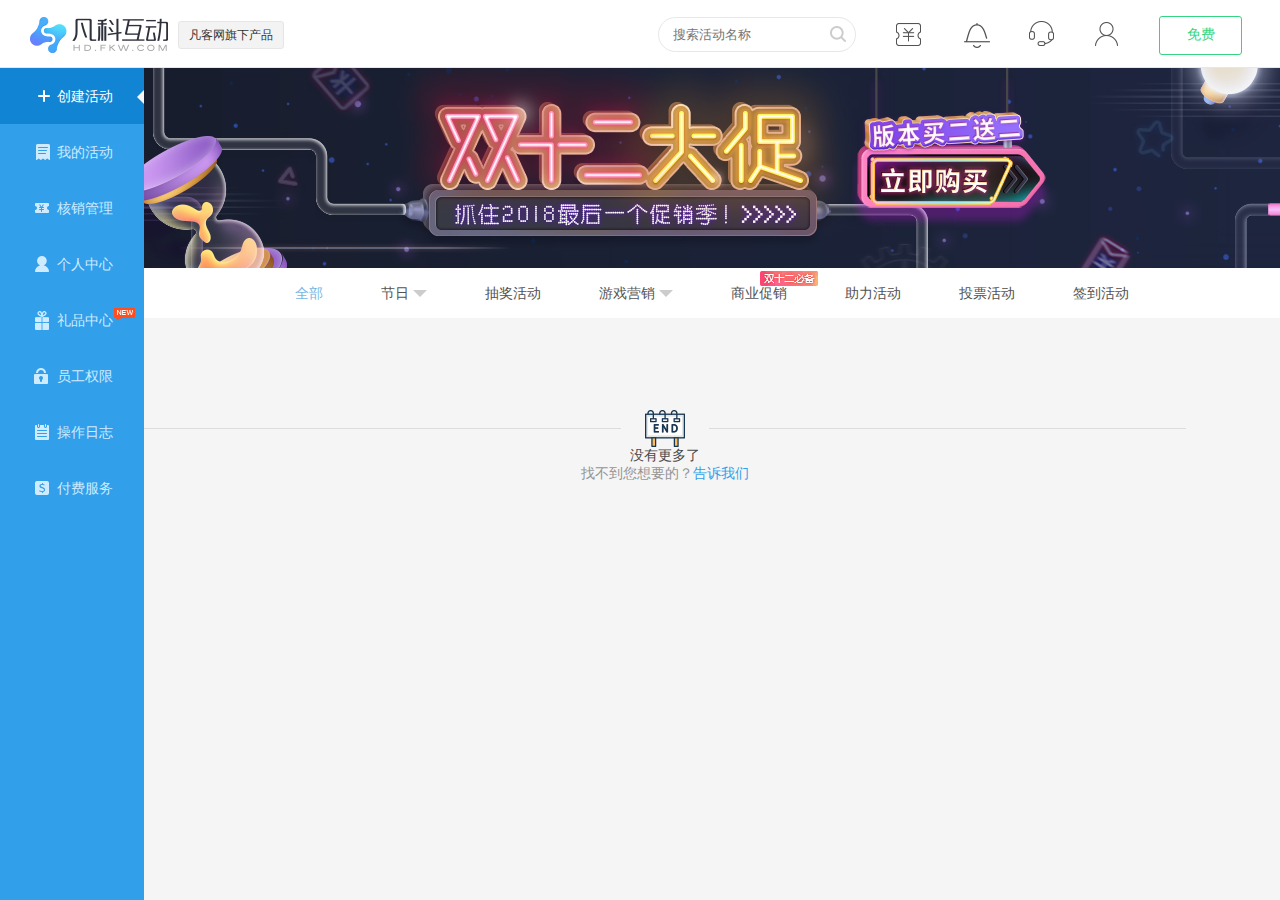
<file: 凡科互动/index.html>
<!DOCTYPE html>
<html>
	<head>
		<meta charset="UTF-8">
		<title>凡科互动</title>
		<link rel="icon" href="img/favicon.ico" />
		<link rel="stylesheet" href="css/reset.css" />
		<link rel="stylesheet" href="css/index.css" />
		<script src="js/jquery.min.js"></script>
		<script src="js/index.js"></script>
	</head>
	<body>
		<div class="header_wrap">
			<div class="topLeft fl">
				<a class="logo" href="javascript:;">
					<img src="img/hdLogoNew.png"/>
				</a>
				<div class="product">
					<a href="javascript:;">凡客网旗下产品</a>
				</div>
			</div>
			<div class="topRight fr">
				<div class="info1">
					<input type="text" class="input" placeholder="搜索活动名称" />
					<span class="iconAll pan"></span>
					<div id="info" class="info1box infobox">
						<p class="clear">
							<span class="pan1">热门搜索：</span>
							<span class="pan2 close">关闭</span>
						</p>
						<div>
							<span>大转盘</span>
							<span>砍价</span>
							<span>答题</span>
							<span>投票</span>
							<span>在线支付</span>
							<span>助力</span>
							<span>签到</span>
						</div>
					</div>
				</div>
				<div class="info2 public">
					<span class="iconAll7 pan"></span>
					<div class="info2box infobox">
						<div>
							<span class="line"></span>
							<span class="midden">目前还未有可用现金券</span>
							<span class="line"></span>
						</div>
					</div>
				</div>
				<div class="info3 public">
					<span class="iconAll7 pan"></span>
					<div class="info3box infobox">
						<div class="in3_tit">
							<p class="p1 now">我的消息</p>
							<p class="p2">功能更新</p>
						</div>
						<div style="height: 100px;" class="in3_cont now">
							<ul>
								<li><img src="img/joinPartner.jpg"/></li>
								<li><img src="img/promImg_05.jpg"/></li>
							</ul>
							<ol>
								<li class="now"></li>
								<li></li>
							</ol>
						</div>
						<div class="in3_cont">
							<p><span></span>11月27日更新：密钥增加“一次一码”密钥</p>
							<p><span></span>11月13日更新：礼品中心增加礼品购物车</p>
							<p><span></span>10月30日更新：新增活动-天天拼团（支付版）</p>
							<p><span></span>10月18日更新：新增游戏-打地鼠（正在内测，敬请期待）</p>
							<p><span></span>09月05日更新：全民砍价（常规版）将商品介绍移入砍价详情</p>
						</div>
					</div>
				</div>
				<div class="info4 public">
					<span class="pan"></span>
					<div class="info4box infobox">
						<ul class="clear">
							<li class="list1">
								<span class="iconAll2 pan1"></span>
								<p>人工咨询</p>
								<div class="zixun">
									<div class="zi_tit">
										<div class="div1"></div>
										<div>人工咨询</div>
									</div>
									<div class="zititle">
										常见问题
										<a>更多>></a>
									</div>
									<div class="zicont">
										<p>我想找一个游戏，你们有吗？</p>
										<p>能设置关注后才能玩游戏吗</p>
										<p>我设置了开始时间，还没到这个时间能参与游戏吗？</p>
									</div>
								</div>
							</li>
							<li>
								<span class="iconAll2 pan2"></span>
								<p>发现活动</p>
							</li>
							<li>
								<span class="iconAll2 pan3"></span>
								<p>代理咨询</p>
							</li>
							<li class="list2">
								<span class="iconAll2 pan4"></span>
								<p>关注互动</p>
								<div class="guanzhu">
									<img src="img/hdQrcodeImg1.gif" alt="" />
									<div>
										微信扫描二维码 <br>
										了解互动资讯
									</div>
								</div>
							</li>
							<li>
								<span class="iconAll2 pan5"></span>
								<p>互动攻略</p>
							</li>
							<li>
								<span class="iconAll2 pan6"></span>
								<p>功能建议</p>
							</li>
							<li>
								<span class="iconAll2 pan7"></span>
								<p>预约下载</p>
							</li>
						</ul>
						<div class="list4">
							<p><span></span>【攻略】如何通过凡科互动实现粉丝增加</p>
							<p><span></span>【攻略】做好分享易涨粉</p>
							<p><span></span>【攻略】如何给线下门店引流？</p>
						</div>
					</div>
				</div>
				<div class="info5 public">
					<span class="pan"></span>
					<div class="info5box infobox">	
						<div class="ren_tit">-</div>
						<div class="ren_cont">
							<a href="javascript:;">
								<i class="icon1"></i>
								进入企业中心
							</a>
							<a href="javascript:;">
								<i class="icon2"></i>
								管理员工
							</a>
						</div>
						<div class="ren_foo">
							<div class="left">boss</div>
							<div class="right">
								<em class="iconAll"></em>
								退出
							</div>
						</div>
					</div>
				</div>
				<div class="info6 public">
					<span class="pan">免费</span>
					<div class="info6box infobox">
						<div class="mf_tit">
							<img src="img/verFREE.png" alt="" />
							<div class="vartime">
								<p class="p1">免费版</p>
								<p class="p2">到期时间：无</p>
							</div>
							<a href="javascript:;">升级</a>
						</div>
						<div class="mf_cont">
							<span class="iconAll"></span>
							版本详情
						</div>
					</div>
				</div>		
			</div>
		</div>
		<div class="acticle">
			<div class="relative_left">
				<div class="rel_nav now">
					<span class="iconAll3 pan1 now"></span>
					<div class="unter now">创建活动</div>
				</div>
				<div class="rel_nav">
					<span class="iconAll3 pan2"></span>
					<div class="unter">我的活动</div>
				</div>
				<div class="rel_nav">
					<span class="iconAll3 pan3"></span>
					<div class="unter">核销管理</div>
				</div>
				<div class="rel_nav">
					<span class="iconAll3 pan4"></span>
					<div class="unter">个人中心</div>
				</div>
				<div class="rel_nav">
					<span class="iconAll3 pan5"></span>
					<div class="unter">礼品中心</div>
					<img class="abluimg" src="img/giftCenter_NewIcon.png" alt="" />
				</div>
				<div class="rel_nav">
					<span class="iconAll3 pan6"></span>
					<div class="unter">员工权限</div>
				</div>
				<div class="rel_nav">
					<span class="iconAll3 pan7"></span>
					<div class="unter">操作日志</div>
				</div>
				<div class="rel_nav">
					<span class="iconAll3 pan8"></span>
					<div class="unter">付费服务</div>
				</div>
			</div>
			<div class="act_main">
				<div class="act_ban">
					<ul class="swiper">
						<li class="ali1">
							<img class="img1" src="img/banner1img1.png" alt="" />
							<img class="img2" src="img/banner1img2.png" alt="" />
							<div class="olright">
								<img src="img/icon-angle-right.png"/>
							</div>
						</li>
						<li class="ali2">
							<img class="img1" src="img/banner2img1.png" alt="" />
							<img class="img2" src="img/banner2img2.png" alt="" />
							<div class="olleft">
								<img src="img/icon-angle-left.png"/>
							</div>
						</li>
					</ul>
				</div>
				<div class="act_box">
					<div class="act_nav">
						<div class="act_ul">
							<div class=" now">
								<span>全部</span>
							</div>
							<div class="linexian">
								<span>节日</span>
								<span class="iconAll3 pan pan1"></span>
								<ul class="slideBox">
									<li class="now">全部节日</li>
									<li>双十二</li>
									<li>冬至</li>
									<li>平安夜</li>
									<li>圣诞夜</li>
									<li>元旦节</li>
									<li>腊八节</li>
									<li>立舂</li>
									<li class="lastli">
										<span id="value">更多节日</span>
										<span class="iconAll3 pan"></span>
										<div class="divlist">
											<span>小年</span>
											<span>情人节</span>
											<span>除夕</span>
											<span>舂节</span>
											<span>元宵节</span>
											<span>惊蛰</span>
											<span>妇女节</span>
											<span>植树节</span>
											<span>白色情人节</span>
											<span>舂分</span>
											<span>愚人节</span>
											<span>复活节</span>
											<span>清明节</span>
											<span>世界地球日</span>
											<span>劳动节</span>
											<span>母亲节</span>
											<span>吃货节</span>
											<span>520情人节</span>
											<span>国际儿童节</span>
											<span>父亲节</span>
											<span>端午节</span>
											<span>夏至</span>
											<span>建军节</span>
											<span>七夕</span>
											<span>中元节</span>
											<span>迎新开学季</span>
											<span>教师节</span>
											<span>秋分</span>
											<span>中秋节</span>
											<span>国庆节</span>
											<span>重阳节</span>
											<span>万圣节</span>
											<span>立冬</span>
											<span>双十一光棍节</span>
											<span>感恩节</span>
										</div>
									</li>
								</ul>
							</div>
							<div>
								<span>抽奖活动</span>
							</div>
							<div class="linexian">
								<span>游戏营销</span>
								<span class="iconAll3 pan pan1"></span>
								<ul class="slideBox" id="left369">
									<li class="now">全部</li>
									<li>动作类</li>
									<li>手速类</li>
									<li>消除类</li>
									<li>接物品类</li>
									<li>跳跃类</li>
									<li>反应类</li>
									<li>益智类</li>
									<li>答题类</li>
								</ul>
							</div>
							<div>
								<span>商业促销</span>
								<img class="doubleTwlve" src="img/doubleTwlve.gif"/>
							</div>
							<div>
								<span>助力活动</span>
							</div>
							<div>
								<span>投票活动</span>
							</div>
							<div>
								<span>签到活动</span>
							</div>
						</div>
					</div>
					<div class="act_cont">
						<!--<div class="hdModel" data-title = "classification" data-day="hiliday" data-game="type" data-sysId="sysId">     
							<div class="del_tit">
								<img class="imgauto img1" src="img/qiuku1.jpg" alt="" />
								<img class="imgauto img2" src="img/qiuku2.gif" alt="" />
							</div>
							<div class="del_cont">
								<p>你妈逼你穿秋裤了吗？</p>
								<div class="createImg"></div>
							</div>
							<div class="del_hot"></div>
						</div>-->
					</div>
				</div>				
				<div class="act_foo">
					<div class="divider">
						<img src="img/end_icon.png"/>
					</div>
					<div class="text">
						<p class="p1">没有更多了</p>
						<p class="p2">找不到您想要的？<span>告诉我们</span></p>
					</div>
				</div>
			</div>
			<div class="act_main">
				
			</div>
			<div class="act_main">2</div>
			<div class="act_main">3</div>
			<div class="act_main">4</div>
			<div class="act_main">5</div>
			<div class="act_main">6</div>
			<div class="act_main">7</div>
		</div>
		<div class="bg-mask bg-mask-animate">
			<div class="mask-cont">
				<div class="qrcodeBtn">
					<div class="qrc_tit"></div>
					<div class="qrc_cont">扫码</div>
				</div>
				<div class="mask-btn"></div>					
				<div class="mask-left">
					<img class="img1" src="img/ACgIABADGAAg782f3gUo_OSqvQcwgAU4wAw.gif" alt="" />
					<img class="solute1" src="img/ACgIABAEGAAgoM6f3gUozIfa8wMw4gQ4_gE!600x600.png" alt="" />
					<img class="solute2" src="img/ACgIABAEGAAg0tGf3gUonN2bVTCgATiWAQ.png" alt="" />
					<img class="solute3" src="img/ACgIABAEGAAg8dGf3gUo0OS-qwEwygI40gE.png" alt="" />
					<p class="solutep1">已有<span>12210</span>人参加活动</p>
					<p class="solutep2">页面技术由 凡科互动 提供</p>					
				</div>
				<div class="maskleftBg">
					<div class="codebox">
						<img src="img/qrCode.png"/>
						<p>微信扫一扫体验活动</p>
					</div>
				</div>
				<div class="mask-right">
					<h3></h3>
					<h5>玩法介绍</h5>
					<p class="p1">使用手指拖动角色前进，注意躲过逼你穿秋裤的老妈！</p>
					<h5>营销功能</h5>
					<p class="p2">
						<span>病毒营销</span>
						<span>吸粉</span>
						<span>联系信息</span>
						<span>线下引流</span>
						<span>抽奖</span>
						<span>排行榜</span>
					</p>
					<div class="creatbtn">创建</div>
				</div>
			</div>		
		</div>
	</body>
</html>
</file>
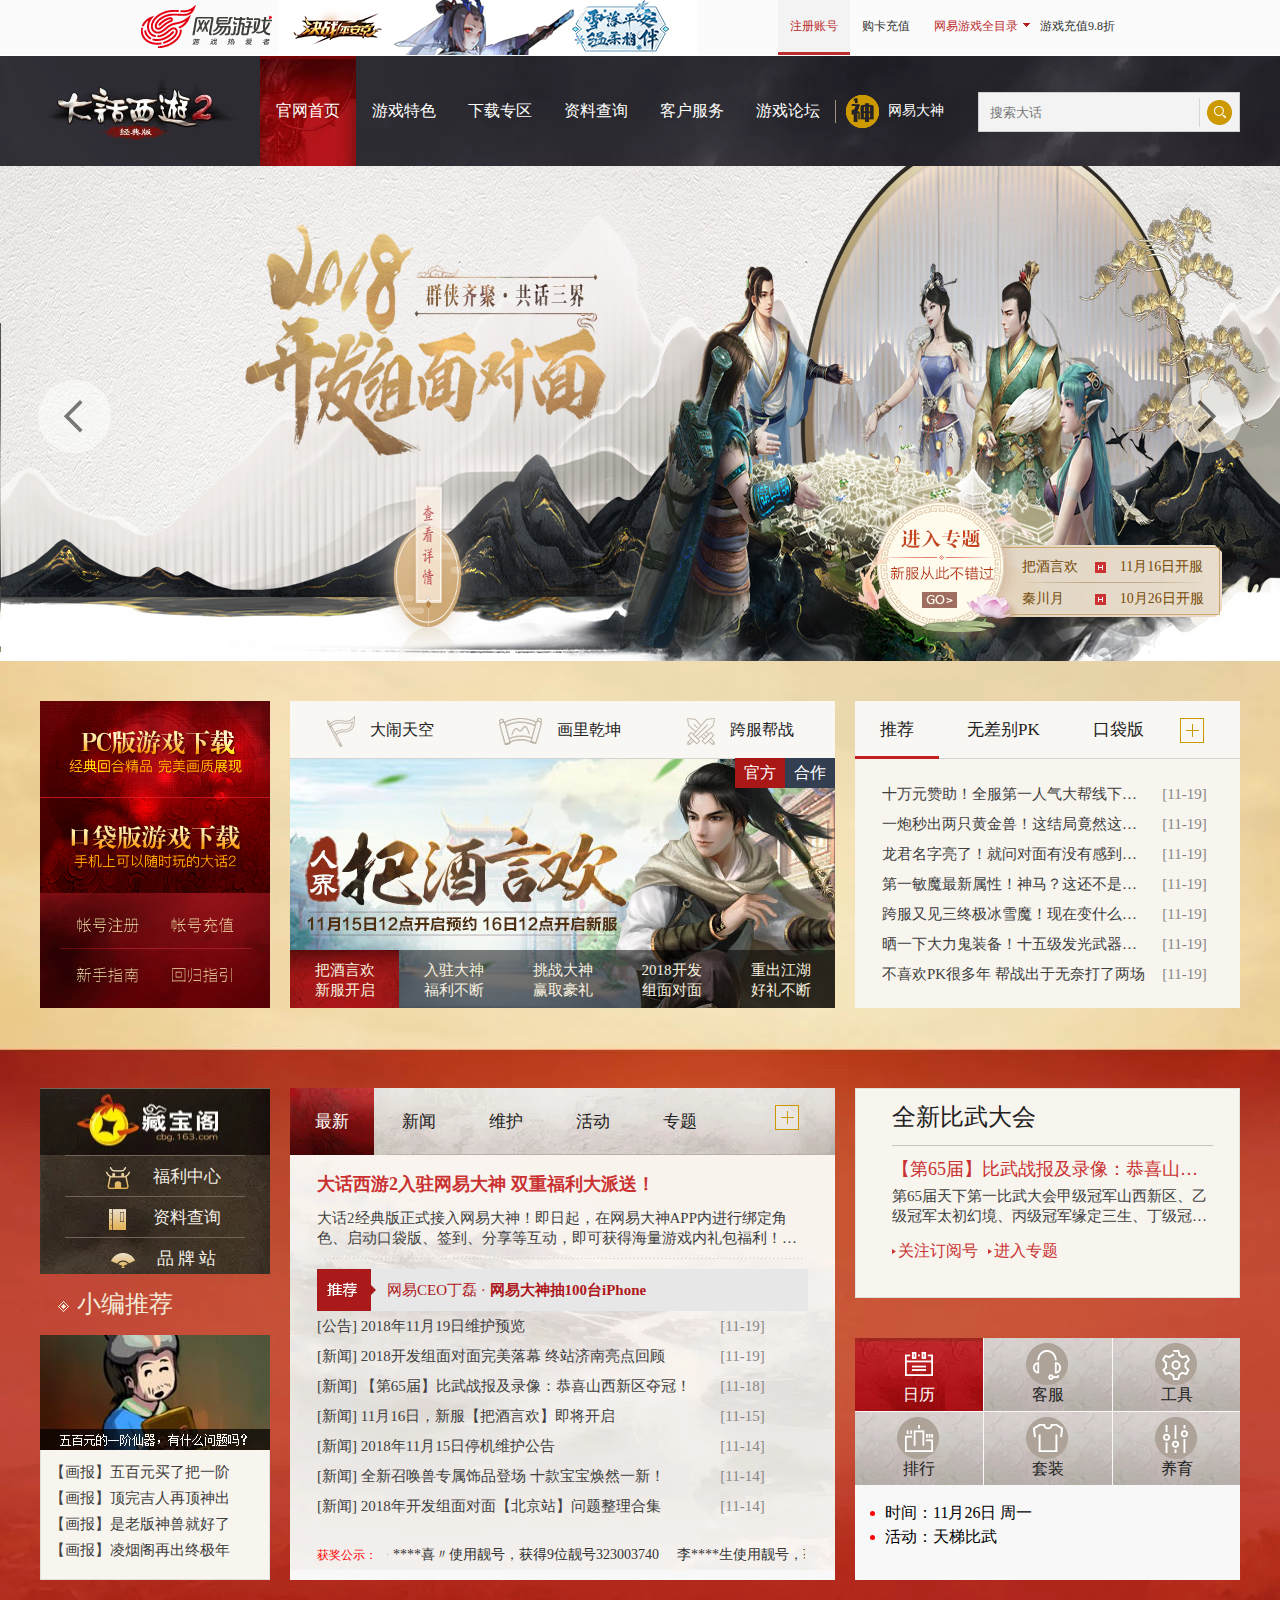
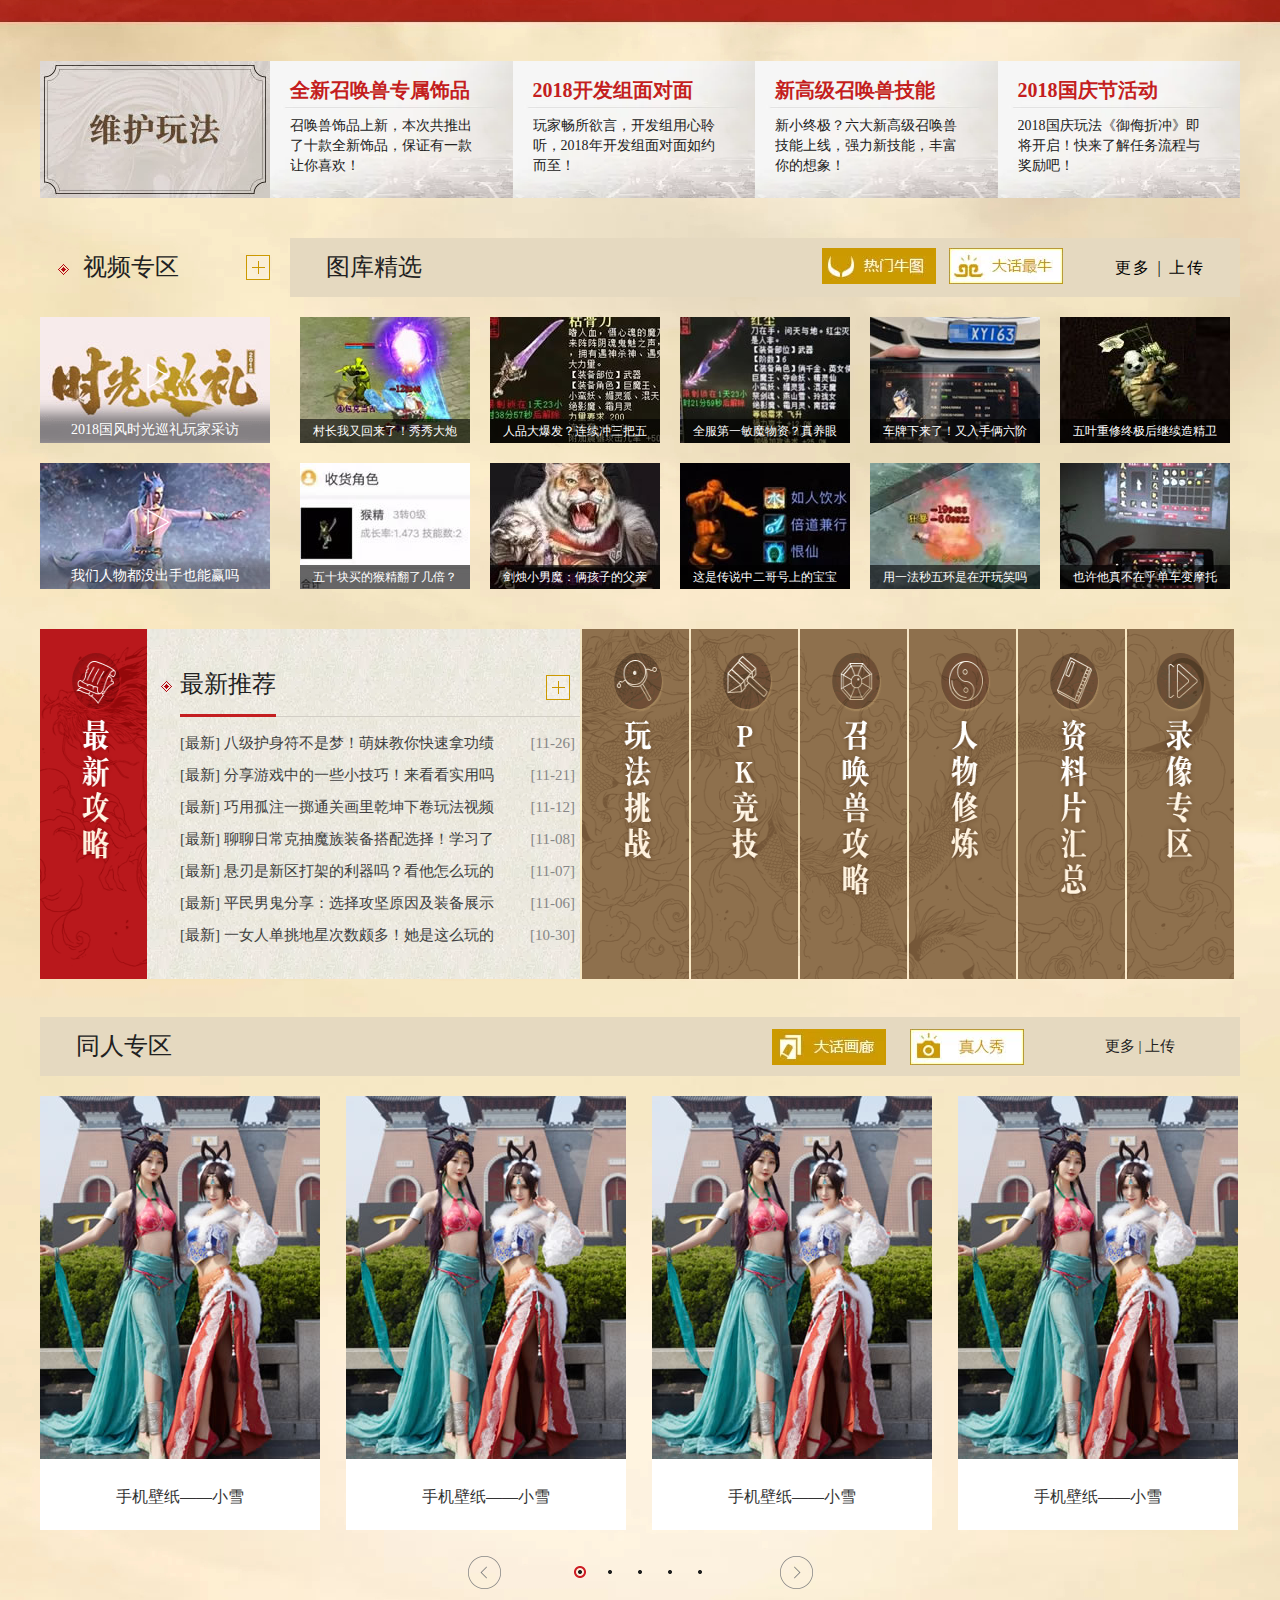
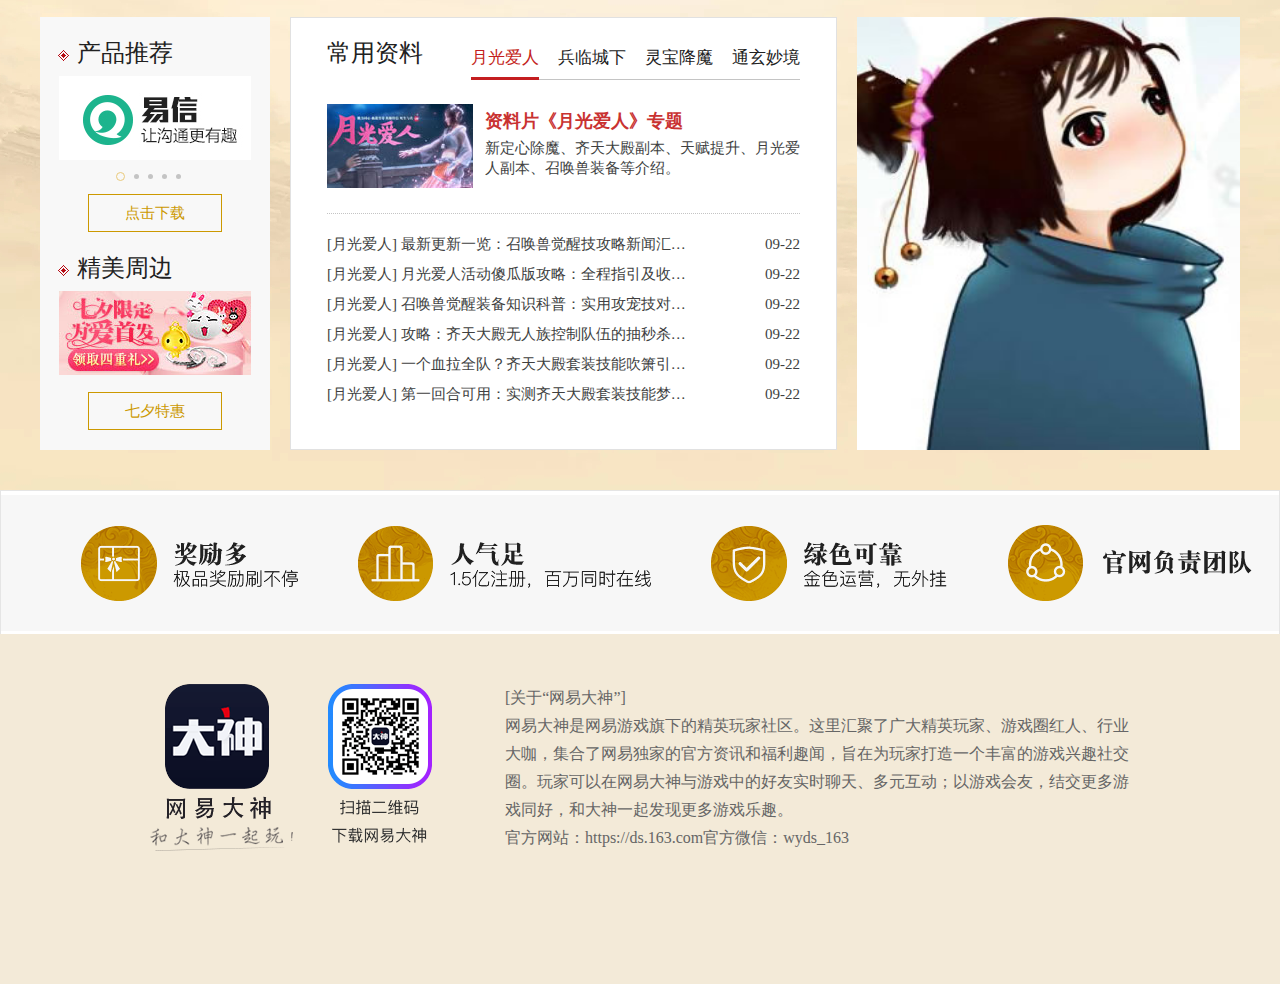
<file: 大话西游/index.html>
<!DOCTYPE html>
<html>
	<head>
		<meta charset="UTF-8">
		<title>《大话西游2经典版》官方网站—中国风情义网游官网 </title>
		<link rel="stylesheet" href="css/reset.css" />
		<link rel="icon" href="image/favicon.ico">
		<link rel="stylesheet" href="css/index.css" />
		<script src="js/jquery v1.8.3.js"></script>
		<script src="data/zxtj.js"></script>
		<script src="js/index.js"></script>
	</head>
	<body>
		<div class="header clear">
			<div class="nav1 clear">
				<div class="logo fl">
					<img src="image/logo_b5525b7.png"/>
				</div>
				<div class="news fl">
					<img class="img1" src="image/5bee8aab5e60278271abf5f5cbt0p3rp.jpg" alt="" />
					<img class="img2" src="image/5bee8aab5e60275b657dce52TvUodqMJ.jpg" alt="" />
				</div>
				<div class="right fr">
					<ul>
						<li><a class="now" href="javascript:;">注册账号</a></li>
						<li><a href="javascript:;">购卡充值</a></li>
						<li><a href="javascript:;">网易游戏全目录<i></i></a></li>
						<li>
							<ol class="topbar">
								<li><a href="javascript:;">游戏充值9.8折</a></li>
								<li><a href="javascript:;">领取网易严选宝箱</a></li>
								<li><a class="a3" href="javascript:;">游戏充值9.8折</a></li>
							</ol>
						</li>
					</ul>
				</div>
			</div>
			<div class="nav2 clear">
				<div class="inner clear">
					<div class="one fl">
						<img src="image/200.webp"/>
					</div>
					<div class="two fl">
						<ul>
							<li>
								<a href="index.html">官网首页</a>
								<img class="now" src="image/nav_cur_e2481f0.webp" alt="" />
							</li>
							<li>
								<a href="feature.html">游戏特色</a>
								<img src="image/nav_cur_e2481f0.webp" alt="" />
							</li>
							<li>
								<a href="javascript:;">下载专区</a>
								<img src="image/nav_cur_e2481f0.webp" alt="" />
							</li>
							<li>
								<a href="javascript:;">资料查询</a>
								<img src="image/nav_cur_e2481f0.webp" alt="" />
							</li>
							<li>
								<a href="javascript:;">客户服务</a>
								<img src="image/nav_cur_e2481f0.webp" alt="" />
							</li>
							<li>
								<a href="javascript:;">游戏论坛</a>
								<img src="image/nav_cur_e2481f0.webp" alt="" />
							</li>
						</ul>
						<div class="tiao"></div>
					</div>
					<div class="three fl">
						<b></b>
						网易大神
						<span></span>
						<img src="image/wjds_ewm_ba71fb2 (1).webp.jpg"/>
					</div>
					<div class="four fr">
						<input type="text" placeholder="搜索大话"/>
						<b></b>
					</div>
				</div>
			</div>
			<div class="banner clear">
				<div class="wrapper">
					<img src="image/5b927437a7f252de1899f42bAHKAM5yc.jpg" alt="" />
					<img src="image/5bd16b226f049474efe418e1BSSx24ut.jpg" alt="" />
				</div>
				<div class="active">
					<a class="banner_img left" href="javascript:;"></a>
					<a class="banner_img right" href="javascript:;"></a>
				</div>
				<div class="server-box">
					<b></b>
					<ul class="clear">
						<li>
							<span class="pan1">把酒言欢</span>
							<b></b>
							<span class="pan2">11月16日开服</span>
						</li>
						<li>
							<span class="pan1">秦川月</span>
							<b></b>
							<span class="pan2">10月26日开服</span>
						</li>
					</ul>
				</div>
			</div>
		</div>
		<div class="acticle">
			<div class="game inner">
				<div class="zuo fl">
					<div class="tit">
						<b class="b1"></b>
						<b class="b2"></b>
						<div class="btn03 icon">
							<a class="icon a1" href="javascript:;"></a>
							<a class="icon a2" href="javascript:;"></a>
							<a class="icon a3" href="javascript:;"></a>
							<a class="icon a4" href="javascript:;"></a>	
						</div>
					</div>
					<div class="cont">
						<div class="shang">
							<ul>
								<li></li>
								<li>
									<b class="b1"></b>
									福利中心
								</li>
								<li>
									<b class="b2"></b>
									资料查询
								</li>
								<li>
									<b class="b3"></b>
									品  牌  站
								</li>
							</ul>
						</div>
						<div class="zhong">
							<h4><b></b>小编推荐</h4>
						</div>
						<img src="image/cbed9d95-e35a-43d7-9ed1-5c2be2e10b70.jpg"/>
						<div class="xia">
							<ul>
								<li>
									<p>【画报】五百元买了把一阶</p>
								</li>
								<li>
									<p>【画报】顶完吉人再顶神出</p>
								</li>
								<li>
									<p>【画报】是老版神兽就好了</p>
								</li>
								<li>
									<p>【画报】凌烟阁再出终极年</p>
								</li>
							</ul>
						</div>
					</div>
				</div>
				<div class="zh fl">
					<div class="tit">
						<div class="one">
							<a href="javascript:;"><b class="b1"></b><em></em>大闹天空</a>
							<a href="javascript:;"><b class="b2"></b><em></em>画里乾坤</a>
							<a href="javascript:;"><b class="b3"></b><em></em>跨服帮战</a>
						</div>
						<div class="two">
							<ul class="slide-img clear">
								<li class="show"><img src="image/5bea977c96dee4814d6457betTav6I9T.jpg" alt="" /></li>
								<li><img src="image/5bdae911143cfa12fdef493e1Yz0ZjyH.jpg" alt="" /></li>
								<li><img src="image/5bdae9858b74273b9b2b3b1c6oXJQE0a.jpg" alt="" /></li>
								<li><img src="image/5bd16b846f04947438400ebbgHyL4yDL.jpg" alt="" /></li>
								<li><img src="image/5b92746b7f9d2a838540cd4f4PmleRzx.jpg" alt="" /></li>
							</ul>
							<div class="slide-nav">
								<a class="show" href="javascript:;"><span>把酒言欢新服开启</span></a>
								<a href="javascript:;"><span>入驻大神福利不断</span></a>
								<a href="javascript:;"><span>挑战大神赢取豪礼</span></a>
								<a href="javascript:;"><span>2018开发组面对面</span></a>
								<a href="javascript:;"><span>重出江湖好礼不断</span></a>
							</div>
						</div>
						<div class="three">
							<ul class="slide-img slide-img1 clear">
								<li class="show"><img src="image/5bee89f8143cfab8d164002bv59ih7Uj.jpg" alt="" /></li>
								<li><img src="image/5be3cfe796dee4def3421000Z8olmYUj.jpg" alt="" /></li>
								<li><img src="image/5bdbdc7da7f2526e6e269d8250oQ91iA.jpg" alt="" /></li>
								<li><img src="image/5b763b34a7f252040093a7e7VLjCkRrm.jpg" alt="" /></li>
							</ul>
							<div class="slide-nav">
								<a class="show" href="javascript:;"><span>倩女幽魂手</span></a>
								<a href="javascript:;"><span>超值预售今日开启</span></a>
								<a href="javascript:;"><span>双11爽购，抽水月镜花</span></a>
								<a href="javascript:;"><span>超值礼包限定发售</span></a>
							</div>
						</div>
						<div class="dianji">
							<a class="a1 on" href="javascript:;">官方</a>
							<a class="a2">合作</a>
						</div>
					</div>
					<div class="cont">
						<div class="one">
							<a class="show" href="javascript:;">最新</a>
							<a href="javascript:;">新闻</a>
							<a href="javascript:;">维护</a>
							<a href="javascript:;">活动</a>
							<a href="javascript:;">专题</a>
							<b></b>
						</div>
						<div class="two">
							<h4>大话西游2入驻网易大神 双重福利大派送！</h4>
							<p>大话2经典版正式接入网易大神！即日起，在网易大神APP内进行绑定角色、启动口袋版、签到、分享等互动，即可获得海量游戏内礼包福利！同时，在网易大神参与官方账号@大话西游2经典版发起的活动，即有机会获得至尊包公仔、大话2屏风摆件等精美周边！</p>
						</div>
						<div class="three">
							<ul class="text-list show">
								<li class="boss">
									<a href="javascript:;">
										<span class="pan1">网易CEO丁磊 · </span>
										网易大神抽100台iPhone
										<span class="pan2" style="display: none;">[11-19]</span>
									</a> 
								</li>
								<li>
									<a href="javascript:;">
										<span class="pan1">[公告]</span>
										2018年11月19日维护预览
										<span class="pan2">[11-19]</span>
									</a> 
								</li>
								<li>
									<a href="javascript:;">
										<span class="pan1">[新闻]</span>
										2018开发组面对面完美落幕 终站济南亮点回顾
										<span class="pan2">[11-19]</span>
									</a> 
								</li>
								<li>
									<a href="javascript:;">
										<span class="pan1">[新闻]</span>
										【第65届】比武战报及录像：恭喜山西新区夺冠！
										<span class="pan2">[11-18]</span>
									</a> 
								</li>
								<li>
									<a href="javascript:;">
										<span class="pan1">[新闻]</span>
										11月16日，新服【把酒言欢】即将开启
										<span class="pan2">[11-15]</span>
									</a> 
								</li>
								<li>
									<a href="javascript:;">
										<span class="pan1">[新闻]</span>
										2018年11月15日停机维护公告
										<span class="pan2">[11-14]</span>
									</a> 
								</li>
								<li>
									<a href="javascript:;">
										<span class="pan1">[新闻]</span>
										全新召唤兽专属饰品登场 十款宝宝焕然一新！
										<span class="pan2">[11-14]</span>
									</a> 
								</li>
								<li>
									<a href="javascript:;">
										<span class="pan1">[新闻]</span>
										2018年开发组面对面【北京站】问题整理合集
										<span class="pan2">[11-14]</span>
									</a> 
								</li>
							</ul>
							<ul class="text-list">
								<li>
									<a href="javascript:;">
										<span class="pan1">[新闻]</span>
										2018开发组面对面完美落幕 终站济南亮点回顾
										<span class="pan2">[11-19]</span>
									</a> 
								</li>
								<li>
									<a href="javascript:;">
										<span class="pan1">[公告]</span>
										2018年11月19日维护预览
										<span class="pan2">[11-19]</span>
									</a> 
								</li>
								<li>
									<a href="javascript:;">
										<span class="pan1">[新闻]</span>
										2018开发组面对面完美落幕 终站济南亮点回顾
										<span class="pan2">[11-19]</span>
									</a> 
								</li>
								<li>
									<a href="javascript:;">
										<span class="pan1">[新闻]</span>
										【第65届】比武战报及录像：恭喜山西新区夺冠！
										<span class="pan2">[11-18]</span>
									</a> 
								</li>
								<li>
									<a href="javascript:;">
										<span class="pan1">[新闻]</span>
										11月16日，新服【把酒言欢】即将开启
										<span class="pan2">[11-15]</span>
									</a> 
								</li>
								<li>
									<a href="javascript:;">
										<span class="pan1">[新闻]</span>
										2018年11月15日停机维护公告
										<span class="pan2">[11-14]</span>
									</a> 
								</li>
								<li>
									<a href="javascript:;">
										<span class="pan1">[新闻]</span>
										全新召唤兽专属饰品登场 十款宝宝焕然一新！
										<span class="pan2">[11-14]</span>
									</a> 
								</li>
								<li>
									<a href="javascript:;">
										<span class="pan1">[新闻]</span>
										2018年开发组面对面【北京站】问题整理合集
										<span class="pan2">[11-14]</span>
									</a> 
								</li>
							</ul>
							<ul class="text-list">
								<li>
									<a href="javascript:;">
										<span class="pan1">[公告]</span>
										2018年11月19日维护预览
										<span class="pan2">[11-19]</span>
									</a> 
								</li>
								<li>
									<a href="javascript:;">
										<span class="pan1">[公告]</span>
										2018年11月19日维护预览
										<span class="pan2">[11-19]</span>
									</a> 
								</li>
								<li>
									<a href="javascript:;">
										<span class="pan1">[新闻]</span>
										2018开发组面对面完美落幕 终站济南亮点回顾
										<span class="pan2">[11-19]</span>
									</a> 
								</li>
								<li>
									<a href="javascript:;">
										<span class="pan1">[新闻]</span>
										【第65届】比武战报及录像：恭喜山西新区夺冠！
										<span class="pan2">[11-18]</span>
									</a> 
								</li>
								<li>
									<a href="javascript:;">
										<span class="pan1">[新闻]</span>
										11月16日，新服【把酒言欢】即将开启
										<span class="pan2">[11-15]</span>
									</a> 
								</li>
								<li>
									<a href="javascript:;">
										<span class="pan1">[新闻]</span>
										2018年11月15日停机维护公告
										<span class="pan2">[11-14]</span>
									</a> 
								</li>
								<li>
									<a href="javascript:;">
										<span class="pan1">[新闻]</span>
										全新召唤兽专属饰品登场 十款宝宝焕然一新！
										<span class="pan2">[11-14]</span>
									</a> 
								</li>
								<li>
									<a href="javascript:;">
										<span class="pan1">[新闻]</span>
										2018年开发组面对面【北京站】问题整理合集
										<span class="pan2">[11-14]</span>
									</a> 
								</li>
							</ul>
							<ul class="text-list">
								<li>
									<a href="javascript:;">
										<span class="pan1">[活动]</span>
										2017时光巡礼回顾 陪伴是最长情的告白
										<span class="pan2">[09-26]</span>
									</a> 
								</li>
								<li>
									<a href="javascript:;">
										<span class="pan1">[公告]</span>
										2018年11月19日维护预览
										<span class="pan2">[11-19]</span>
									</a> 
								</li>
								<li>
									<a href="javascript:;">
										<span class="pan1">[新闻]</span>
										2018开发组面对面完美落幕 终站济南亮点回顾
										<span class="pan2">[11-19]</span>
									</a> 
								</li>
								<li>
									<a href="javascript:;">
										<span class="pan1">[新闻]</span>
										【第65届】比武战报及录像：恭喜山西新区夺冠！
										<span class="pan2">[11-18]</span>
									</a> 
								</li>
								<li>
									<a href="javascript:;">
										<span class="pan1">[新闻]</span>
										11月16日，新服【把酒言欢】即将开启
										<span class="pan2">[11-15]</span>
									</a> 
								</li>
								<li>
									<a href="javascript:;">
										<span class="pan1">[新闻]</span>
										2018年11月15日停机维护公告
										<span class="pan2">[11-14]</span>
									</a> 
								</li>
								<li>
									<a href="javascript:;">
										<span class="pan1">[新闻]</span>
										全新召唤兽专属饰品登场 十款宝宝焕然一新！
										<span class="pan2">[11-14]</span>
									</a> 
								</li>
								<li>
									<a href="javascript:;">
										<span class="pan1">[新闻]</span>
										2018年开发组面对面【北京站】问题整理合集
										<span class="pan2">[11-14]</span>
									</a> 
								</li>
							</ul>
							<ul class="text-list">
								<li>
									<a href="javascript:;">
										<span class="pan1">[专题]</span>
										2018开发组面对面：群侠齐聚，共话三界
										<span class="pan2">[10-25]</span>
									</a> 
								</li>
								<li>
									<a href="javascript:;">
										<span class="pan1">[公告]</span>
										2018年11月19日维护预览
										<span class="pan2">[11-19]</span>
									</a> 
								</li>
								<li>
									<a href="javascript:;">
										<span class="pan1">[新闻]</span>
										2018开发组面对面完美落幕 终站济南亮点回顾
										<span class="pan2">[11-19]</span>
									</a> 
								</li>
								<li>
									<a href="javascript:;">
										<span class="pan1">[新闻]</span>
										【第65届】比武战报及录像：恭喜山西新区夺冠！
										<span class="pan2">[11-18]</span>
									</a> 
								</li>
								<li>
									<a href="javascript:;">
										<span class="pan1">[新闻]</span>
										11月16日，新服【把酒言欢】即将开启
										<span class="pan2">[11-15]</span>
									</a> 
								</li>
								<li>
									<a href="javascript:;">
										<span class="pan1">[新闻]</span>
										2018年11月15日停机维护公告
										<span class="pan2">[11-14]</span>
									</a> 
								</li>
								<li>
									<a href="javascript:;">
										<span class="pan1">[新闻]</span>
										全新召唤兽专属饰品登场 十款宝宝焕然一新！
										<span class="pan2">[11-14]</span>
									</a> 
								</li>
								<li>
									<a href="javascript:;">
										<span class="pan1">[新闻]</span>
										2018年开发组面对面【北京站】问题整理合集
										<span class="pan2">[11-14]</span>
									</a> 
								</li>
							</ul>
							<div class="notice-warp">
								<span>获奖公示：</span>
								<div class="notice-con">
									<ul class="notice-ul">
										<li>情丶****喜〃使用靓号，获得9位靓号323003740</li>
										<li>李****生使用靓号，获得8位靓号51051311</li>
										<li>李****生使用靓号，获得8位靓号51051311</li>
										<li>︱＊****秀★使用靓号，获得9位靓号280888885</li>
										<li>＂冷****眸︱使用靓号，获得8位靓号75777250</li>
										<li>＂寒****微︱使用靓号，获得9位靓号300760059</li>
										<li>︱＊****儿★使用靓号，获得8位靓号57200338</li>
									</ul>
								</div>
							</div>
						</div>
					</div>
				</div>
				<div class="you fr">
					<div class="tit">
						<div class="tit_nav">
							<a href="javascript:;"><em class="show"></em>推荐</a>
							<a href="javascript:;"><em></em>无差别PK</a>
							<a href="javascript:;"><em></em>口袋版</a>
							<span class="icon"></span>
						</div>
						<div class="tit_cont">
							<ul class="tit_cont_ul show clear">
								<li>
									十万元赞助！全服第一人气大帮线下聚会
									<span>[11-19]</span>
								</li>
								<li>
									一炮秒出两只黄金兽！这结局竟然这么皮
									<span>[11-19]</span>
								</li>
								<li>
									龙君名字亮了！就问对面有没有感到意外
									<span>[11-19]</span>
								</li>
								<li>
									第一敏魔最新属性！神马？这还不是极限
									<span>[11-19]</span>
								</li>
								<li>
									跨服又见三终极冰雪魔！现在变什么样了
									<span>[11-19]</span>
								</li>
								<li>
									晒一下大力鬼装备！十五级发光武器牛掰
									<span>[11-19]</span>
								</li>
								<li>
									不喜欢PK很多年 帮战出于无奈打了两场
									<span>[11-19]</span>
								</li>
							</ul>
							<ul class="tit_cont_ul clear">
								<li>
									高手如林！2018无差别PK赛总决赛精彩看点
									<span>[11-19]</span>
								</li>
								<li>
									嘉年华前线战报！2018无差别PK赛冠军出炉
									<span>[11-19]</span>
								</li>
								<li>
									嘉年华前线战报！2018无差别PK赛季军出炉
									<span>[11-19]</span>
								</li>
								<li>
									2018无差别PK总决赛今日开战 百万奖励赠英豪
									<span>[11-19]</span>
								</li>
								<li>
									无差别PK总决赛即将打响 看直播抽大宝鉴
									<span>[11-19]</span>
								</li>
								<li>
									双女人对战双寒鸦！女人究竟有多可怕？
									<span>[11-19]</span>
								</li>
								<li>
									单男魔双控与双男魔单控！比的是速度吗？
									<span>[11-19]</span>
								</li>
							</ul>
							<ul class="tit_cont_ul clear">
								<li>
									十万元赞助！全服第一人气大帮线下聚会
									<span>[11-19]</span>
								</li>
								<li>
									一炮秒出两只黄金兽！这结局竟然这么皮
									<span>[11-19]</span>
								</li>
								<li>
									龙君名字亮了！就问对面有没有感到意外
									<span>[11-19]</span>
								</li>
								<li>
									第一敏魔最新属性！神马？这还不是极限
									<span>[11-19]</span>
								</li>
								<li>
									跨服又见三终极冰雪魔！现在变什么样了
									<span>[11-19]</span>
								</li>
								<li>
									晒一下大力鬼装备！十五级发光武器牛掰
									<span>[11-19]</span>
								</li>
								<li>
									不喜欢PK很多年 帮战出于无奈打了两场
									<span>[11-19]</span>
								</li>
							</ul>
						</div>
					</div>
					<div class="cont">
						<h4>全新比武大会</h4>
						<p class="p1">【第65届】比武战报及录像：恭喜山西新区夺冠！</p>
						<p class="p2">第65届天下第一比武大会甲级冠军山西新区、乙级冠军太初幻境、丙级冠军缘定三生、丁级冠军仙履奇缘！</p>
						<a class="a1" href="javascript:;">关注订阅号</a>
						<a class="a1"href="javascript:;">进入专题</a>
					</div>
					<div class="foot">
						<div class="foo_s">
							<a class="show" href="javascript:;">
								<b class="b1"></b>
								日历
							</a>
							<a href="javascript:;">
								<b class="b2"></b>
								客服
							</a>
							<a href="javascript:;">
								<b class="b3"></b>
								工具
							</a>
							<a href="javascript:;">
								<b class="b4"></b>
								排行
							</a>
							<a href="javascript:;">
								<b class="b5"></b>
								套装
							</a>
							<a href="javascript:;">
								<b class="b6"></b>
								养育
							</a>
						</div>
						<div class="foo_x">
							<div class="rl show">
								<p><span></span>时间：11月26日 周一</p>
								<p><span></span>活动：天梯比武</p>
							</div>
							<div class="rl">
								<ul class="clear">
									<li><span></span>账号修复</li>
									<li><span></span>角色查询</li>
									<li><span></span>解除密保</li>
									<li><span></span>角色恢复</li>
									<li><span></span>合服查询</li>
									<li><span></span>消费明细</li>
								</ul>
							</div>
							<div class="rl">
								<ul class="clear">
									<li><span></span>大话精灵</li>
									<li><span></span>转生修正</li>
									<li><span></span>富士查询</li>
									<li><span></span>科举答题</li>
								</ul>
							</div>
							<div class="rl">
								<ul class="clear">
									<li><span></span>西游战神</li>
									<li><span></span>练功狂人</li>
									<li><span></span>富豪榜</li>
									<li><span></span>联赛成绩</li>
									<li><span></span>联赛排名</li>
									<li><span></span>比武大会</li>
								</ul>
							</div>
							<div class="rl">
								<ul class="clear">
									<li><span></span>套装查询</li>
									<li><span></span>魔王前殿</li>
									<li><span></span>魔王中殿</li>
									<li><span></span>混天大牢</li>
									<li><span></span>移山大殿</li>
									<li><span></span>通风幻阵</li>
								</ul>
							</div>
							<div class="rl">
								<ul class="clear">
									<li><span></span>小孩评价</li>
									<li><span></span>养育系统</li>
									<li><span></span>孩子天资</li>
									<li><span></span>孩子培养</li>
									<li><span></span>孩子道具</li>
									<li><span></span>孩子装备</li>
								</ul>
							</div>
						</div>
					</div>
				</div>
			</div>
			<div class="btwj inner">
				<div class="part">
					<ul>
						<li>
							<h2>全新召唤兽专属饰品</h2>
							<p>召唤兽饰品上新，本次共推出了十款全新饰品，保证有一款让你喜欢！</p>
						</li>
						<li>
							<h2>2018开发组面对面</h2>
							<p>玩家畅所欲言，开发组用心聆听，2018年开发组面对面如约而至！</p>
						</li>
						<li>
							<h2>新高级召唤兽技能</h2>
							<p>新小终极？六大新高级召唤兽技能上线，强力新技能，丰富你的想象！</p>
						</li>
						<li>
							<h2>2018国庆节活动</h2>
							<p>2018国庆玩法《御侮折冲》即将开启！快来了解任务流程与奖励吧！</p>
						</li>
					</ul>
				</div>
				<div class="part-02">
					<div class="part-box clear">
						<div class="left">
							<h4>
								<b class="b1"></b>
								视频专区
								<b class="b2"></b>
							</h4>
							<ul>
								<li>
									<b></b>
									<img src="image/123.jpg" alt="" />
									<em>2018国风时光巡礼玩家采访</em>
								</li>
								<li>
									<b></b>
									<img src="image/456.jpg" alt="" />
									<em>我们人物都没出手也能赢吗</em>
								</li>
							</ul>
						</div>
						<div class="right fr">
							<div class="par_tit">
								<h4>图库精选</h4>
								<div class="piv_nav">
									<a class="a1 show" href="javascript:;"></a>
									<a class="a2" href="javascript:;"></a>
								</div>
								<div class="btns">
									<p>更多   | 上传</p>
								</div>
							</div>
							<div class="par_cont">
								<ul class="show clear">
									<li><img src="image/e65b7ef2-4440-4958-a323-62065c0401af.jpg" alt="" /><em>村长我又回来了！秀秀大炮</em></li>
									<li><img src="image/488cf9a9-c4c1-472d-a661-5f708a91fb19.jpg" alt="" /><em>人品大爆发？连续冲三把五</em></li>
									<li><img src="image/088e5a62-8cb8-4cdc-933f-7bf7575975bd.jpg" alt="" /><em>全服第一敏魔物资？真养眼</em></li>
									<li><img src="image/ca5cad64-7365-45e6-be9e-10835545a327.jpg" alt="" /><em>车牌下来了！又入手俩六阶</em></li>
									<li><img src="image/262274e9-8e98-40d4-9ff4-3476b2fd6e89.jpg" alt="" /><em>五叶重修终极后继续造精卫</em></li>
									<li><img src="image/6ec5e120-e496-4f98-8936-ede36afec50b.jpg" alt="" /><em>五十块买的猴精翻了几倍？</em></li>
									<li><img src="image/07b236af-7d52-4f8f-8109-cf95d22e78a6.jpg" alt="" /><em>剑烛小男魔：俩孩子的父亲</em></li>
									<li><img src="image/7fe609e5-35a7-40f6-af42-a4b4add6fdb1.jpg" alt="" /><em>这是传说中二哥号上的宝宝</em></li>
									<li><img src="image/6d8e22d5-ff45-4478-bd7f-9c536d3096fe.jpg" alt="" /><em>用一法秒五环是在开玩笑吗</em></li>
									<li><img src="image/512da191-7c4d-40ad-89c6-fd226b478c8a.jpg" alt="" /><em>也许他真不在乎单车变摩托</em></li>
								</ul>
								<ul class="clear">
									<li><img src="image/6ec5e120-e496-4f98-8936-ede36afec50b.jpg" alt="" /><em>五十块买的猴精翻了几倍？</em></li>
									<li><img src="image/07b236af-7d52-4f8f-8109-cf95d22e78a6.jpg" alt="" /><em>剑烛小男魔：俩孩子的父亲</em></li>
									<li><img src="image/7fe609e5-35a7-40f6-af42-a4b4add6fdb1.jpg" alt="" /><em>这是传说中二哥号上的宝宝</em></li>
									<li><img src="image/6d8e22d5-ff45-4478-bd7f-9c536d3096fe.jpg" alt="" /><em>用一法秒五环是在开玩笑吗</em></li>
									<li><img src="image/512da191-7c4d-40ad-89c6-fd226b478c8a.jpg" alt="" /><em>也许他真不在乎单车变摩托</em></li>
									<li><img src="image/e65b7ef2-4440-4958-a323-62065c0401af.jpg" alt="" /><em>村长我又回来了！秀秀大炮</em></li>
									<li><img src="image/488cf9a9-c4c1-472d-a661-5f708a91fb19.jpg" alt="" /><em>人品大爆发？连续冲三把五</em></li>
									<li><img src="image/088e5a62-8cb8-4cdc-933f-7bf7575975bd.jpg" alt="" /><em>全服第一敏魔物资？真养眼</em></li>
									<li><img src="image/ca5cad64-7365-45e6-be9e-10835545a327.jpg" alt="" /><em>车牌下来了！又入手俩六阶</em></li>
									<li><img src="image/262274e9-8e98-40d4-9ff4-3476b2fd6e89.jpg" alt="" /><em>五叶重修终极后继续造精卫</em></li>
								</ul>
							</div>
						</div>
					</div>
					<div class="par_main clear">
						<ul class="clear"></ul>
					</div>
				</div>
				<div class="tongren">
					<div class="ton_tit">
						<h2>同人专区</h2>
						<div class="pic_nav1">
							<div class="a1 show fl"></div>
							<div class="a2 fr"></div>
						</div>
						<div class="btns">
							<p>更多   |  上传</p>
						</div>
					</div>
					<div class="wrapper">
						<div class="ton_cont">
							<ul class="show ul1">
								<li>
									<img src="image/5ae8e919-bff8-464e-ae6f-c7208b78150e.jpg" alt="" />
									<p>手机壁纸——小雪</p>
									<i></i>
								</li>
								<li>
									<img src="image/5ae8e919-bff8-464e-ae6f-c7208b78150e.jpg" alt="" />
									<p>手机壁纸——小雪</p>
									<i></i>
								</li>
								<li>
									<img src="image/5ae8e919-bff8-464e-ae6f-c7208b78150e.jpg" alt="" />
									<p>手机壁纸——小雪</p><i></i>
								</li>
								<li>
									<img src="image/5ae8e919-bff8-464e-ae6f-c7208b78150e.jpg" alt="" />
									<p>手机壁纸——小雪</p><i></i>
								</li>
							</ul>
							<ul class="ul1">
								<li>
									<img src="image/095cd634-c65a-4ec4-bdac-b4ffba8ddcb4.jpg" alt="" />
									<p>时光巡礼临汾站coser</p><i></i>
								</li>
								<li>
									<img src="image/095cd634-c65a-4ec4-bdac-b4ffba8ddcb4.jpg" alt="" />
									<p>时光巡礼临汾站coser</p><i></i>
								</li>
								<li>
									<img src="image/095cd634-c65a-4ec4-bdac-b4ffba8ddcb4.jpg" alt="" />
									<p>时光巡礼临汾站coser</p><i></i>
								</li>
								<li>
									<img src="image/095cd634-c65a-4ec4-bdac-b4ffba8ddcb4.jpg" alt="" />
									<p>时光巡礼临汾站coser</p><i></i>
								</li>
							</ul>
						</div>
						<div class="ton_cont">
							<ul class="show ul2">
								<li>
									<img src="image/8a75c733-7a15-42d4-89b2-4c172f147ba7.jpg" alt="" />
									<p>手机壁纸——小雪</p><i></i>
									<i></i>
								</li>
								<li>
									<img src="image/8a75c733-7a15-42d4-89b2-4c172f147ba7.jpg" alt="" />
									<p>手机壁纸——小雪</p><i></i>
								</li>
								<li>
									<img src="image/8a75c733-7a15-42d4-89b2-4c172f147ba7.jpg" alt="" />
									<p>手机壁纸——小雪</p><i></i>
								</li>
								<li>
									<img src="image/8a75c733-7a15-42d4-89b2-4c172f147ba7.jpg" alt="" />
									<p>手机壁纸——小雪</p><i></i>
								</li>
							</ul>
							<ul class="ul2">
								<li>
									<img src="image/8d7388ee-ac51-4a5a-9493-7383e60b88b6.jpg" alt="" />
									<p>时光巡礼临汾站coser</p><i></i>
								</li>
								<li>
									<img src="image/8d7388ee-ac51-4a5a-9493-7383e60b88b6.jpg" alt="" />
									<p>时光巡礼临汾站coser</p><i></i>
								</li>
								<li>
									<img src="image/8d7388ee-ac51-4a5a-9493-7383e60b88b6.jpg" alt="" />
									<p>时光巡礼临汾站coser</p><i></i>
								</li>
								<li>
									<img src="image/8d7388ee-ac51-4a5a-9493-7383e60b88b6.jpg" alt="" />
									<p>时光巡礼临汾站coser</p><i></i>
								</li>
							</ul>
						</div>
						<div class="ton_cont">
							<ul class="show ul3">
								<li>
									<img src="image/a01d7921-5055-420d-be7c-3bf3b999899f.jpg" alt="" />
									<p>手机壁纸——小雪</p><i></i>
									<i></i>
								</li>
								<li>
									<img src="image/a01d7921-5055-420d-be7c-3bf3b999899f.jpg" alt="" />
									<p>手机壁纸——小雪</p><i></i>
								</li>
								<li>
									<img src="image/a01d7921-5055-420d-be7c-3bf3b999899f.jpg" alt="" />
									<p>手机壁纸——小雪</p><i></i>
								</li>
								<li>
									<img src="image/a01d7921-5055-420d-be7c-3bf3b999899f.jpg" alt="" />
									<p>手机壁纸——小雪</p><i></i>
								</li>
							</ul>
							<ul class="ul3">
								<li>
									<img src="image/b56a972a-ae1a-4339-9ed2-7ea2bc675873.jpg" alt="" />
									<p>时光巡礼临汾站coser</p><i></i>
								</li>
								<li>
									<img src="image/b56a972a-ae1a-4339-9ed2-7ea2bc675873.jpg" alt="" />
									<p>时光巡礼临汾站coser</p><i></i>
								</li>
								<li>
									<img src="image/b56a972a-ae1a-4339-9ed2-7ea2bc675873.jpg" alt="" />
									<p>时光巡礼临汾站coser</p><i></i>
								</li>
								<li>
									<img src="image/b56a972a-ae1a-4339-9ed2-7ea2bc675873.jpg" alt="" />
									<p>时光巡礼临汾站coser</p><i></i>
								</li>
							</ul>
						</div>
						<div class="ton_cont">
							<ul class="show ul4">
								<li>
									<img src="image/a9626fcc-f3a0-4d8e-95fe-8550d59c591c.jpg" alt="" />
									<p>手机壁纸——小雪</p><i></i>
									<i></i>
								</li>
								<li>
									<img src="image/a9626fcc-f3a0-4d8e-95fe-8550d59c591c.jpg" alt="" />
									<p>手机壁纸——小雪</p><i></i>
								</li>
								<li>
									<img src="image/a9626fcc-f3a0-4d8e-95fe-8550d59c591c.jpg" alt="" />
									<p>手机壁纸——小雪</p><i></i>
								</li>
								<li>
									<img src="image/a9626fcc-f3a0-4d8e-95fe-8550d59c591c.jpg" alt="" />
									<p>手机壁纸——小雪</p><i></i>
								</li>
							</ul>
							<ul class="ul4">
								<li>
									<img src="image/afe80231-4375-48d7-ba4b-6640f2e69852.jpg" alt="" />
									<p>时光巡礼临汾站coser</p><i></i>
								</li>
								<li>
									<img src="image/afe80231-4375-48d7-ba4b-6640f2e69852.jpg" alt="" />
									<p>时光巡礼临汾站coser</p><i></i>
								</li>
								<li>
									<img src="image/afe80231-4375-48d7-ba4b-6640f2e69852.jpg" alt="" />
									<p>时光巡礼临汾站coser</p><i></i>
								</li>
								<li>
									<img src="image/afe80231-4375-48d7-ba4b-6640f2e69852.jpg" alt="" />
									<p>时光巡礼临汾站coser</p><i></i>
								</li>
							</ul>
						</div>
						<div class="ton_cont">
							<ul class="show ul5">
								<li>
									<img src="image/baf90715-7d9d-4413-b69b-0e0d1def2746.jpg" alt="" />
									<p>手机壁纸——小雪</p><i></i>
									<i></i>
								</li>
								<li>
									<img src="image/baf90715-7d9d-4413-b69b-0e0d1def2746.jpg" alt="" />
									<p>手机壁纸——小雪</p><i></i>
								</li>
								<li>
									<img src="image/baf90715-7d9d-4413-b69b-0e0d1def2746.jpg" alt="" />
									<p>手机壁纸——小雪</p><i></i>
								</li>
								<li>
									<img src="image/baf90715-7d9d-4413-b69b-0e0d1def2746.jpg" alt="" />
									<p>手机壁纸——小雪</p><i></i>
								</li>
							</ul>
							<ul class="ul5">
								<li>
									<img src="image/b3ab4098-85d3-4f61-8384-19d893f7e779.jpg" alt="" />
									<p>时光巡礼临汾站coser</p><i></i>
								</li>
								<li>
									<img src="image/b3ab4098-85d3-4f61-8384-19d893f7e779.jpg" alt="" />
									<p>时光巡礼临汾站coser</p><i></i>
								</li>
								<li>
									<img src="image/b3ab4098-85d3-4f61-8384-19d893f7e779.jpg" alt="" />
									<p>时光巡礼临汾站coser</p><i></i>
								</li>
								<li>
									<img src="image/b3ab4098-85d3-4f61-8384-19d893f7e779.jpg" alt="" />
									<p>时光巡礼临汾站coser</p><i></i>
								</li>
							</ul>
						</div>
					</div>
					<div class="ton_foot">
						<a class="left" href="javascript:;"></a>
						<ul>
							<li class="show"></li>
							<li></li>
							<li></li>
							<li></li>
							<li></li>
						</ul>
						<a class="right" href="javascript:;"></a>
					</div>
				</div>
				<div class="porduct">
					<div class="por_zu">
						<h4><b></b>产品推荐</h4>
						<div class="por_b">
							<div class="por_t">
								<ul>
									<li><img src="image/57ea2d1e96dee4b22e8058c9rBSmcZZU.jpg" alt="" /></li>
									<li><img src="image/57ea2d585e6027996530a389okBifabq.jpg" alt="" /></li>
									<li><img src="image/57ea2d955e6027872f1fc37bcwOmD4kP.jpg" alt="" /></li>
									<li><img src="image/57ea2dbe5e60279e732b1326shzekDgy.jpg" alt="" /></li>
									<li><img src="image/57ea34b35e6027ba43820f48AmBCfOVr.jpg" alt="" /></li>
								</ul>
							</div>
							<div class="por_c">
								<ol>
									<li class="show"></li>
									<li></li>
									<li></li>
									<li></li>
									<li></li>
								</ol>
							</div>
						</div>
						<span>点击下载</span>
						<h4><b></b>精美周边</h4>
						<img src="image/ad4b5b70-4bb5-4b78-84e7-115a5a02b4c1.jpg" alt="" />
						<span class="pan">七夕特惠</span>
					</div>
					<div class="por_zh">
						<div class="zh_t clear">
							<h4>常用资料</h4>
							<div class="zh_nav">
								<a class="show" href="javascript:;">月光爱人</a>
								<a href="javascript:;">兵临城下</a>
								<a href="javascript:;">灵宝降魔</a>
								<a href="javascript:;">通玄妙境</a>
							</div>
						</div>
						<div class="zh_c">
							<a class="one clear" href="javascript:;">
								<img src="image/bbaeb26d-3f92-482e-a3dc-1a545aefb02b.jpg" alt="" />
								<div>
									<p class="p1">资料片《月光爱人》专题</p>
									<p class="p2">  新定心除魔、齐天大殿副本、天赋提升、月光爱人副本、召唤兽装备等介绍。  </p>
								</div>
							</a>
							<div class="two">
								<p>[月光爱人]&nbsp;最新更新一览：召唤兽觉醒技攻略新闻汇总专链<span>09-22</span></p>
								<p>[月光爱人]&nbsp;月光爱人活动傻瓜版攻略：全程指引及收益相关<span>09-22</span></p>
								<p>[月光爱人]&nbsp;召唤兽觉醒装备知识科普：实用攻宠技对比分析<span>09-22</span></p>
								<p>[月光爱人]&nbsp;攻略：齐天大殿无人族控制队伍的抽秒杀法分享<span>09-22</span></p>
								<p>[月光爱人]&nbsp;一个血拉全队？齐天大殿套装技能吹箫引凤测试<span>09-22</span></p>
								<p>[月光爱人]&nbsp;第一回合可用：实测齐天大殿套装技能梦回前朝<span>09-22</span></p>
							</div>
						</div>
						<div class="zh_c">
							<a class="one clear" href="javascript:;">
								<img src="image/4dbe2701-e2f7-444a-8875-af400885d62c.jpg" alt="" />
								<div>
									<p class="p1">资料片《兵临城下》专题</p>
									<p class="p2">  新定心除魔、齐天大殿副本、天赋提升、月光爱人副本、召唤兽装备等介绍。  </p>
								</div>
							</a>
							<div class="two">
								<p>[兵临城下]&nbsp;最新更新一览：召唤兽觉醒技攻略新闻汇总专链<span>09-22</span></p>
								<p>[兵临城下]&nbsp;月光爱人活动傻瓜版攻略：全程指引及收益相关<span>09-22</span></p>
								<p>[兵临城下]&nbsp;召唤兽觉醒装备知识科普：实用攻宠技对比分析<span>09-22</span></p>
								<p>[兵临城下]&nbsp;攻略：齐天大殿无人族控制队伍的抽秒杀法分享<span>09-22</span></p>
								<p>[兵临城下]&nbsp;一个血拉全队？齐天大殿套装技能吹箫引凤测试<span>09-22</span></p>
								<p>[兵临城下]&nbsp;第一回合可用：实测齐天大殿套装技能梦回前朝<span>09-22</span></p>
							</div>
						</div>
						<div class="zh_c">
							<a class="one clear" href="javascript:;">
								<img src="image/4a5f0466-09d2-478a-a117-385794a7dfea.jpg" alt="" />
								<div>
									<p class="p1">资料片《灵宝降魔》专题</p>
									<p class="p2">  新定心除魔、齐天大殿副本、天赋提升、月光爱人副本、召唤兽装备等介绍。  </p>
								</div>
							</a>
							<div class="two">
								<p>[灵宝降魔]&nbsp;最新更新一览：召唤兽觉醒技攻略新闻汇总专链<span>09-22</span></p>
								<p>[灵宝降魔]&nbsp;月光爱人活动傻瓜版攻略：全程指引及收益相关<span>09-22</span></p>
								<p>[灵宝降魔]&nbsp;召唤兽觉醒装备知识科普：实用攻宠技对比分析<span>09-22</span></p>
								<p>[灵宝降魔]&nbsp;攻略：齐天大殿无人族控制队伍的抽秒杀法分享<span>09-22</span></p>
								<p>[灵宝降魔]&nbsp;一个血拉全队？齐天大殿套装技能吹箫引凤测试<span>09-22</span></p>
								<p>[灵宝降魔]&nbsp;第一回合可用：实测齐天大殿套装技能梦回前朝<span>09-22</span></p>
							</div>
						</div>
						<div class="zh_c">
							<a class="one clear" href="javascript:;">
								<img src="image/d1b50176-60b5-48c9-a7a6-9580fc647736.jpg" alt="" />
								<div>
									<p class="p1">资料片《通玄妙境》专题</p>
									<p class="p2">  新定心除魔、齐天大殿副本、天赋提升、月光爱人副本、召唤兽装备等介绍。  </p>
								</div>
							</a>
							<div class="two">
								<p>[通玄妙境]&nbsp;最新更新一览：召唤兽觉醒技攻略新闻汇总专链<span>09-22</span></p>
								<p>[通玄妙境]&nbsp;月光爱人活动傻瓜版攻略：全程指引及收益相关<span>09-22</span></p>
								<p>[通玄妙境]&nbsp;召唤兽觉醒装备知识科普：实用攻宠技对比分析<span>09-22</span></p>
								<p>[通玄妙境]&nbsp;攻略：齐天大殿无人族控制队伍的抽秒杀法分享<span>09-22</span></p>
								<p>[通玄妙境]&nbsp;一个血拉全队？齐天大殿套装技能吹箫引凤测试<span>09-22</span></p>
								<p>[通玄妙境]&nbsp;第一回合可用：实测齐天大殿套装技能梦回前朝<span>09-22</span></p>
							</div>
						</div>
					</div>
					<div class="por_yo">
						<img src="image/c6a6496c-708a-4100-a293-b230809d7af0.jpg" alt="" />
					</div>
				</div>
			</div>
			<div class="instrs clear	">
				<div class="ins_box">	
					<ul class="ins_ul inner clear">
						<li><p class="p1 icon">奖励多 极品奖励刷不停</p></li>
						<li><p class="p2 icon">奖励多 极品奖励刷不停</p></li>
						<li><p class="p3 icon">奖励多 极品奖励刷不停</p></li>
						<li><p class="p4 icon">奖励多 极品奖励刷不停</p></li>
					</ul>
				</div>
			</div>
		</div>
		<div class="footer">
			<div class="foo_t inner">
				<div class="lg"></div>
				<div class="ewm"></div>
				<div class="desc">
					<p>[关于“网易大神”]</p>
					<p>网易大神是网易游戏旗下的精英玩家社区。这里汇聚了广大精英玩家、游戏圈红人、行业大咖，集合了网易独家的官方资讯和福利趣闻，旨在为玩家打造一个丰富的游戏兴趣社交圈。玩家可以在网易大神与游戏中的好友实时聊天、多元互动；以游戏会友，结交更多游戏同好，和大神一起发现更多游戏乐趣。</p>
					<p>官方网站：https://ds.163.com官方微信：wyds_163</p>
				</div>
			</div>
		</div>
		<div class="fanhui"></div>
	</body>
</html>
</file>
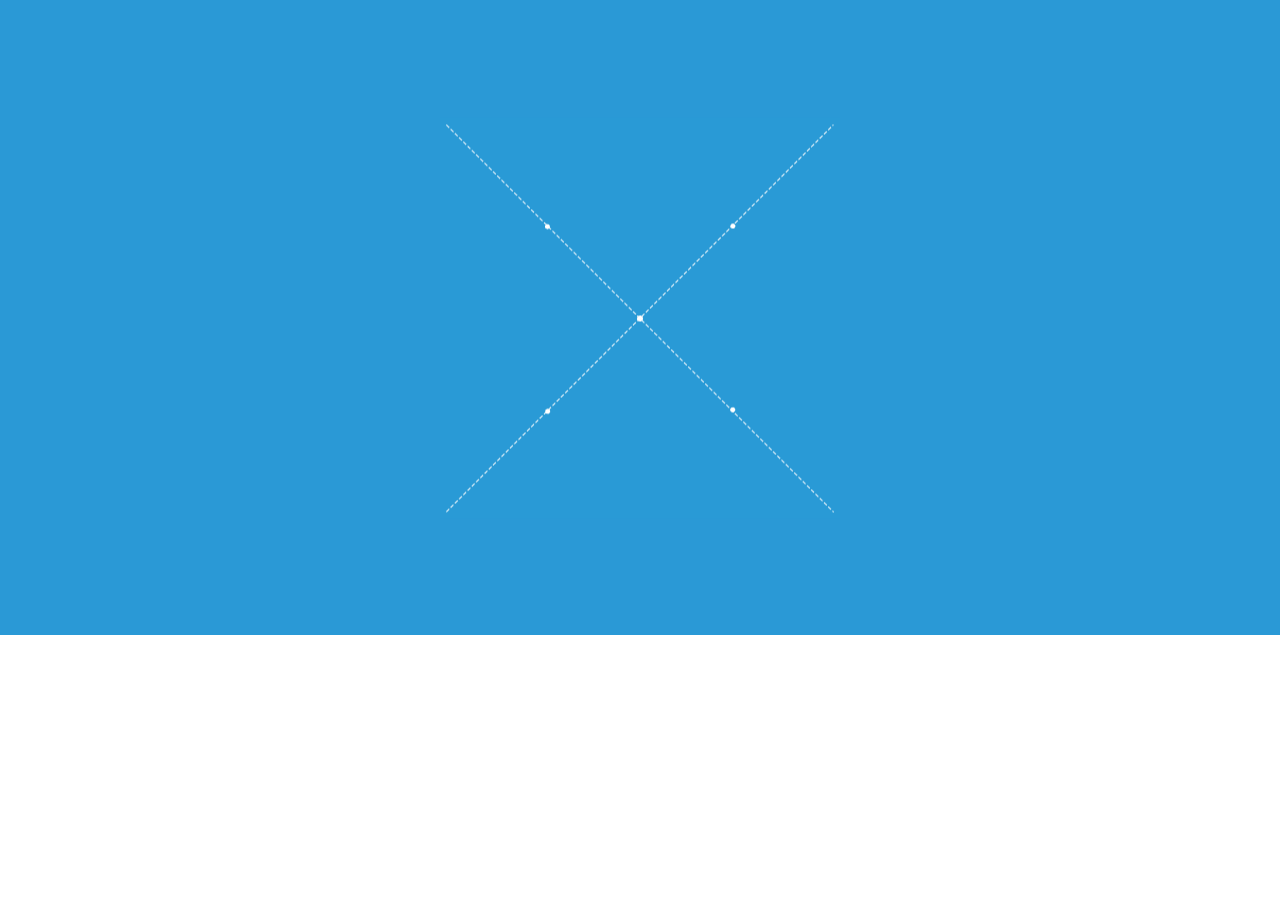
<file: 东风/专题.html>
<!DOCTYPE html>
<html>
	<head>
		<meta charset="UTF-8">
		<title>翡翠掌学专题</title>
		<link rel="stylesheet" href="css/reset.css" />
		<link rel="stylesheet" href="css/专题.css" />
		<script src="jQuery/jquery.min.js"></script>
		<script src="jQuery/专题.js"></script>
	</head>
	<body>
		<div id="mask">
			<img class="gif" src="imgz/xiaoniao_welcome_icon.gif"/>
		</div>	
		<div id="mouse"></div>
		<div class="header">
			<div class="inner">
				<div class="logo">
					<a href="首页.html">
						<img src="imgz/logo.png" alt="" />
					</a>
				</div>
				<ul class="clear">
					<li><a class="now" href="javascript:;">概述</a></li>
					<li><a href="javascript:;">对企业的价值</a></li>
					<li><a href="javascript:;">翡翠掌学</a></li>
					<li><a href="javascript:;">App下载</a></li>
					<li><a href="javascript:;">联系客服</a></li>
					<li><a href="javascript:;">返回主页</a></li>
				</ul> 
			</div>
		</div>
		<div class="acticle">
			<div class="slide">
				<div class="roll page" style="background:#221236;">
					<div class="inner">
						<div class="pag_inner">
							<div class="pag_tit">
								<img src="imgz/page_03.png" alt="" />
							</div>
							<div class="pag_con">
								<ul>
									<li class="li1">
										<p class="p1">翡翠掌学</p>
										<p class="p2">Feicui&nbsp;&nbsp;School</p>
									</li>
									<li class="li2">
										<img class="img1" src="imgz/yinhao1_zuo.png" alt="" />
										<p>学我所用丶学以致用</p>
										<img class="img2" src="imgz/yinhao1_you.png" alt="" />
									</li>
									<li class="li3">
										<p>还在为培训而苦恼吗？翡翠掌学帮助企业建立自己的企业学校</p>
										<p>实现：全民全学丶全民全校丶全民全智（比拼式学习）！</p>
									</li>
								</ul>
							</div>
							<div class="pag_foo">
								<img src="imgz/goOn_icon01.png" alt="" />
							</div>
						</div>
					</div>
				</div>
				<div class="roll summary">
					<div class="inner">
						<div class="sum_inner">
							<div class="sum_active">
								<div class="left" id="left">
									<img id="prev" src="imgz/goleft.png" alt="" />
								</div>
								<div class="right" id="right">
									<img id="next" src="imgz/goright.png" alt="" />
								</div>								
							</div>
							<!--***********************-->
							<div class="summarybox">
								<div class="sum_box">
									<div class="sum_main">
										<div class="sum_tit">
											<h2>概述</h2>
											<p>
												翡翠掌学，起源服务于专业技术人员继续教育基地的在线培训平台，受到客户
												与社会的密切关注与欢迎。着新思想有限责任公司负责翡翠掌学的运营丶推广
												和研发等工作
											</p>
											<img class="img1" src="imgz/yinhao_zuo.png" alt="" />
											<img class="img2" src="imgz/yinhao_you.png" alt="" />
										</div>
										<div class="sum_con">
											<ul class="clear">
												<li><img src="imgz/app_img01.jpg" alt="" /></li>
												<li><img src="imgz/app_img02.jpg" alt="" /></li>
												<li><img src="imgz/app_img03.jpg" alt="" /></li>
												<li><img src="imgz/app_img04.jpg" alt="" /></li>	
											</ul>
										</div>
									</div>
									<!--***********************-->
									<div class="sum_main">
										<div class="sum_tit">
											<h2>概述</h2>
											<p>
												翡翠掌学，起源服务于专业技术人员继续教育基地的在线培训平台，受到客户
												与社会的密切关注与欢迎。着新思想有限责任公司负责翡翠掌学的运营丶推广
												和研发等工作
											</p>
											<img class="img1" src="imgz/yinhao_zuo.png" alt="" />
											<img class="img2" src="imgz/yinhao_you.png" alt="" />
										</div>
										<div class="sum_con">
											<ul class="clear">
												<li><img src="imgz/app_img04.jpg" alt="" /></li>
												<li><img src="imgz/app_img03.jpg" alt="" /></li>
												<li><img src="imgz/app_img02.jpg" alt="" /></li>
												<li><img src="imgz/app_img01.jpg" alt="" /></li>
		
											</ul>
										</div>
									</div>
									<!--***********************-->
									<div class="sum_main">
										<div class="sum_tit">
											<h2>概述</h2>
											<p>
												翡翠掌学，起源服务于专业技术人员继续教育基地的在线培训平台，受到客户
												与社会的密切关注与欢迎。着新思想有限责任公司负责翡翠掌学的运营丶推广
												和研发等工作
											</p>
											<img class="img1" src="imgz/yinhao_zuo.png" alt="" />
											<img class="img2" src="imgz/yinhao_you.png" alt="" />
										</div>
										<div class="sum_con">
											<ul class="clear">
												<li><img src="imgz/app_img01.jpg" alt="" /></li>
												<li><img src="imgz/app_img01.jpg" alt="" /></li>
												<li><img src="imgz/app_img01.jpg" alt="" /></li>
												<li><img src="imgz/app_img01.jpg" alt="" /></li>
		
											</ul>
										</div>
									</div>
									<!--***********************-->
									<div class="sum_main">
										<div class="sum_tit">
											<h2>概述</h2>
											<p>
												翡翠掌学，起源服务于专业技术人员继续教育基地的在线培训平台，受到客户
												与社会的密切关注与欢迎。着新思想有限责任公司负责翡翠掌学的运营丶推广
												和研发等工作
											</p>
											<img class="img1" src="imgz/yinhao_zuo.png" alt="" />
											<img class="img2" src="imgz/yinhao_you.png" alt="" />
										</div>
										<div class="sum_con">
											<ul class="clear">
												<li><img src="imgz/app_img01.jpg" alt="" /></li>
												<li><img src="imgz/app_img02.jpg" alt="" /></li>
												<li><img src="imgz/app_img03.jpg" alt="" /></li>
												<li><img src="imgz/app_img04.jpg" alt="" /></li>
		
											</ul>
										</div>
									</div>
									<!--***********************-->
								</div>
							</div>
						</div>
					</div>
				</div>
				<div class="roll worth" style="background:#221236;">
					<div class="inner">
						<div class="wor_inner">
							<div class="wor_tit">
								<h2>翡翠掌学对企业的价值</h2>
							</div>
							<div class="wor_con">
								<ul>
									<li>
										<p>No.1</p>
										<p>帮助企业转变为学习型组织，促进全员持续学习；</p>
									</li>
									<li>
										<p>No.2</p>
										<p>加速企业内部知识的传播，提高管理丶操作和经验技巧的传承</p>
									</li>
									<li>
										<p>No.3</p>
										<p>营造企业比拼式学习氛围，挖掘实战精华</p>
									</li>
									<li>
										<p>No.4</p>
										<p>降低企业培训的时间和金钱成本，提高培训效率和培训质量</p>
									</li>
									<li>
										<p>No.5</p>
										<p>增加凝聚力，提高员工的忠诚度，做到"上下同欲"</p>
									</li>
									<li>
										<p>No.6</p>
										<p>增强企业供应商丶经销商的知识技能的提高，形成"供应链学习模式"</p>
									</li>
								</ul>
								<div class="jiao">
									<img class="img1" src="imgz/jiazhi_border_11.png" alt="" />
									<img class="img1 imgs" src="imgz/jiazhi_border_12.png" alt="" />
									<img class="img2" src="imgz/jiazhi_border_21.png" alt="" />
									<img class="img2 imgs" src="imgz/jiazhi_border_22.png" alt="" />
									<img class="img3" src="imgz/jiazhi_border_31.png" alt="" />
									<img class="img3 imgs" src="imgz/jiazhi_border_32.png" alt="" />
									<img class="img4" src="imgz/jiazhi_border_41.png" alt="" />
									<img class="img4 imgs" src="imgz/jiazhi_border_42.png" alt="" />
								</div>
							</div>
						</div>
					</div>
				</div>
				<div class="roll special" style="background:#f1f2f6;">
					<div class="inner">
						<div class="spe_inner">
							<div class="spe_tit">
								<h2>翡翠掌云</h2>
							</div>
							<div class="specialbox">
								<div class="spe_box">
									<div class="spe_con">
										<p class="p1">翡翠学院”云平台是一套完整的专家知识、学习管理、监督考核系统。首先根据企业和员工的特性，抓取学习需求，然</p>
										<p>后从“平台学习库、行业学习库和企业内训库”中调出教学资源，按学习计划“推送”任务给每一位员工，并对学习过程进行</p>
										<p>监管，对学习效果进行评估，根据学习情况调整学习计划不能段话员工的职业生涯。</p>
										<p class="p1">翡翠学院”主要基于只能手机平台进行学习。针对性、趣味性、创新性的学习方式有助于员工进行学习兴趣，将学习与</p>
										<p>趣味结合提高学习吸收率。提高员工技能，增加企业效益。</p>
										<p></p>
										<p>“翡翠学院”云平台是企业战略变革的工具；</p>
										<p>“翡翠学院”云平台是企业文化的重要组成部分；</p>
										<p>“翡翠学院”云平台是企业培训的重要支撑手段和实施保障机制；</p>
										<p>“翡翠学院”云平台是企业上下游意识形态统一的桥梁；</p>
										<p>“翡翠学院”云平台是企业经验分享的平台</p>
									</div>
									
									<div class="spe_con">
										<p></p>			
										<p class="p1">我们做的是“新学习、新媒体”！</p>
										<p class="p1">我们的愿景：成为中国最强、最大的中小微企业定制在线学习服务提供商！</p>
										<p class="p1">帮助企业建立自己的企业学校，实现“全民全学、全民全校、全民全智(比拼式学习)！</p>
										<p></p>
										<p>“翡翠学院”云平台是企业战略变革的工具；</p>
										<p>“翡翠学院”云平台是企业文化的重要组成部分；</p>
										<p>“翡翠学院”云平台是企业培训的重要支撑手段和实施保障机制；</p>
										<p>“翡翠学院”云平台是企业上下游意识形态统一的桥梁；</p>
										<p>“翡翠学院”云平台是企业经验分享的平台</p>
									</div>
								</div>
							</div>
							<div class="spe_active">
								<div class="spe_box">
									<div class="btn" id="btn1">
										<i class="above lan"></i>
										<i class="below hui"></i>
									</div>
									<div class="btn" id="btn2">
										<i class="above hui"></i>
										<i class="below lan"></i>
									</div>
								</div>
							</div>
						</div>
					</div>
				</div>
				<div class="roll footer">
					<div class="inner">
						<div class="foo_inner">
							<div class="foo_tit">
								<div class="foo_prev fl">
									<h4>扫我下载“翡翠掌学”App</h4>
									<img class="img1" src="imgz/app_downcode.png" alt="" />
									<!--<div class="bugle">
										<img class="g1" src="imgz/jiazhi_border_11.png" alt="" />
										<img class="g2" src="imgz/jiazhi_border_21.png" alt="" />
										<img class="g3" src="imgz/jiazhi_border_31.png" alt="" />
										<img class="g4" src="imgz/jiazhi_border_41.png" alt="" />
									</div>-->
								</div>
								<div class="foo_next fl">
									<h2>App下载</h2>
								</div>
							</div>
							<div class="foo_con">
								<div class="foot">
									<h2>联系客服妹纸</h2>
									<span></span>
									<p>总机：010-8888888</p>
									<p>邮箱：cp@feicuiedu.com</p>
									<p>北京市昌平区站前东街2号 回龙观田园风光综合商业楼3层</p>
								</div>
							</div>
						</div>
					</div>
				</div>
			</div>
		</div>
	</body>
</html>
</file>
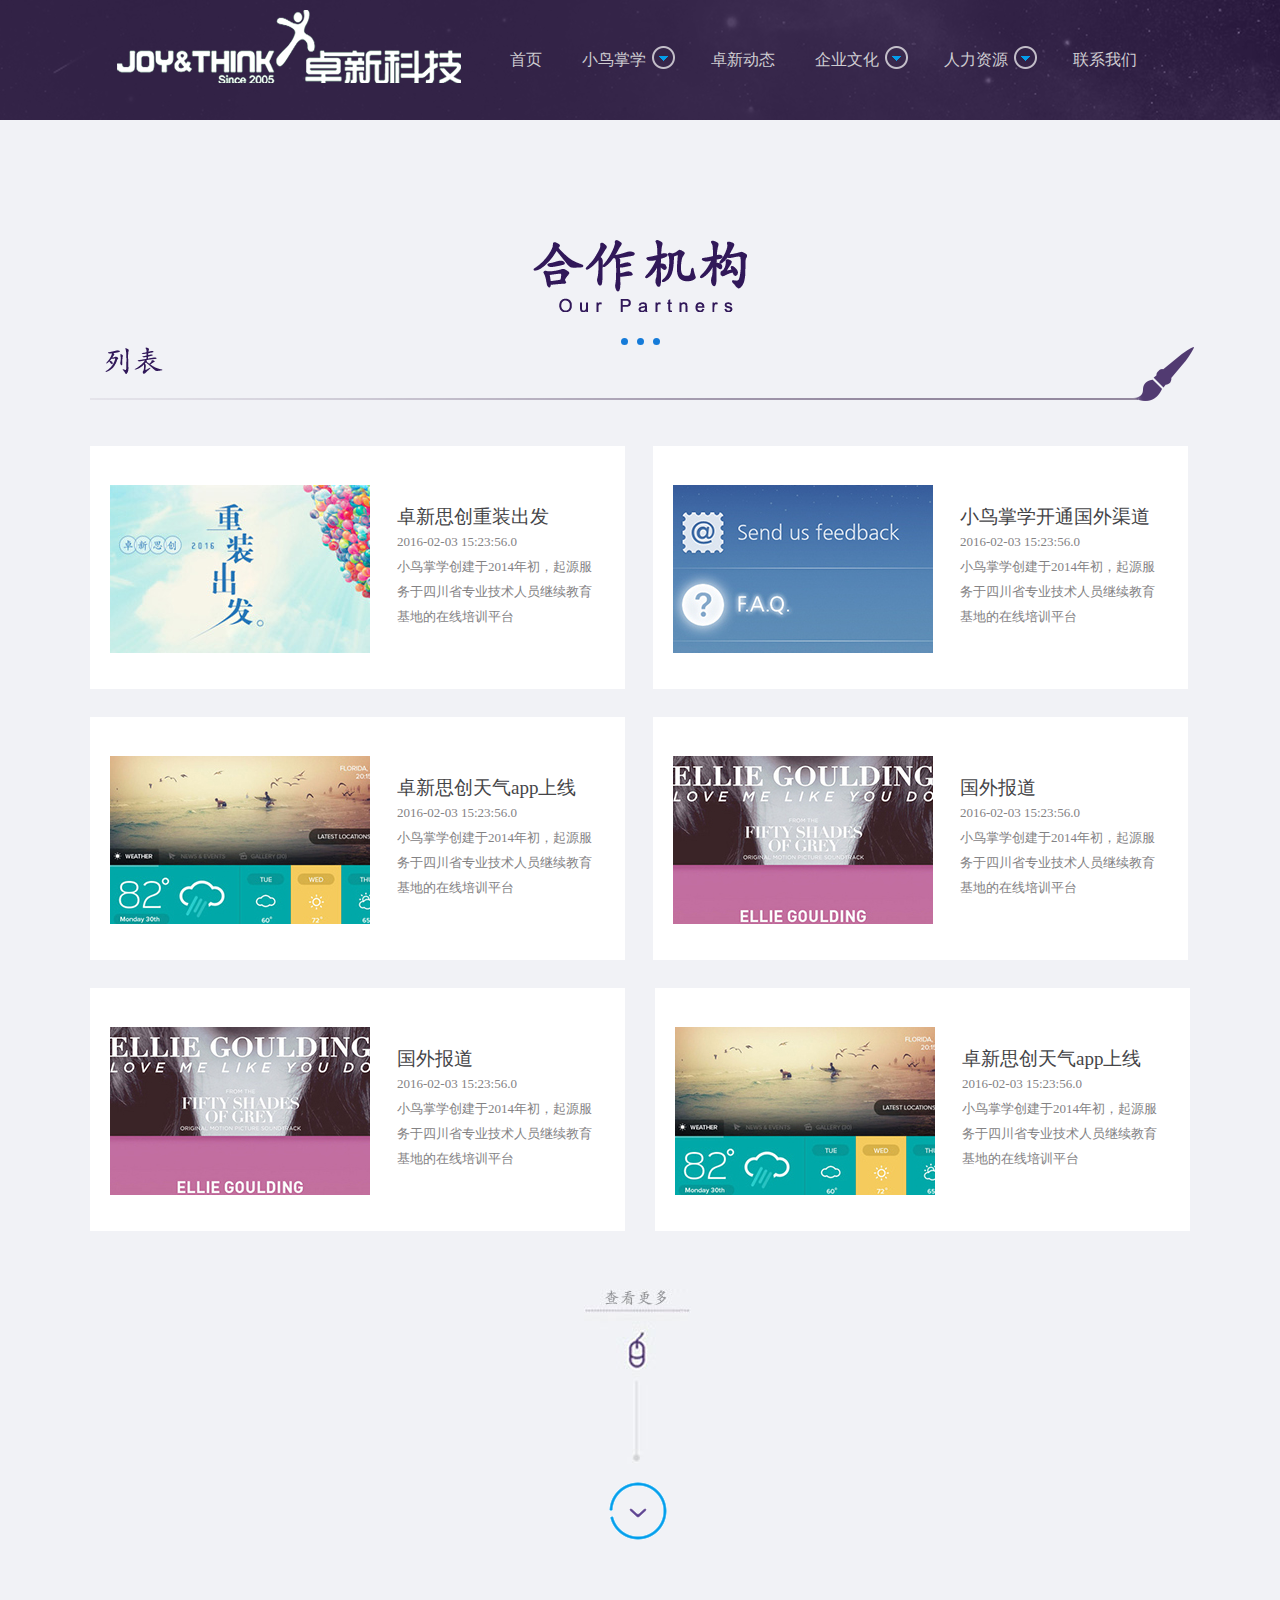
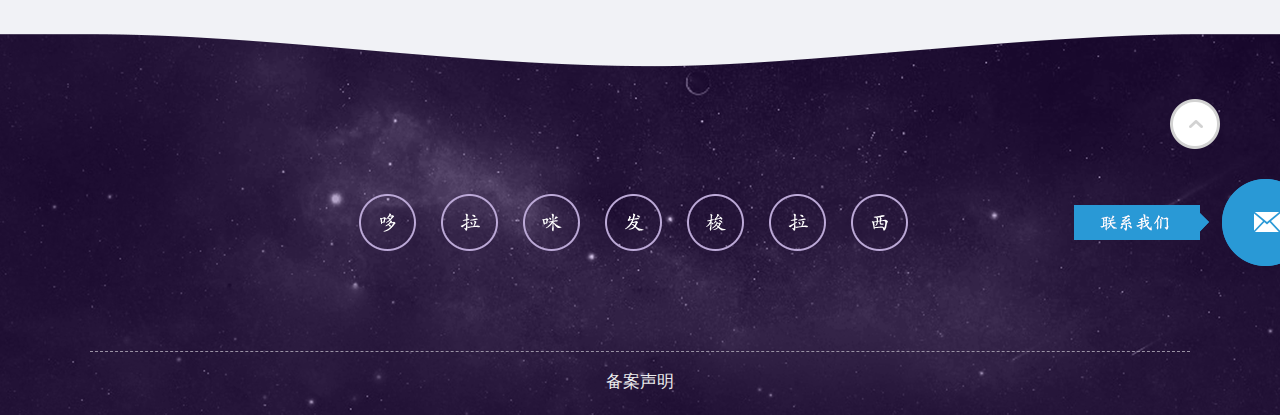
<file: 东风/卓新动态.html>
<!DOCTYPE html>
<html lang="en">
<head>
    <meta charset="UTF-8">
    <title>卓信思创</title>
    <link rel="stylesheet" href="css/main.css">
    <link rel="stylesheet" href="css/reset.css">
    <link rel="stylesheet" href="css/zxdt.css">
    <script src="jQuery/jquery.min.js"></script>
    <script src="listData.js"></script>
    <script src="list.js"></script>
</head>
<body>
<!--头部-->
<div class="head" id="header">
    <div class="inner">
        <div class="content">
            <div class="logo fl">
                <a href="首页.html"><img src="img/index%20(1).png"></a>
            </div>
            <ul id="nav" class="nav">
                <li id="li1"><a href="" class="sy">首页</a></li>
                <li id="li2">
                    <a href="#">小鸟掌学</a>
                    <div class="down">
                        <img src="img/index%20(2).png">
                    </div>
                    <ol class="subnav" id="subnav">
                        <li><a href="首页.html">小鸟掌学首页<span class="fr more">></span></a></li>
                        <li><a href="#">小鸟掌学概述<span class="fr more">></span></a></li>
                        <li><a href="#">对企业的价值<span class="fr more">></span></a></li>
                        <li><a href="#">小鸟掌云<span class="fr more">></span></a></li>
                        <li><a href="#">微课联盟<span class="fr more">></span></a></li>
                        <li><a href="#">App下载<span class="fr more">></span></a></li>
                    </ol>
                </li>
                <li id="li3"><a href="javascript:;">卓新动态</a></li>
                <li id="li4">
                    <a href="#">企业文化</a>
                    <div class="down">
                        <img src="img/index%20(2).png">
                    </div>
                    <ol class="subnav" id="subnav2">
                        <li><a href="#">公司理念<span class="fr more">></span></a></li>
                        <li><a href="#">公司文化<span class="fr more">></span></a></li>
                        <li><a href="#">公司氛围<span class="fr more">></span></a></li>
                    </ol>
                </li>
                <li id="li5">
                    <a href="#">人力资源</a>
                    <div class="down">
                        <img src="img/index%20(2).png">
                    </div>
                    <ol class="subnav" id="subnav3">
                        <li><a href="#">人才理念<span class="fr more">></span></a></li>
                        <li><a href="#">团队介绍<span class="fr more">></span></a></li>
                        <li><a href="#">招聘信息<span class="fr more">></span></a></li>
                    </ol>
                </li>
                <li id="li6"><a href="#">联系我们</a></li>
            </ul>
        </div>
    </div>
</div>
<!--卓新动态-->
<div class="zxdt">
    <div class="inner">
        <div class="title">
            <img src="img/font_51.png" alt="">
            <div class="list">
                <ul>
                    <li></li>
                    <li></li>
                    <li></li>
                </ul>
            </div>
        </div>
        <div class="list-tit">
            <img src="img/list_07.png" alt="">
        </div>
        <div class="list-cont">
            <ul id="itemHtml"></ul>           
      	</div>
        <div class="mm">
            <img src="imgz/list_gomore_bg.jpg" alt="">
            <div class="more-btn"></div>
        </div>
    </div>
</div>
<!--底部-->
<div class="footer">
    <div class="inner">
        <div class="center">
            <ul id="articleList">
                <li style="margin-left: 0" class="li1"></li>
                <li class="li2"></li>
                <li class="li3"></li>
                <li class="li4"></li>
                <li class="li5"></li>
                <li class="li6"></li>
                <li class="li7"></li>
            </ul>
        </div>
        <div class="line3"></div>
        <p>备案声明</p>
    </div>
    <div class="fhdb">
    </div>
    <div class="yx">
        <img src="img/fixed_contactus.png" alt="">
    </div>
</div>

<ul id="article" style="display: none;">
	<li class="content" articleid="articleList$">
	    <div class="img">
	        <img src="imgz/list_img01.jpg" alt="">
	    </div>
	    <div class="text">
	        <p class="p1">$articleTitle$</p>
	        <p class="p2">$articleCreatAt$</p>
	        <p class="p3">$articleDescribe$</p>
	    </div>
	</li>
</ul>	
</div>
<script>
</script>
</body>
</html>
</file>
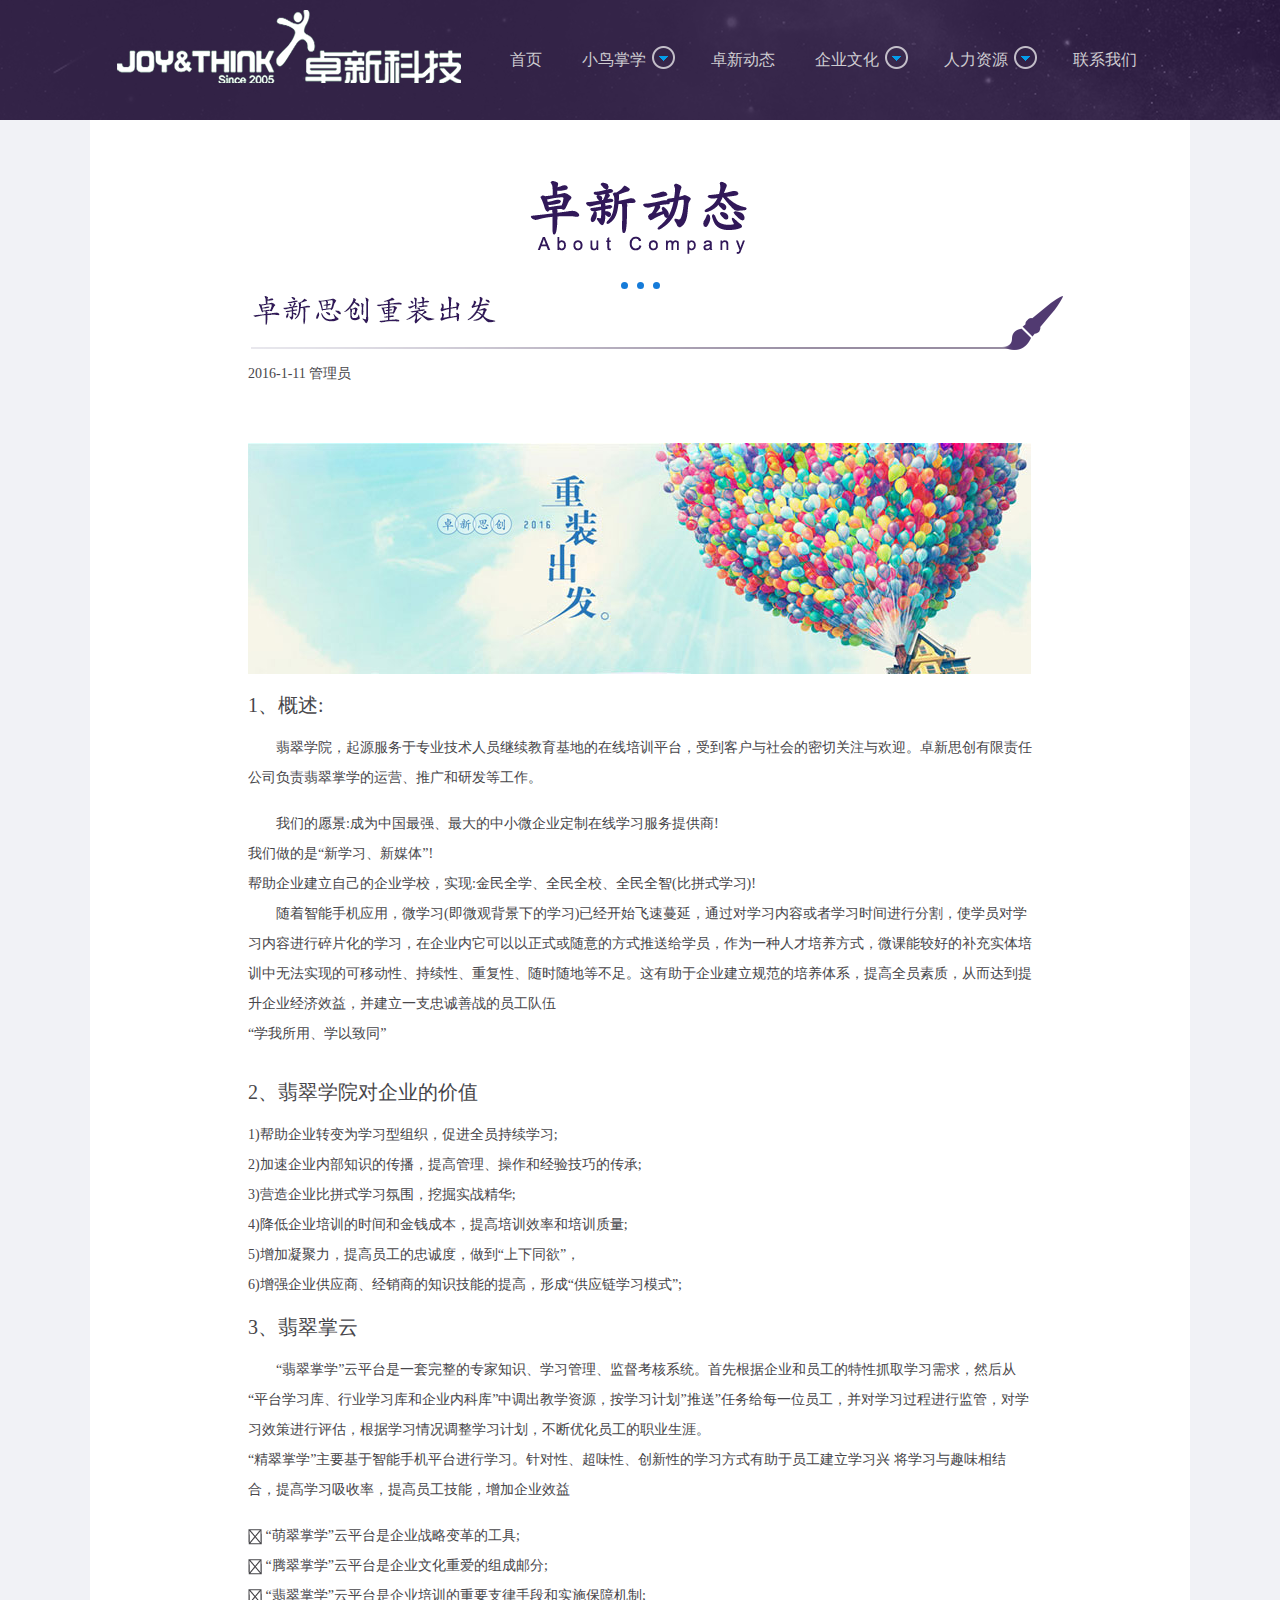
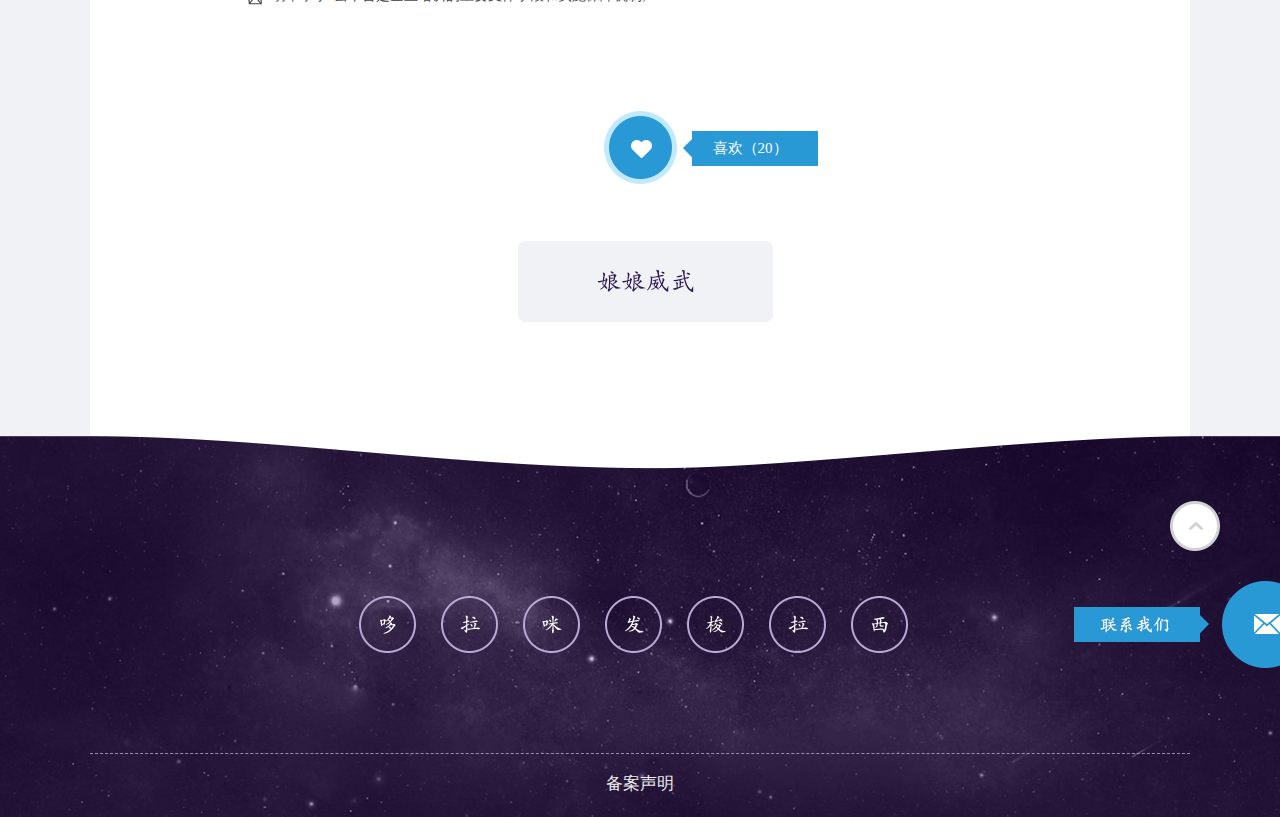
<file: 东风/详情.html>
<!DOCTYPE html>
<html lang="en">
<head>
    <meta charset="UTF-8">
    <title>详情</title>
    <link rel="stylesheet" href="css/main.css">
    <link rel="stylesheet" href="css/reset.css">
    <link rel="stylesheet" href="css/xq.css">
    <script src="jQuery/jquery.min.js"></script>
    <script src="articleData.js"></script>
    <script src="listData.js"></script>
    <script src="acticle.js"></script>
</head>
<body>
<!--头部-->
<div class="head" id="header">
    <div class="inner">
        <div class="content">
            <div class="logo fl">
                <a href="首页.html"><img src="img/index%20(1).png"></a>
            </div>
            <ul id="nav" class="nav">
                <li id="li1"><a href="首页.html" class="sy">首页</a></li>
                <li id="li2">
                    <a href="#">小鸟掌学</a>
                    <div class="down">
                        <img src="img/index%20(2).png">
                    </div>
                    <ol class="subnav" id="subnav">
                        <li><a href="#">小鸟掌学首页<span class="fr more">></span></a></li>
                        <li><a href="#">小鸟掌学概述<span class="fr more">></span></a></li>
                        <li><a href="#">对企业的价值<span class="fr more">></span></a></li>
                        <li><a href="#">小鸟掌云<span class="fr more">></span></a></li>
                        <li><a href="#">微课联盟<span class="fr more">></span></a></li>
                        <li><a href="#">App下载<span class="fr more">></span></a></li>
                    </ol>
                </li>
                <li id="li3"><a href="">卓新动态</a></li>
                <li id="li4">
                    <a href="#">企业文化</a>
                    <div class="down">
                        <img src="img/index%20(2).png">
                    </div>
                    <ol class="subnav" id="subnav2">
                        <li><a href="#">公司理念<span class="fr more">></span></a></li>
                        <li><a href="#">公司文化<span class="fr more">></span></a></li>
                        <li><a href="#">公司氛围<span class="fr more">></span></a></li>
                    </ol>
                </li>
                <li id="li5">
                    <a href="#">人力资源</a>
                    <div class="down">
                        <img src="img/index%20(2).png">
                    </div>
                    <ol class="subnav" id="subnav3">
                        <li><a href="#">人才理念<span class="fr more">></span></a></li>
                        <li><a href="#">团队介绍<span class="fr more">></span></a></li>
                        <li><a href="#">招聘信息<span class="fr more">></span></a></li>
                    </ol>
                </li>
                <li id="li6"><a href="#">联系我们</a></li>
            </ul>
        </div>
    </div>
</div>
<!--卓新动态详情-->
<div class="xq">
    <div class="inner1">
        <div class="title">
            <img src="img/list_03.png" alt="">
            <div class="list">
                <ul>
                    <li></li>
                    <li></li>
                    <li></li>
                </ul>
            </div>
        </div>
        <div class="xq-tit">
            <img src="img/xq_03.png" alt="">
        </div>
        <div class="xq-cont">
            <p class="p2">2016-1-11   管理员</p>
            <img src="img/xq_06.png" class="xq-img">
            <p class="p3">1、概述:  </p>
            <p class="p4">翡翠学院，起源服务于专业技术人员继续教育基地的在线培训平台，受到客户与社会的密切关注与欢迎。卓新思创有限责任公司负责翡翠掌学的运营、推广和研发等工作。</p>
            <p><br></p>
            <p class="p4">我们的愿景:成为中国最强、最大的中小微企业定制在线学习服务提供商!<br>我们做的是“新学习、新媒体”! <br>  帮助企业建立自己的企业学校，实现:金民全学、全民全校、全民全智(比拼式学习)!
            </p>
            <p class="p4">  随着智能手机应用，微学习(即微观背景下的学习)已经开始飞速蔓延，通过对学习内容或者学习时间进行分割，使学员对学习内容进行碎片化的学习，在企业内它可以以正式或随意的方式推送给学员，作为一种人才培养方式，微课能较好的补充实体培训中无法实现的可移动性、持续性、重复性、随时随地等不足。这有助于企业建立规范的培养体系，提高全员素质，从而达到提升企业经济效益，并建立一支忠诚善战的员工队伍
                <br> “学我所用、学以致同”
            </p>
            <p> <br></p>
            <p class="p3"> 2、翡翠学院对企业的价值
            </p>
            <p class="p4 p5">
                1)帮助企业转变为学习型组织，促进全员持续学习;<br>
                2)加速企业内部知识的传播，提高管理、操作和经验技巧的传承;<br>
                3)营造企业比拼式学习氛围，挖掘实战精华;<br>
                4)降低企业培训的时间和金钱成本，提高培训效率和培训质量;<br>
                5)增加凝聚力，提高员工的忠诚度，做到“上下同欲”，<br>
                6)增强企业供应商、经销商的知识技能的提高，形成“供应链学习模式”;<br>
            </p>
            <p class="p3"> 3、翡翠掌云
            </p>
            <p class="p4">
                “翡翠掌学”云平台是一套完整的专家知识、学习管理、监督考核系统。首先根据企业和员工的特性抓取学习需求，然后从“平台学习库、行业学习库和企业内科库”中调出教学资源，按学习计划”推送”任务给每一位员工，并对学习过程进行监管，对学习效策进行评估，根据学习情况调整学习计划，不断优化员工的职业生涯。
                <br>
                “精翠掌学”主要基于智能手机平台进行学习。针对性、超味性、创新性的学习方式有助于员工建立学习兴
                将学习与趣味相结合，提高学习吸收率，提高员工技能，增加企业效益
            </p>
            <p><br></p>
            <p class="p4 p5">
               <span></span> “萌翠掌学”云平台是企业战略变革的工具;<br>
                <span></span> “腾翠掌学”云平台是企业文化重爱的组成邮分;<br>
                <span></span> “翡翠掌学”云平台是企业培训的重要支律手段和实施保障机制;<br>
            </p>
        </div>
        <div class="like">
            <div class="like-img">
                喜欢（20）
            </div>
            <div class="nn">
                <img src="img/xq_14.png" alt="">
            </div>
        </div>
    </div>
</div>
<!--底部-->
<div class="footer">
    <div class="inner">
        <div class="center">
            <ul>
                <li style="margin-left: 0" class="li1"></li>
                <li class="li2"></li>
                <li class="li3"></li>
                <li class="li4"></li>
                <li class="li5"></li>
                <li class="li6"></li>
                <li class="li7"></li>
            </ul>
        </div>
        <div class="line3"></div>
        <p>备案声明</p>
    </div>
    <div class="fhdb">
    </div>
    <div class="yx">
        <img src="img/fixed_contactus.png" alt="">
    </div>
</div>
<script>
</script>
</body>
</html>
</file>
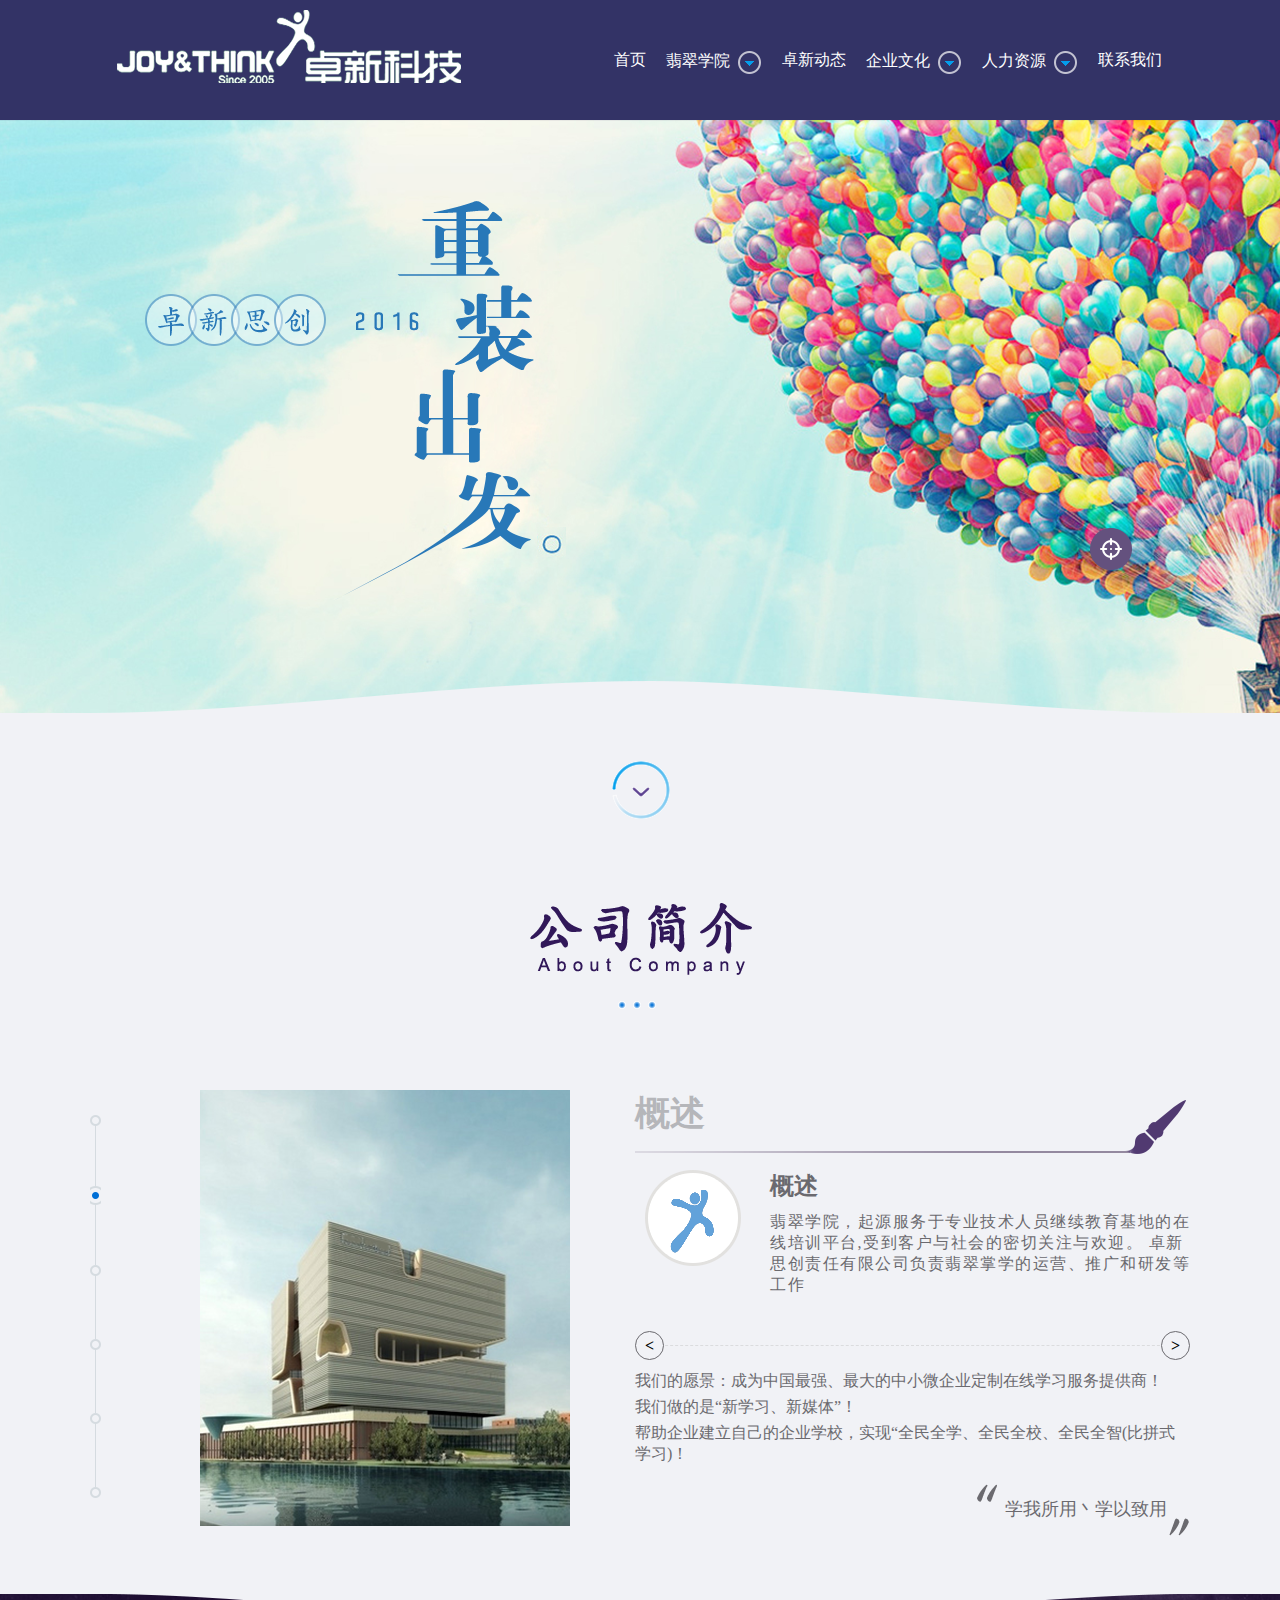
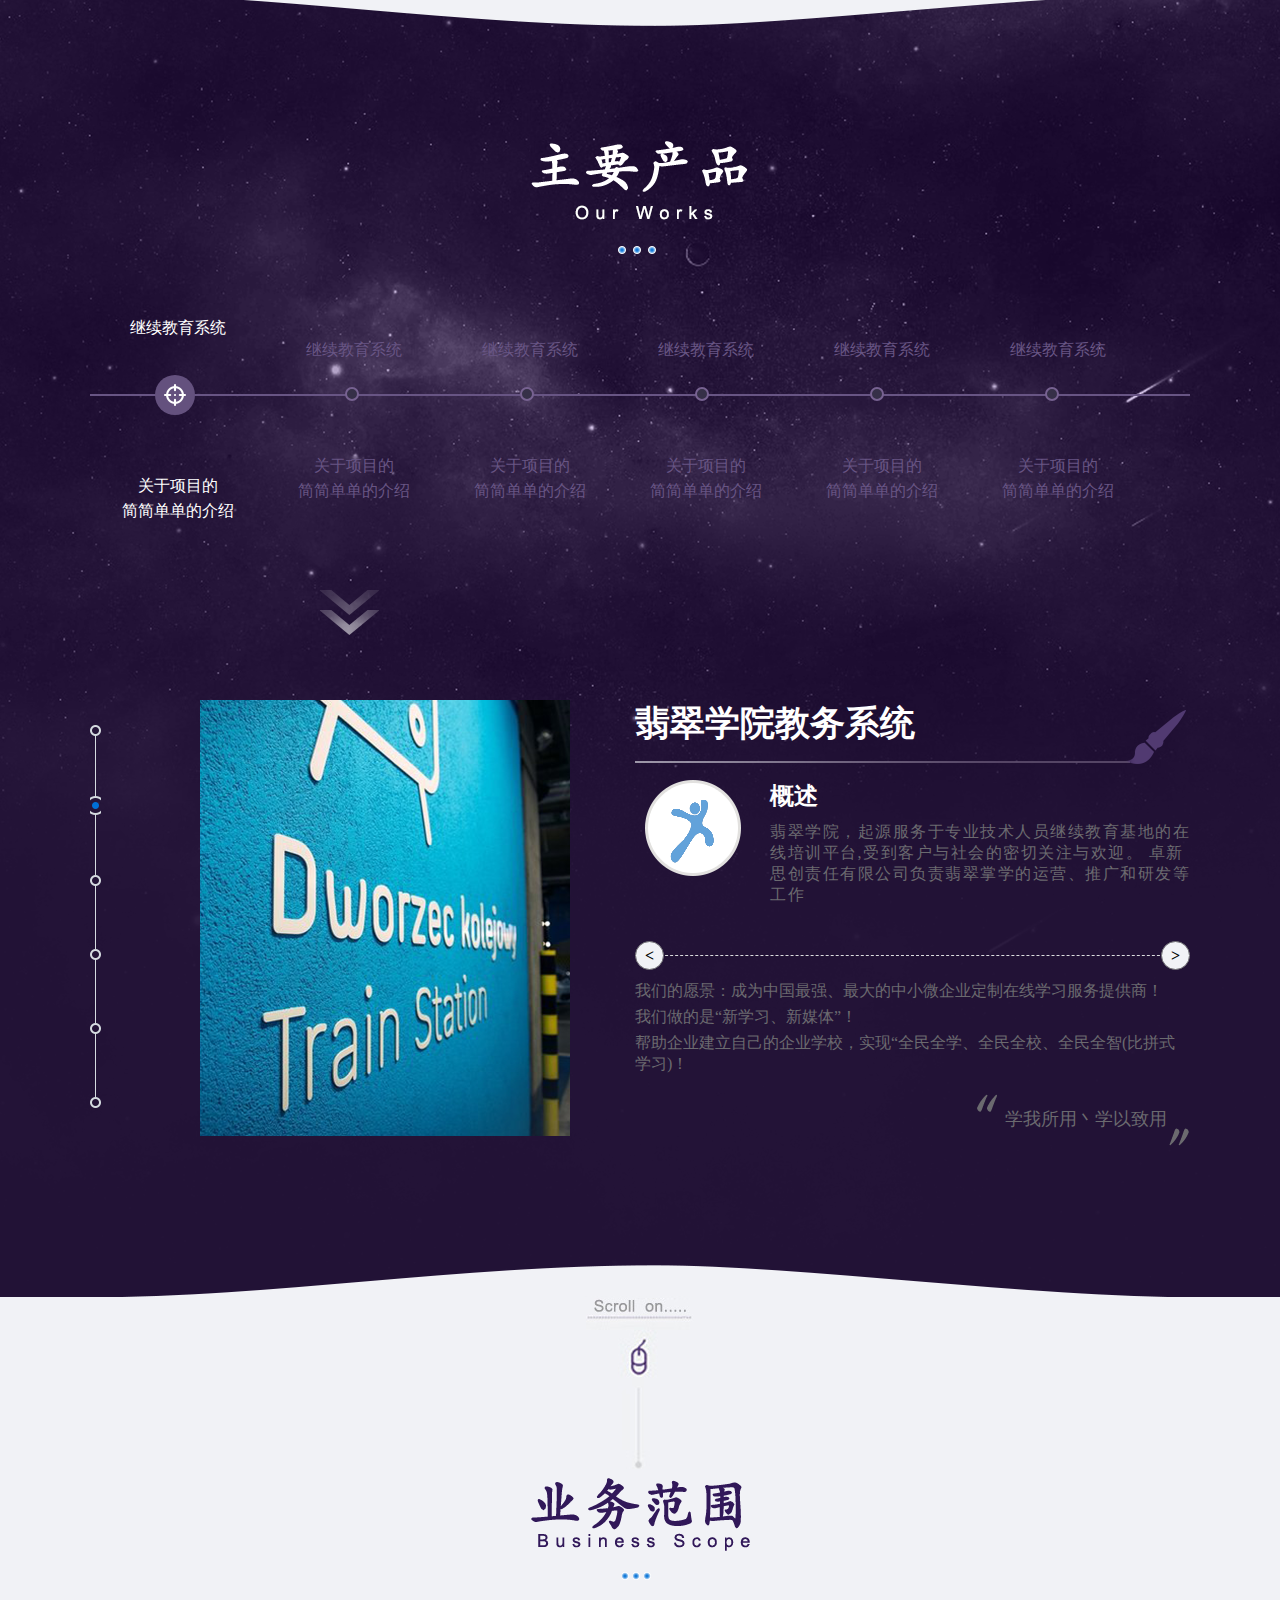
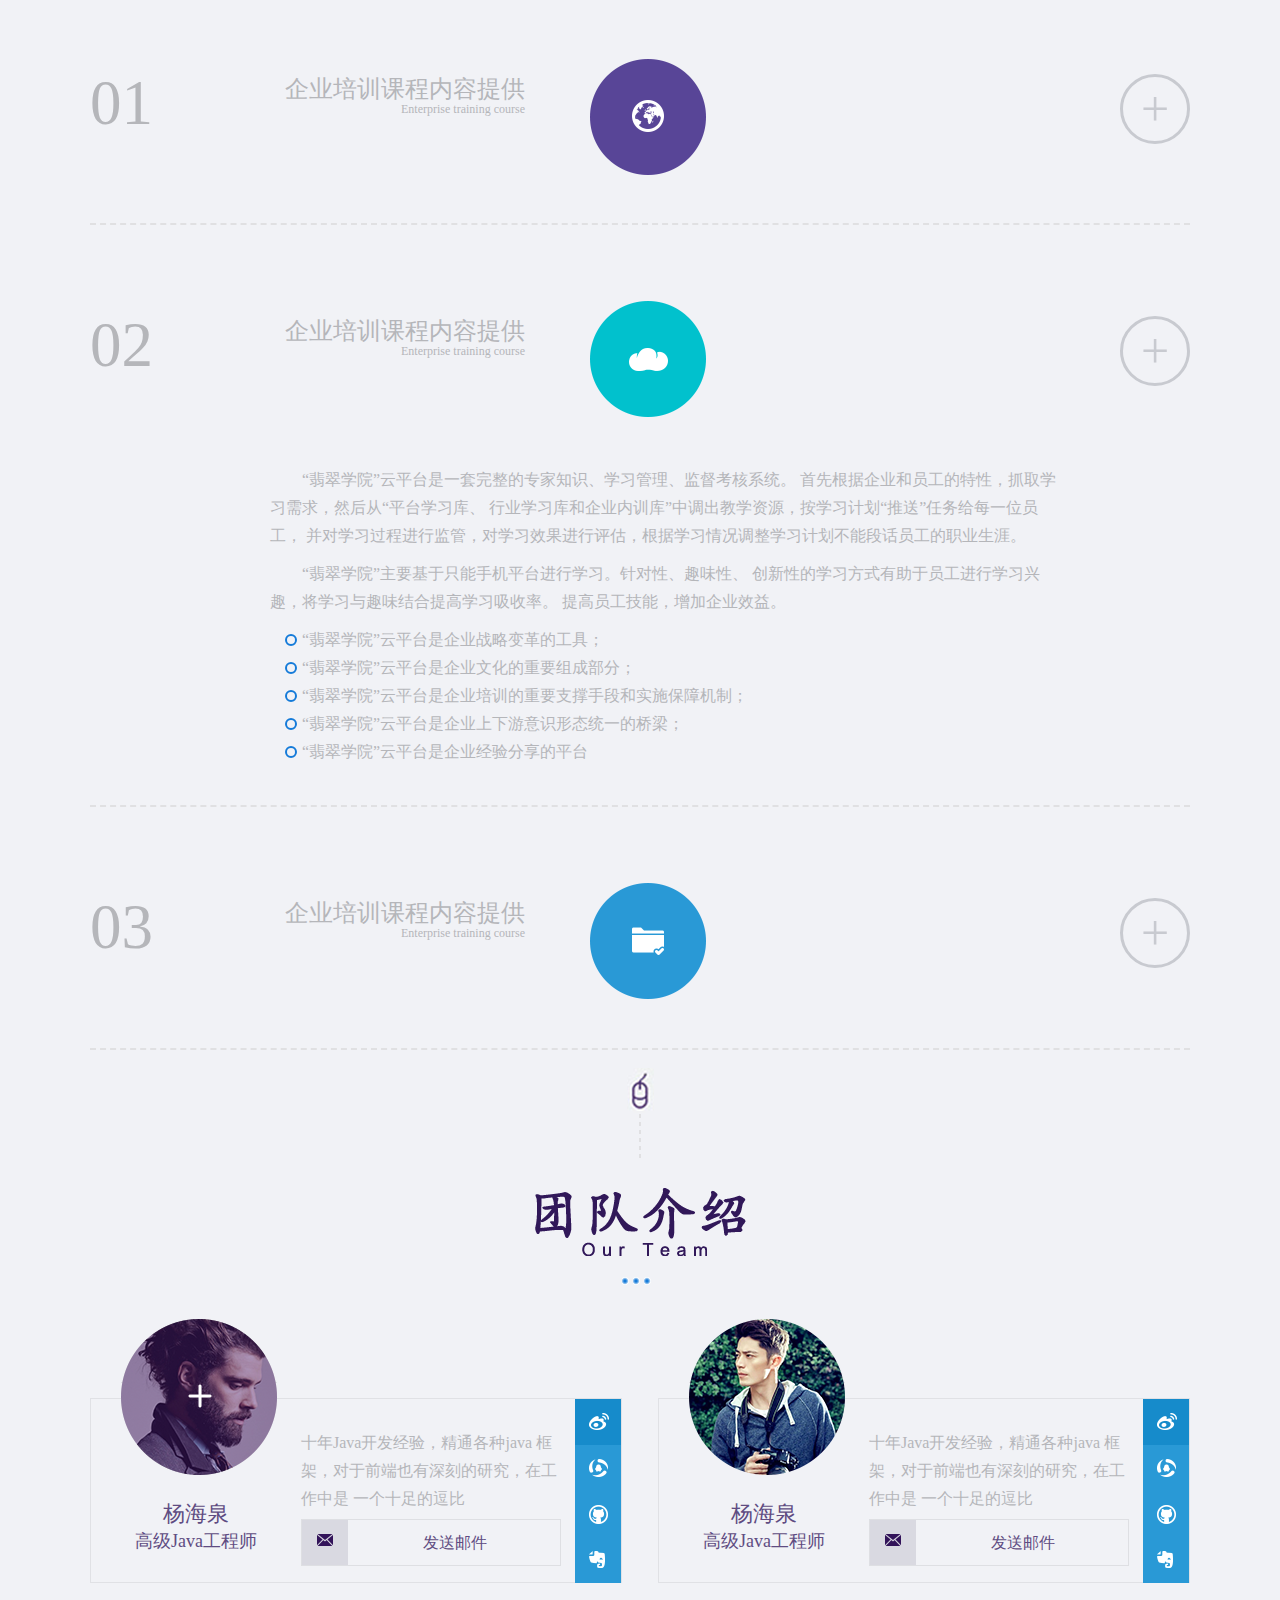
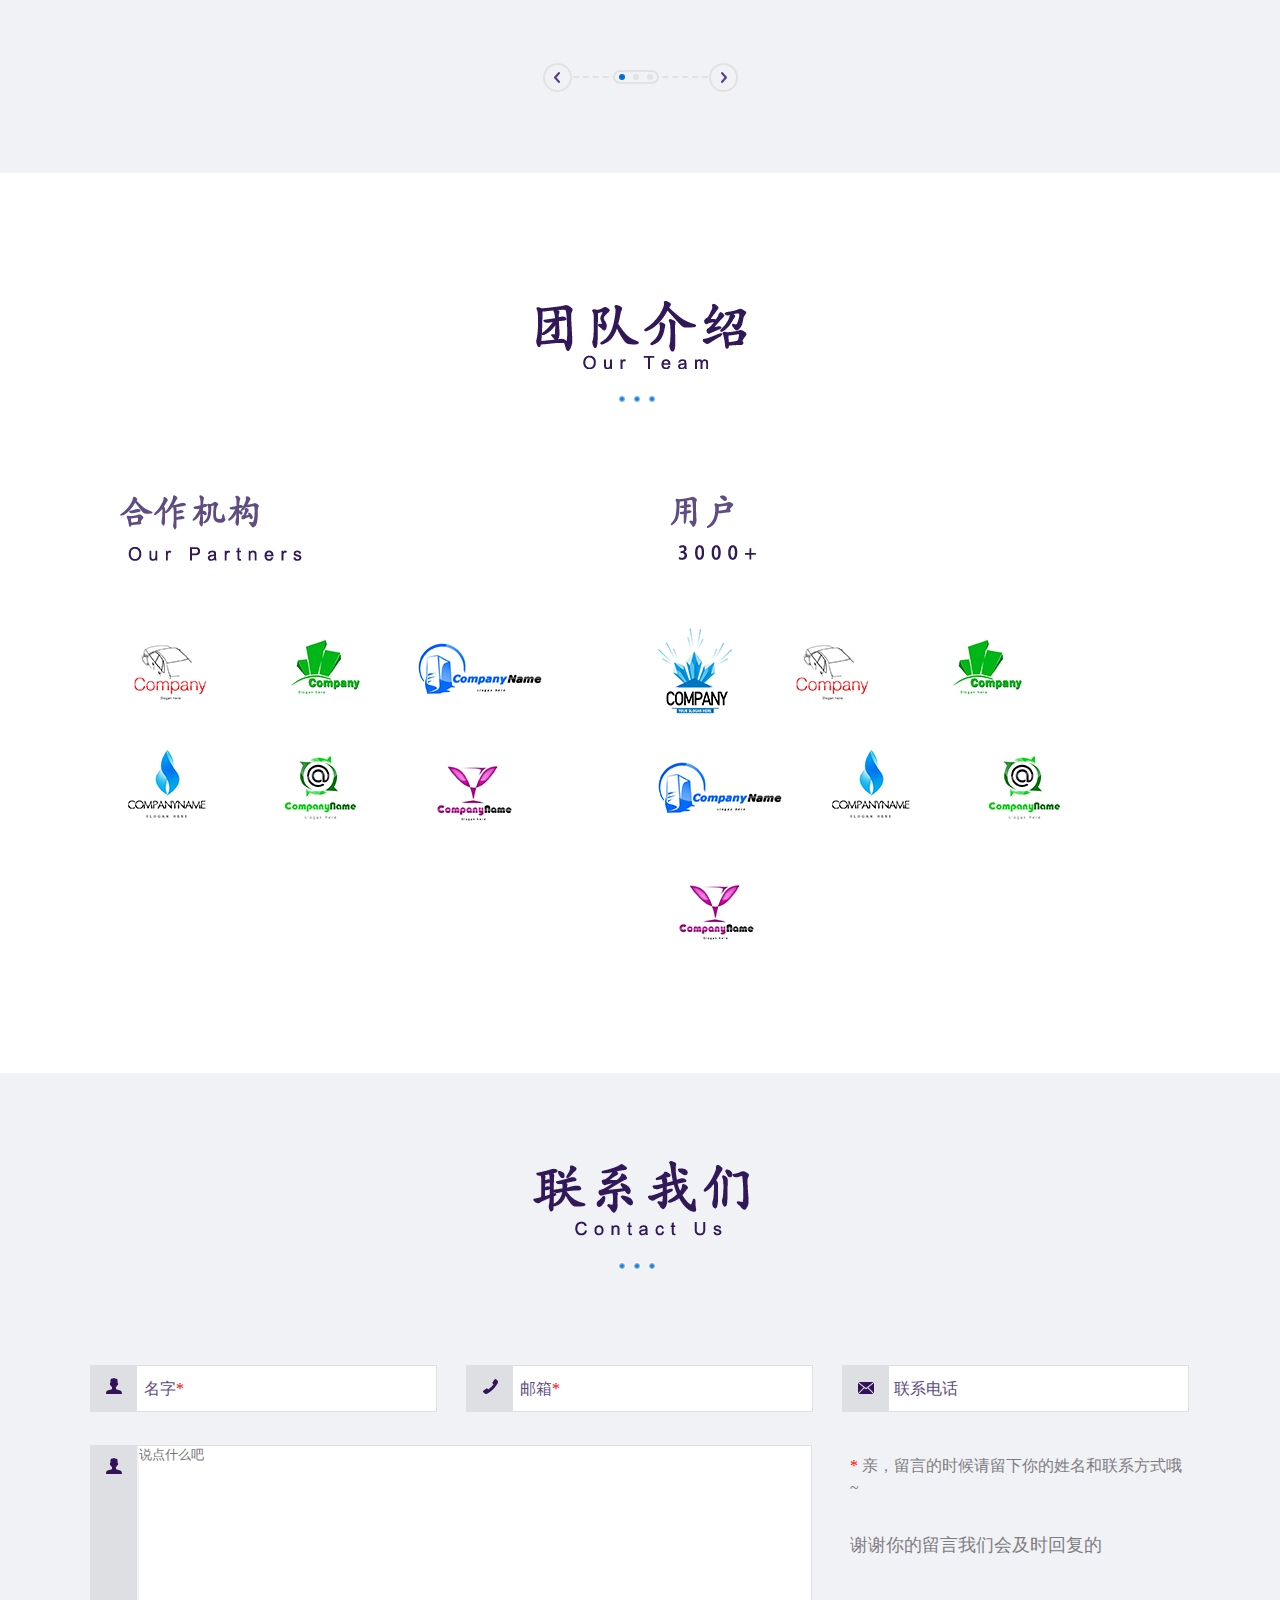
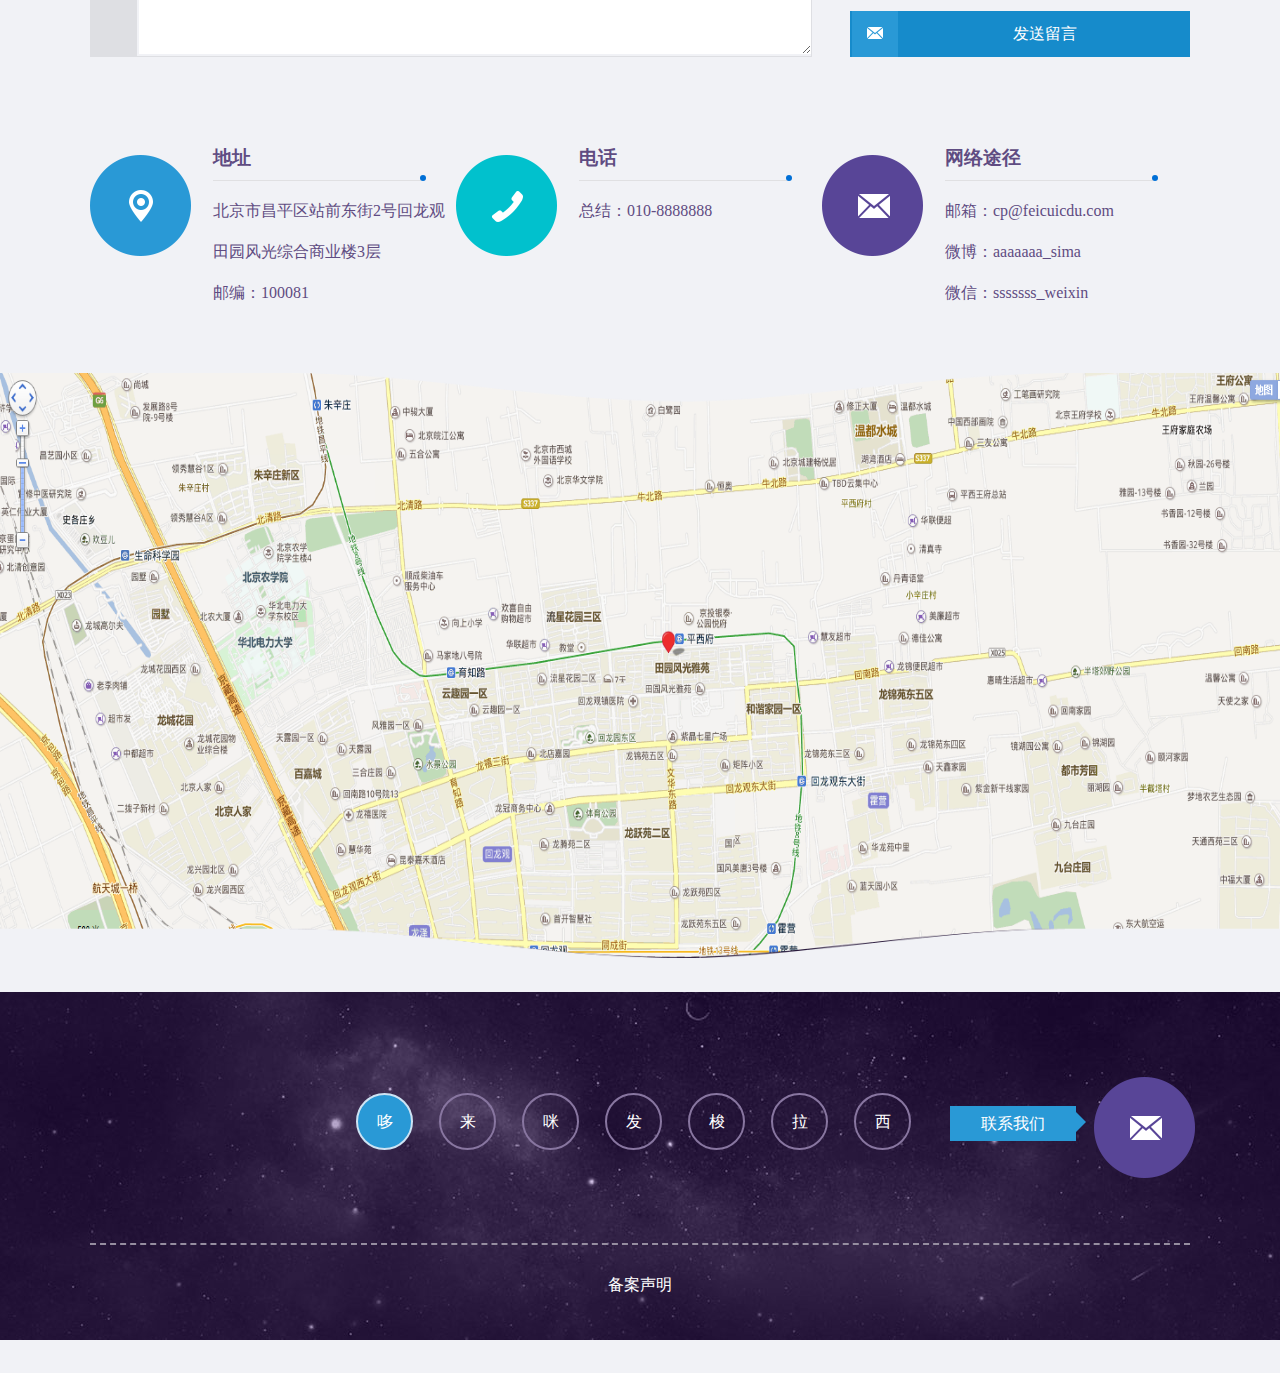
<file: 东风/首页.html>
<!DOCTYPE html>
<html>
	<head>
		<meta charset="UTF-8">
		<title>卓新思创</title>
		<link rel="stylesheet" href="css/首页.css" />
		<link rel="stylesheet" href="css/reset.css" />		
		<script src="jQuery/jquery.min.js"></script>
		<script src="jQuery/jQuery.js"></script>
	</head>
	<body>
		<!--<div id="mouse"></div>-->
		<div class="header">
			<div class="nav">
				<div class="logo">
					<a href="首页.html">
						<img src="img/index (1).png" alt="" />
					</a>
				</div>
				<div class="nav_bg">
					<ul>
						<li><a href="首页.html">首页</a></li>
						<li class="btn btn1">
							<a href="专题.html">翡翠学院</a>
							<img src="img/nav_xiajiantou.png" alt="" />	
							<div class="nav_toggle nav_toggle1 ">
								<p><a href="javascript:;">翡翠主页</a><span>></span></p>
								<p><a href="javascript:;">翡翠主页</a><span>></span></p>
								<p><a href="javascript:;">翡翠主页</a><span>></span></p>
								<p><a href="javascript:;">翡翠主页</a><span>></span></p>
								<p><a href="javascript:;">翡翠主页</a><span>></span></p>
								<p><a href="javascript:;">翡翠主页</a><span>></span></p>
								<p><a href="javascript:;">翡翠主页</a><span>></span></p>
							</div>
						</li>
						<li><a href="卓新动态.html">卓新动态</a></li>
						<li class="btn btn2">
							<a href="详情.html">企业文化</a>
							<img src="img/nav_xiajiantou.png" alt="" />
							<div class="nav_toggle nav_toggle1 ">
								<p><a href="javascript:;">翡翠主页</a><span>></span></p>
								<p><a href="javascript:;">翡翠主页</a><span>></span></p>
								<p><a href="javascript:;">翡翠主页</a><span>></span></p>
								<p><a href="javascript:;">翡翠主页</a><span>></span></p>
							</div>
						</li>
						<li  class="btn btn3">
							<a href="javascript:;">人力资源</a>
							<img src="img/nav_xiajiantou.png" alt="" />
							<div class="nav_toggle nav_toggle1 ">
								<p><a href="javascript:;">翡翠主页</a><span>></span></p>
								<p><a href="javascript:;">翡翠主页</a><span>></span></p>
								<p><a href="javascript:;">翡翠主页</a><span>></span></p>
								<p><a href="javascript:;">翡翠主页</a><span>></span></p>
							</div>
						</li>
						<li><a href="javascript:;">联系我们</a></li>
					</ul>					
				</div>			
			</div>
		</div>
		<div class="article">
			<div class="banner">
				<div class="banner_img"></div>
			</div>
			<div class="resume">
				<div class="inner">
					<div class="resume_inner">
						<div class="resume_title">
							<div class="tit1">
								<img src="img/index (5).png" alt="" />								
							</div>
							<div class="tit2">
								<img src="img/ogj_05.png" alt="" />
								<div class="dot">
									<img src="img/ogj_09.png" alt="" />
									<img src="img/ogj_09.png" alt="" />
									<img src="img/ogj_09.png" alt="" />
								</div>
							</div>
						</div>
						<div class="resume_content">
							<div class="prev fl">
								<div class="zuo fl">
									<img src="img/line_13.png"/>
								</div>
								<div class="you fr">
									<img src="img/index (7).png"/>
								</div>
							</div>
							<div class="next fr">
								<div class="tit">
									<h2>概述</h2>
									<img class="img1" src="img/index (8).png"/>
								</div>
								<div class="cont">
									<img class="fl" src="img/index (9).png" alt="" />
									<div class="main fr">
										<h2>概述</h2>
										<p>翡翠学院，起源服务于专业技术人员继续教育基地的在线培训平台,受到客户与社会的密切关注与欢迎。
										卓新思创责任有限公司负责翡翠掌学的运营、推广和研发等工作</p>
									</div>
								</div>
								<div class="active">
									<a class="right" href="javascript:;">></a>
									<a class="left" href="javascript:;"><</a>
								</div>
								<div class="footer">
									<p>我们的愿景：成为中国最强、最大的中小微企业定制在线学习服务提供商！</p>
						    		<p>我们做的是“新学习、新媒体”！</p>
						    		<p>帮助企业建立自己的企业学校，实现“全民全学、全民全校、全民全智(比拼式学习)！</p>
						    		<div class="foot">
						    			<img src="img/font_07.png" alt="" />
						    			<p>学我所用丶学以致用</p>
						    		</div>
								</div>
							</div>
						</div>
					</div>
				</div>
			</div>
			<div class="product">
				<div class="inner">
					<div class="product_inner resume_inner">
						<div class="resume_title">
							<div class="tit2">
								<img src="img/ogj_12.png" alt="" />
								<div class="dot">
									<img src="img/ogj_09.png" alt="" />
									<img src="img/ogj_09.png" alt="" />
									<img src="img/ogj_09.png" alt="" />
								</div>
							</div>
						</div>
						<div class="product_content">
							<div class="tit">
								<ul class="clear">
									<li class="now"><span>继续教育系统</span></li>
									<li><span>继续教育系统</span></li>
									<li><span>继续教育系统</span></li>
									<li><span>继续教育系统</span></li>
									<li><span>继续教育系统</span></li>
									<li><span>继续教育系统</span></li>
									
								</ul>
								<div class="image">
									<a class="now a1" href="javascript:;">
										<img class="show" src="img/index (11).png" alt=""/>
									</a>
									<a class="a2" href="javascript:;">
										<img src="img/index (11).png" alt=""/>
										
									</a>
									<a class="a3" href="javascript:;">
										<img src="img/index (11).png" alt=""/>
										
									</a>
									<a class="a4" href="javascript:;">
										<img src="img/index (11).png" alt=""/>
										
									</a>
									<a class="a5" href="javascript:;">
										<img src="img/index (11).png" alt=""/>
										
									</a>
									<a class="a6" href="javascript:;">
										<img src="img/index (11).png" alt=""/>
										
									</a>
								</div>
								<ol class="clear">
									<li>
										<div class="main now">
											<span>关于项目的</span><span>简简单单的介绍</span>
										</div>
									</li>
									<li>
										<div class="main">
											<span>关于项目的</span><span>简简单单的介绍</span>
										</div>
									</li>
									<li>
										<div class="main">
											<span>关于项目的</span><span>简简单单的介绍</span>
										</div>
									</li>
									<li>
										<div class="main">
											<span>关于项目的</span><span>简简单单的介绍</span>
										</div>
									</li>
									<li>
										<div class="main">
											<span>关于项目的</span><span>简简单单的介绍</span>
										</div>
									</li>
									<li>
										<div class="main">
											<span>关于项目的</span><span>简简单单的介绍</span>
										</div>
									</li>
								</ol>
								
							</div>
							
							<div class="arrow">
								<img src="img/dubblearrow_18.png" alt="" />
							</div>
							
							<div class="resume_content">
								<div class="prev fl">
									<div class="zuo fl">
										<img src="img/line_13.png"/>
									</div>
									<div class="you fr">
										<img src="img/index (12).png"/>
									</div>
								</div>
								<div class="next fr">
									<div class="tit" id="tit">
										<h2>翡翠学院教务系统</h2>
										<img class="img1" src="img/index (8).png"/>
									</div>
									<div class="cont" id="cont">
										<img class="fl" src="img/index (9).png" alt="" />
										<div class="main fr">
											<h2>概述</h2>
											<p>翡翠学院，起源服务于专业技术人员继续教育基地的在线培训平台,受到客户与社会的密切关注与欢迎。
											卓新思创责任有限公司负责翡翠掌学的运营、推广和研发等工作</p>
										</div>
									</div>
									<div class="active">
										<a class="right" href="javascript:;">></a>
										<a class="left" href="javascript:;"><</a>
									</div>
									<div class="footer">
										<p>我们的愿景：成为中国最强、最大的中小微企业定制在线学习服务提供商！</p>
							    		<p>我们做的是“新学习、新媒体”！</p>
							    		<p>帮助企业建立自己的企业学校，实现“全民全学、全民全校、全民全智(比拼式学习)！</p>
							    		<div class="foot">
							    			<img src="img/font_07.png" alt="" />
							    			<p>学我所用丶学以致用</p>
							    		</div>
									</div>
								</div>
							</div>
						</div>
					</div>
				</div>
			</div>
			<div class="business">
				<div class="inner">
					<div class="bus_inner">
						<div class="bus_one">
							<div class="title">
								<div class="shang">
									<img src="img/yewu_zhiyinimg.jpg" alt="" />
								</div>
								<div class="xia">
									<img class="img1" src="img/font_17.png" alt="" />
									<div class="dot">
										<img src="img/index (6).png" alt="" />
										<img src="img/index (6).png" alt="" />
										<img src="img/index (6).png" alt="" />
									</div>
								</div>
							</div>
							<div class="bus_number">
								<div class="number">
									<div class="yi">
										<p>01</p>
										<div class="zi">
											<p>企业培训课程内容提供</p>
											<p class="p1">Enterprise&nbsp;training&nbsp;course</p>
										</div>
									</div>
									<div class="er">
										<img src="img/business_cimg01.png" alt="" />
										<a href="javascript:;">+</a>
									</div>		
								</div>
							</div>
						</div>
						<div class="bus_two">
							<div class="bus_number">
								<div class="number">
									<div class="yi">
										<p>02</p>
										<div class="zi">
											<p>企业培训课程内容提供</p>
											<p class="p1">Enterprise&nbsp;training&nbsp;course</p>
										</div>
									</div>
									<div class="er">
										<img src="img/business_cimg02.png" alt="" />
										<a href="javascript:;">+</a>
									</div>		
								</div>
							</div>
							<div class="content">
								<p>“翡翠学院”云平台是一套完整的专家知识、学习管理、监督考核系统。
									首先根据企业和员工的特性，抓取学习需求，然后从“平台学习库、
									行业学习库和企业内训库”中调出教学资源，按学习计划“推送”任务给每一位员工，
									并对学习过程进行监管，对学习效果进行评估，根据学习情况调整学习计划不能段话员工的职业生涯。</p>
								<p class="p1">“翡翠学院”主要基于只能手机平台进行学习。针对性、趣味性、
									创新性的学习方式有助于员工进行学习兴趣，将学习与趣味结合提高学习吸收率。
									提高员工技能，增加企业效益。</p>
								<p class="p1"><span></span>“翡翠学院”云平台是企业战略变革的工具；</p>
								<p><span></span>“翡翠学院”云平台是企业文化的重要组成部分；</p>
								<p><span></span>“翡翠学院”云平台是企业培训的重要支撑手段和实施保障机制；</p>
								<p><span></span>“翡翠学院”云平台是企业上下游意识形态统一的桥梁；</p>
								<p><span></span>“翡翠学院”云平台是企业经验分享的平台</p>
							</div>
						</div>
						
						<div class="bus_three">
							<div class="bus_number">
								<div class="number">
									<div class="yi">
										<p>03</p>
										<div class="zi">
											<p>企业培训课程内容提供</p>
											<p class="p1">Enterprise&nbsp;training&nbsp;course</p>
										</div>
									</div>
									<div class="er">
										<img src="img/business_cimg03.png" alt="" />
										<a href="javascript:;">+</a>
									</div>		
								</div>
							</div>
						</div>
					</div>
				</div>
			</div>
			<div class="team">
				<div class="inner">
					<div class="team_inner">
						<div class="bus_one">
							<div class="title">
								<div class="shang">
									<img src="img/xiaoniaoyun_scrollon.png" alt="" />
								</div>
								<div class="xia">
									<img class="img1" src="img/font_40.png" alt="" />
									<div class="dot">
										<img src="img/index (6).png" alt="" />
										<img src="img/index (6).png" alt="" />
										<img src="img/index (6).png" alt="" />
									</div>
								</div>
							</div>	
						</div>
						<div class="team_cont">
							<div class="team_prev fl">
								<div class="zuo">
									<img src="img/index (19).png" alt="" />
									<img src="img/team_amore.png" alt="" />
									<p class="p1">杨海泉</p>
									<p>高级Java工程师</p>
								</div>
								<div class="zhong">
									<div class="s">
										<p>十年Java开发经验，精通各种java
										框架，对于前端也有深刻的研究，在工作中是
										一个十足的逗比</p>
									</div>
									<div class="x">
										<p class="p1"><img src="img/index (42).png" alt="" /></p>
										<p>发送邮件</p>
									</div>
								</div>
								<div class="you">
									<ul>
										<li class="now"><img src="img//index (21).png" alt="" /></li>
										<li><img src="img//index (22).png" alt="" /></li>
										<li><img src="img//index (23).png" alt="" /></li>
										<li><img src="img//index (25).png" alt="" /></li>
									</ul>
								</div>
							</div>
							<div class="team_prev fr">
								<div class="zuo">
									<img src="img/index (20).png" alt="" />
									<p class="p1">杨海泉</p>
									<p>高级Java工程师</p>
								</div>
								<div class="zhong">
									<div class="s">
										<p>十年Java开发经验，精通各种java
										框架，对于前端也有深刻的研究，在工作中是
										一个十足的逗比</p>
									</div>
									<div class="x">
										<p class="p1"><img src="img/index (42).png" alt="" /></p>
										<p>发送邮件</p>
									</div>
								</div>
								<div class="you">
									<ul>
										<li class="now"><img src="img//index (21).png" alt="" /></li>
										<li><img src="img//index (22).png" alt="" /></li>
										<li><img src="img//index (23).png" alt="" /></li>
										<li><img src="img//index (25).png" alt="" /></li>
									</ul>
								</div>
							</div>
						</div>
						<div class="team_foot">
							<div class="active">
								<img class="img1" src="img/prev_jiantou.png" alt="" />
								<img class="img2" src="img/next_jiantou.png" alt="" />
							</div>
							<div class="yuan">
								<span class="now"></span>
								<span></span>
								<span></span>
							</div>
						</div>
					</div>
				</div>
			</div>
			<div class="cooperation">
				<div class="inner">
					<b class="b1"></b>
					<div class="coo_inner">
						<div class="coo_tit resume_title">
							<div class="tit2">
								<img src="img/font_40.png" alt="" />
								<div class="dot">
									<img src="img/ogj_09.png" alt="" />
									<img src="img/ogj_09.png" alt="" />
									<img src="img/ogj_09.png" alt="" />
								</div>
							</div>
						</div>
						<div class="coo_cont">
							<div class="hezuo fl">
								<div class="tt">
									<img src="img/font_55.png" alt="" />
								</div>
								<ul class="clear">
									<li><img src="img/index (27).png" alt="" /></li>
									<li><img src="img/index (28).png" alt="" /></li>
									<li><img src="img/index (29).png" alt="" /></li>
									<li><img src="img/index (30).png" alt="" /></li>
									<li><img src="img/index (31).png" alt="" /></li>
									<li><img src="img/index (32).png" alt="" /></li>
								</ul>
							</div>
							<div class="hezuo fl">
								<div class="tt">
									<img src="img/font_58.png" alt="" />
								</div>
								<ul class="clear">
									<li><img src="img/index (26).png" alt="" /></li>									
									<li><img src="img/index (27).png" alt="" /></li>
									<li><img src="img/index (28).png" alt="" /></li>
									<li><img src="img/index (29).png" alt="" /></li>
									<li><img src="img/index (30).png" alt="" /></li>
									<li><img src="img/index (31).png" alt="" /></li>
									<li><img src="img/index (32).png" alt="" /></li>
								</ul>
							</div>
						</div>
					</div>
					<b class="b2"></b>
				</div>
			</div>
			<div class="contact">
				<div class="inner">
					<div class="tact_inner resume_inner">
						<div class="resume_title">
							<div class="tit2">
								<img src="img/font_67.png" alt="" />
								<div class="dot">
									<img src="img/ogj_09.png" alt="" />
									<img src="img/ogj_09.png" alt="" />
									<img src="img/ogj_09.png" alt="" />
								</div>
							</div>
						</div>
						<div class="tact_cont">
							<div class="shang">
								<ul>
									<li>
										<p>
											<img src="img/index (40).png" alt="" />
										</p>
										<p class="p1">名字<span>*	</span></p>
										<input type="text" />
									</li>
									<li class="juli">
										<p>
											<img src="img/index (41).png" alt="" />
										</p>
										<p class="p1">邮箱<span>*</span></p>
										<input type="text" />
									</li>
									<li>
										<p>
											<img src="img/index (42).png" alt="" />
										</p>
										<p class="p2">联系电话</p>
										<input class="put1" type="text" />
									</li>
								</ul>
							</div>
							<div class="xia">
								<div class="zuo fl">
									<p class="fl">
										<img src="img/index (40).png" alt="" />
									</p>
									<textarea class="fr" placeholder="说点什么吧"></textarea>
								</div>
								<div class="you fr">
									<p class="pp"><span>*</span>
										亲，留言的时候请留下你的姓名和联系方式哦~
									</p>
									<p class="pp p1">
										谢谢你的留言我们会及时回复的
									</p>
									<a href="javascript:;">
										<p class="fs">
											<img src="img/index (43).png" alt="" />
										</p>
										<p class="fs1">发送留言</p>
									</a>
									</div>	
								</div>
							</div>
						<div class="tact_foot">
							<ul class="clear">
								<li>
									<img src="img/lianxi_icon01.png" alt="" />
									<div class="yy">
										<h3>地址</h3>
										<span></span>
										<p>北京市昌平区站前东街2号回龙观 </p>                            
										<p>田园风光综合商业楼3层</p>
										<p>邮编：100081</p>
									</div>
								</li>
								<li>
									<img src="img/lianxi_icon02.png" alt="" />
									<div class="yy">
										<h3>电话</h3>
										<span></span>
										<p>总结：010-8888888 </p>                            
										
									</div>
								</li>
								<li>
									<img src="img/lianxi_icon03.png" alt="" />
									<div class="yy">
										<h3>网络途径</h3>
										<span></span>
										<p>邮箱：cp@feicuicdu.com</p>                            
										<p>微博：aaaaaaa_sima</p>
										<p>微信：sssssss_weixin</p>
									</div>
								</li>
							</ul>
						</div>
					</div>
				</div>
			</div>
			<div class="map">
				<img src="img/index (47).png" alt="" />
			</div>
		</div>
		<div class="statement">
			<b class="b3"></b>
			<div class="inner">
				<div class="state_inner clear">
					<div class="state_title">
						<ul>
							<li>
								<p class="now">哆</p>
							</li>
							<li>
								<p>来</p>
							</li>
							<li>
								<p>咪</p>
							</li>
							<li>
								<p>发</p>
							</li>
							<li>
								<p>梭</p>
							</li>
							<li>
								<p>拉</p>
							</li>
							<li>
								<p>西</p>
							</li>
							
						</ul>
					</div>
					<div class="state_foot">
						<div class="lianxi">
							<p>联系我们</p>
							<span></span>
						</div>
						<div class="fh">
							<img class="img1" src="img/scale_03.png"/>
							<img class="img2" src="img/lianxi_icon03.png"/>
						</div>
					</div>
					<div class="jiaobu">
						<p>备案声明</p>
					</div>
				</div>
			</div>
		</div>
	</body>
</html>
</file>
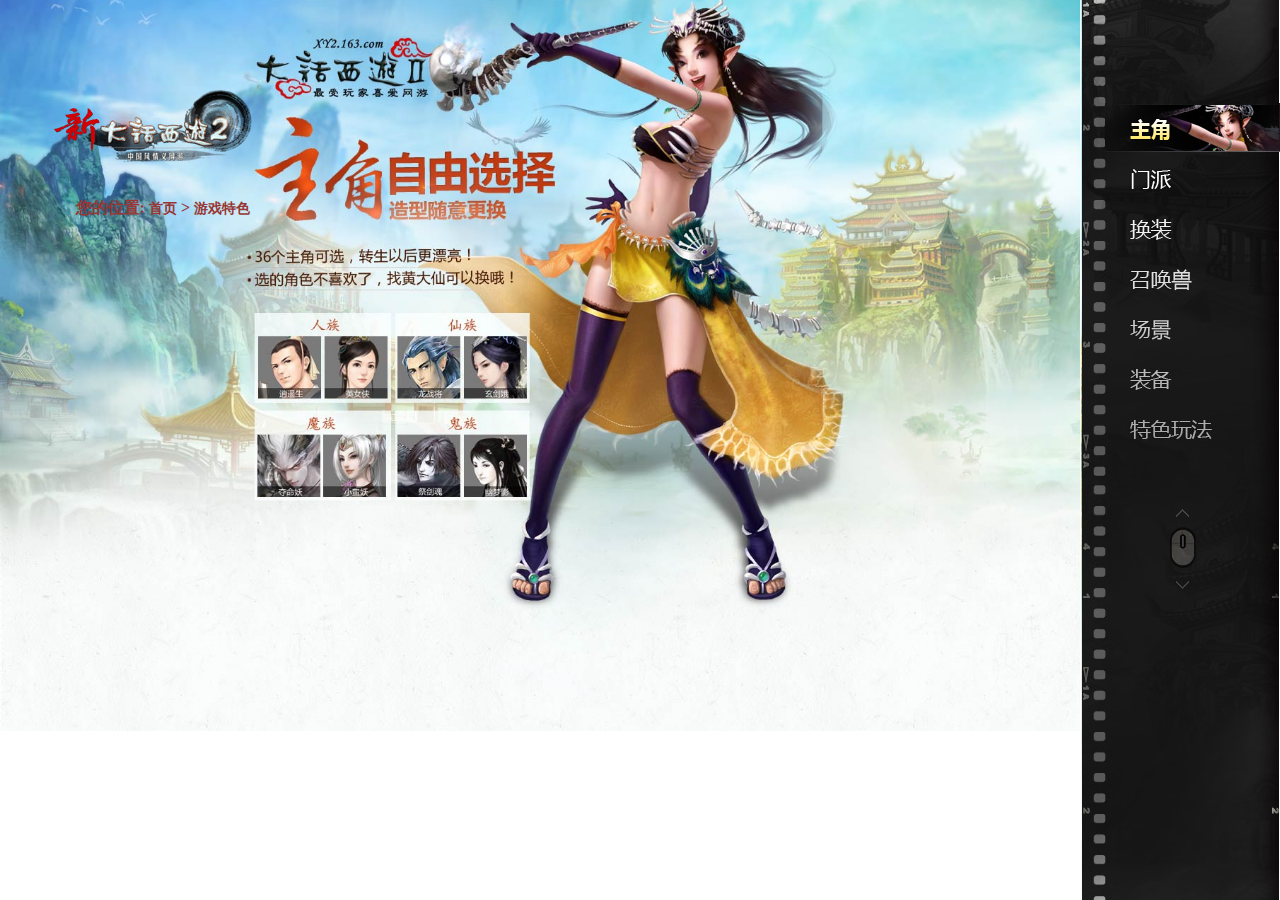
<file: 大话西游/feature.html>
<!DOCTYPE html>
<html>
	<head>
		<meta charset="UTF-8">
		<title>《大话西游2经典版》官方网站―最受玩家喜爱网游</title>
		<link rel="stylesheet" href="css/reset.css" />
		<link rel="icon" href="img/favicon.ico">
		<link rel="stylesheet" href="css/feature.css" />
		<script src="js/jquery v1.8.3.js"></script>
		<script src="js/feature.js"></script>
	</head>
	<body>
		<div class="wrapper">
			<div class="box_left fl">
				<div class="main-left">
					<div class="left_div">
						<div class="left_one">
							<a href="index.html">
								<img class="img1" src="img/logo.png" alt="" />
							</a>
							<h4>
								您的位置:
								<a href="index.html">首页</a>
								>
								<a href="javascript:;">游戏特色</a>
							</h4>
						</div>
						<div class="left_two">
							<div class="num_logo position">
								<a href="index.html">
									<img src="img/logo.png" alt="" />
								</a>
							</div>
							<div class="pagetitle position">
								<img src="img/title2.png" alt="" />
							</div>
							<ul class="pagetext position">
								<li>
									转职系统：4大种族人魔鬼仙，想玩什么随便转！
								</li>
								<li>
									门派技能：出手就是5-8个目标，随时都有翻盘可能。
								</li>
							</ul>
						</div>
						<div class="left_three">
							<div class="num_logo position">
								<a href="index.html">
									<img src="img/logo.png" alt="" />
								</a>
							</div>
							<div class="pagetitle position">
								<img src="img/title3.png" alt="" />
							</div>
							<ul class="pagetext position">
								<li>
									31套时装+24套特效随意搭，不撞衫！
								</li>
								<li>
									个性头像、DIY面饰，绝不撞脸！
								</li>
							</ul>
							<div class="pagefoot position">
								<img src="img/img3.png" alt="" />
							</div>
							<div class="pagePeo">
								<img src="img/peo3.png" alt="" />
							</div>
						</div>
						<div class="left_four">
							<div class="num_logo position">
								<a href="index.html">
									<img src="img/logo.png" alt="" />
								</a>
							</div>
							<div class="pagetitle position">
								<img src="img/title4.png" alt="" />
							</div>
							<ul class="pagetext position">
								<li>
									珍稀宝宝随机掉落，得个神兽赚1万！
								</li>
								<li>
									随机领悟技能，宝宝随时增值！
								</li>
								<li>
									对了，宝宝还可以变色哦！
								</li>
							</ul>
							<div class="pagefoot position">
								<img src="img/img4.png" alt="" />
							</div>
							<div class="pagePeo">
								<img src="img/peo4.png" alt="" />
							</div>
						</div>
						<div class="left_five">
							<div class="num_logo position">
								<a href="index.html">
									<img src="img/logo.png" alt="" />
								</a>
							</div>
							<div class="pagetitle position">
								<img src="img/title5.png" alt="" />
							</div>
							<ul class="pagetext position">
								<li>
									珍稀宝宝随机掉落，得个神兽赚1万！
								</li>
								<li>
									随机领悟技能，宝宝随时增值！
								</li>
								<li>
									对了，宝宝还可以变色哦！
								</li>
							</ul>
							<div class="pagePeo">
								<div class="pagePeopic">
									<div class="imgbox">
										<img src="img/pic5_2.jpg" alt="" />  
										<img src="img/pic5_3.jpg" alt="" />
										<img src="img/pic5_4.jpg" alt="" />
										<img src="img/pic5_5.jpg" alt="" />
										<img src="img/pic5_7.jpg" alt="" />  
										<img src="img/pic5_8.jpg" alt="" />
										<img src="img/pic5_9.jpg" alt="" />
										<img src="img/pic5_10.jpg" alt="" />
										<img src="img/pic5_2.jpg" alt="" />
									</div>
								</div>
								<ol class="pagePeoactive">
									<li class="show"></li>
									<li></li>
									<li></li>
									<li></li>
									<li></li>
									<li></li>
									<li></li>
									<li></li>
								</ol>
								<div class="LeftRight">
									<a class="left" href="javascropt:;"></a>
									<a class="right" href="javascript:;"></a>
								</div>
							</div>
						</div>
						<div class="left_six">
							<div class="num_logo position">
								<a href="index.html">
									<img src="img/logo.png" alt="" />
								</a>
							</div>
							<div class="pagetitle position">
								<img src="img/title6.png" alt="" />
							</div>
							<ul class="pagetext position">
								<li>
									装备炼化最期待，每花1毛钱都有可能炼出千元装备
								</li>
								<li>
									装备不绑定，投资回收率达80%-200%
								</li>
								<li>
									极品装备（神兵、仙器、套装技能）公平掉落
								</li>
								<li>
									108种装备属性，每种属性都能玩出新花样！
								</li>
							</ul>
							<div class="pagefoot position">
								<img src="img/img6.png" alt="" />
							</div>
							<div class="pagePeo">
								<img src="img/peo6.png" alt="" />
							</div>
						</div>
						<div class="left_seven">
							<div class="num_logo position">
								<a href="index.html">
									<img src="img/logo.png" alt="" />
								</a>
							</div>
							<div class="pagetitle position">
								<img src="img/title4.png" alt="" />
							</div>
							<ul class="pagetext position">
								<li>
									最中国味的游戏活动
									<p>活字印刷、科举、博弈、捉迷藏、放风筝</p>
								</li>
								<li>
									最惊喜的节日活动
									<p>神兽、终极技能、高级灵宝随机掉落</p>
								</li>
								<li>
									最刺激的PK玩法
									<p>平民队伍随时逆袭“高富帅”</p>
								</li>
								<li>
									最有人情味的社区玩法
									<p>跨服聊天、诈金花、布置街坊小区... ...</p>
								</li>
							</ul>
						</div>
					</div>
				</div>
			</div>
			<div class="box_right fr">
				<div class="main-right">
					<ul class="right_ul">
						<li>
							<b class="b1 now"></b>
							<span class="pan1 now icon"></span>
						</li>
						<li>
							<b class="b2"></b>
							<span class="pan2 icon"></span>
						</li>
						<li>
							<b class="b3"></b>
							<span class="pan3 icon"></span>
						</li>
						<li>
							<b class="b4"></b>
							<span class="pan4 icon"></span>
						</li>
						<li>
							<b class="b5"></b>
							<span class="pan5 icon"></span>
						</li>
						<li>
							<b class="b6"></b>
							<span class="pan6 icon"></span>
						</li>
						<li>
							<b class="b7"></b>
							<span class="pan7 icon"></span>
						</li>
					</ul>
				</div>
			</div>
		</div>
	</body>
</html>
</file>
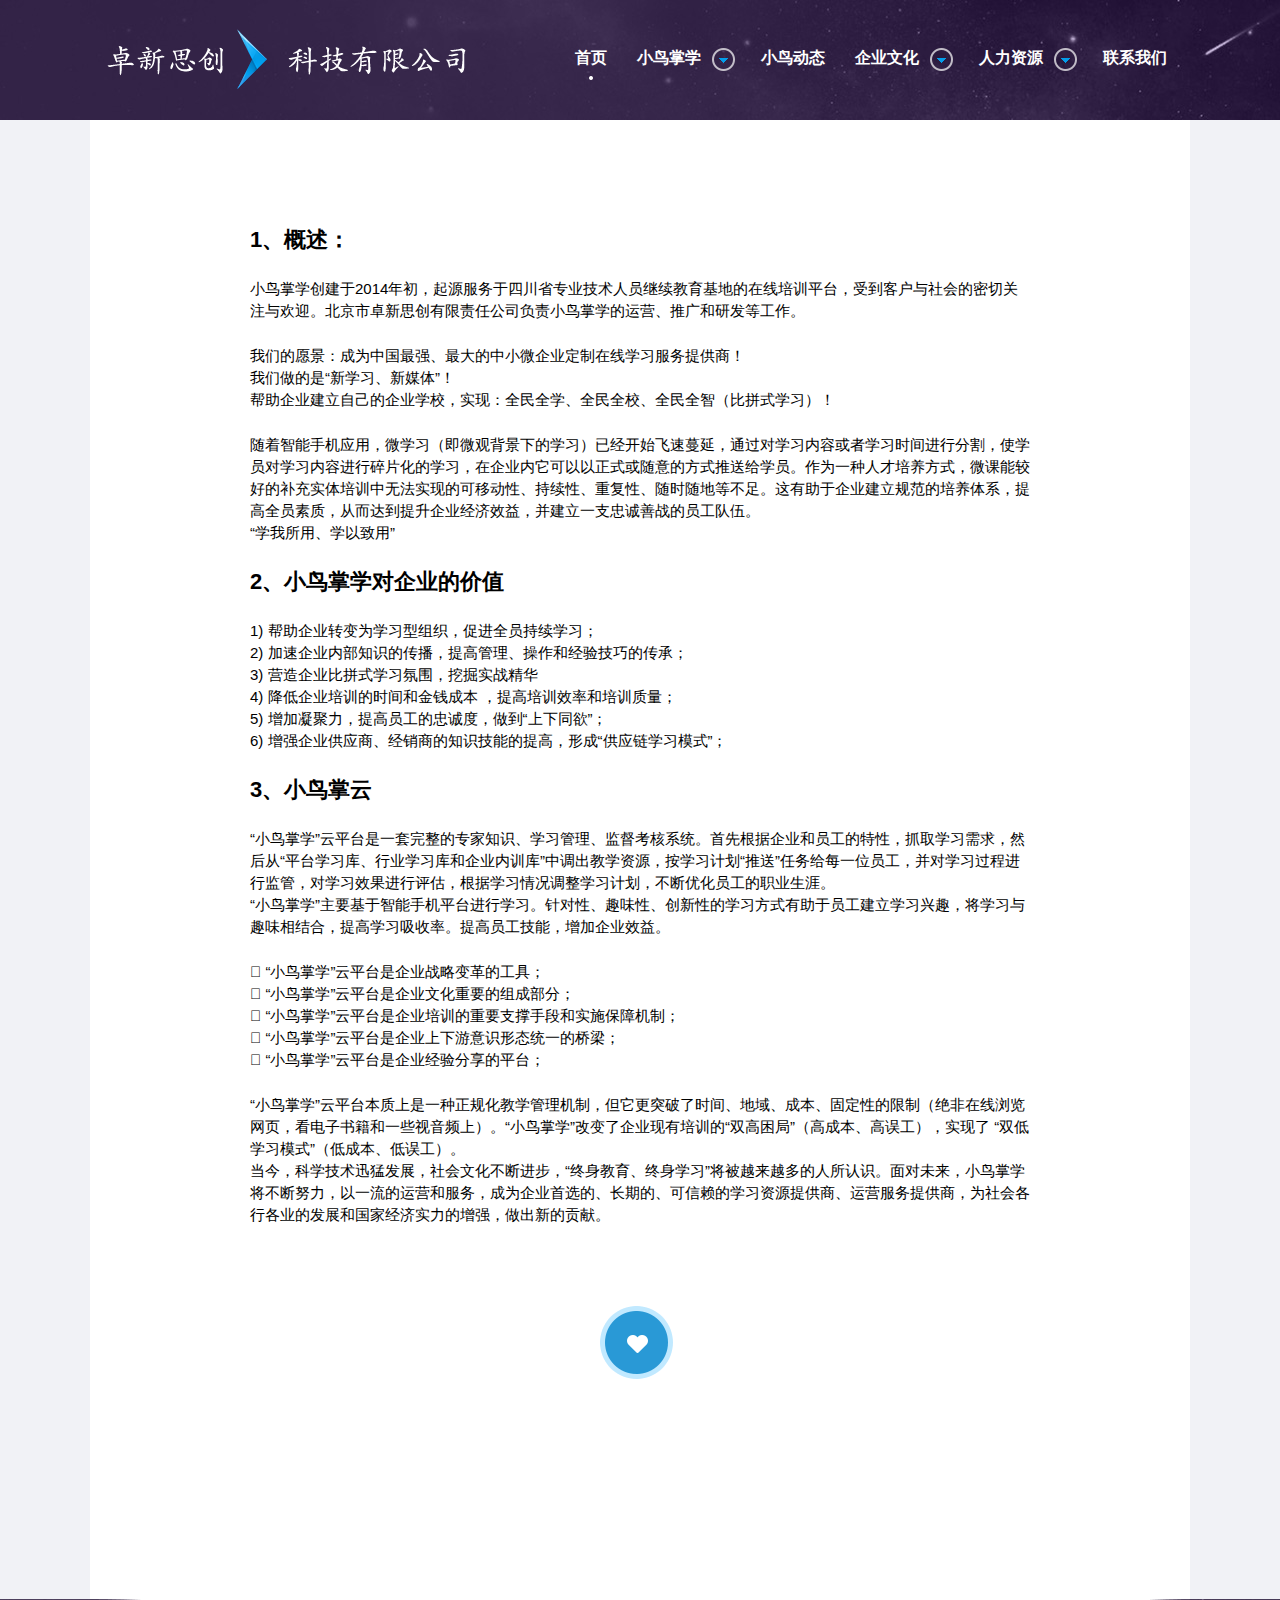
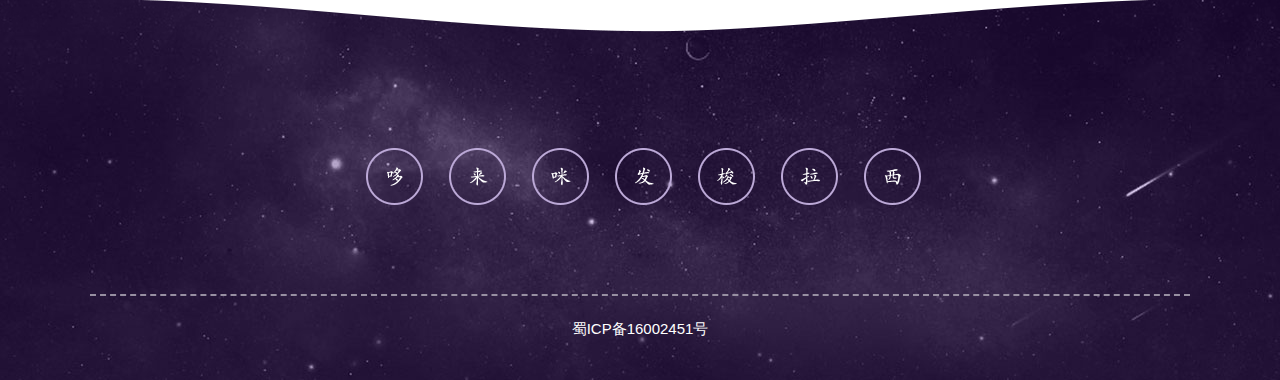
<file: 小鸟掌学/details.html>
<!DOCTYPE html>
<html>
	<head>
		<meta charset="UTF-8">
		<title>文章详情</title>
		<link rel="icon" href="img/favicon.ico" />
		<link rel="stylesheet" href="css/reset.css" />
		<link rel="stylesheet" href="css/details.css" />
		<script src="js/jquery.min.js"></script>
		<script src="json/articleData.js"></script>
		<script src="js/details.js"></script>
	</head>
	<body>
		<!--头部-->
		<div class="header_top"></div>
		<!--内容-->
		<div class="details">
			<div class="det_tit">
				<!--<div class="model">
					<h1>小鸟动态</h1>
					<h2>Our Dynamic</h2>
					<img src="img/three_points01.png" alt="" />
					<h3>卓新思创重装出发<span></span></h3>
					<p><span>2016-02-19 16:02:42.0</span>&nbsp;&nbsp;<span>管理员</span></p>
					<img src="img/article_image01.jpg" alt="" />
				</div>-->
			</div>
			<div class="det_cont">
				<h2>1、概述：</h2>
				<p>小鸟掌学创建于2014年初，起源服务于四川省专业技术人员继续教育基地的在线培训平台，受到客户与社会的密切关注与欢迎。北京市卓新思创有限责任公司负责小鸟掌学的运营、推广和研发等工作。</p>
				<p>
					我们的愿景：成为中国最强、最大的中小微企业定制在线学习服务提供商！
					<br>
					我们做的是“新学习、新媒体”！
					<br>
					帮助企业建立自己的企业学校，实现：全民全学、全民全校、全民全智（比拼式学习）！
				</p>
				<p>
					随着智能手机应用，微学习（即微观背景下的学习）已经开始飞速蔓延，通过对学习内容或者学习时间进行分割，使学员对学习内容进行碎片化的学习，在企业内它可以以正式或随意的方式推送给学员。作为一种人才培养方式，微课能较好的补充实体培训中无法实现的可移动性、持续性、重复性、随时随地等不足。这有助于企业建立规范的培养体系，提高全员素质，从而达到提升企业经济效益，并建立一支忠诚善战的员工队伍。
					<br>
					“学我所用、学以致用”
				</p>
				<h2>2、小鸟掌学对企业的价值</h2>
				<p> 1) 帮助企业转变为学习型组织，促进全员持续学习；<br>
					2) 加速企业内部知识的传播，提高管理、操作和经验技巧的传承；<br>
					3) 营造企业比拼式学习氛围，挖掘实战精华<br>
					4) 降低企业培训的时间和金钱成本 ，提高培训效率和培训质量；<br>
					5) 增加凝聚力，提高员工的忠诚度，做到“上下同欲”；<br>
					6) 增强企业供应商、经销商的知识技能的提高，形成“供应链学习模式”；</p>
				<h2>3、小鸟掌云</h2>
				<p>
					“小鸟掌学”云平台是一套完整的专家知识、学习管理、监督考核系统。首先根据企业和员工的特性，抓取学习需求，然后从“平台学习库、行业学习库和企业内训库”中调出教学资源，按学习计划“推送”任务给每一位员工，并对学习过程进行监管，对学习效果进行评估，根据学习情况调整学习计划，不断优化员工的职业生涯。
					<br>
					“小鸟掌学”主要基于智能手机平台进行学习。针对性、趣味性、创新性的学习方式有助于员工建立学习兴趣，将学习与趣味相结合，提高学习吸收率。提高员工技能，增加企业效益。
				</p>
				<p> 
					“小鸟掌学”云平台是企业战略变革的工具；<br> 
					“小鸟掌学”云平台是企业文化重要的组成部分；<br> 
					“小鸟掌学”云平台是企业培训的重要支撑手段和实施保障机制；<br> 
					“小鸟掌学”云平台是企业上下游意识形态统一的桥梁；<br> 
					“小鸟掌学”云平台是企业经验分享的平台；</p>
				<p> 
					“小鸟掌学”云平台本质上是一种正规化教学管理机制，但它更突破了时间、地域、成本、固定性的限制（绝非在线浏览网页，看电子书籍和一些视音频上）。“小鸟掌学”改变了企业现有培训的“双高困局”（高成本、高误工），实现了 “双低学习模式”（低成本、低误工）。<br>
					当今，科学技术迅猛发展，社会文化不断进步，“终身教育、终身学习”将被越来越多的人所认识。面对未来，小鸟掌学将不断努力，以一流的运营和服务，成为企业首选的、长期的、可信赖的学习资源提供商、运营服务提供商，为社会各行各业的发展和国家经济实力的增强，做出新的贡献。</p>
			</div>
			<div class="link_btn">
				<span>喜欢（20）</span>
				<p class="value"></p>
			</div>
		</div>
		<!--footer条-->
		<div class="foo_bot"></div>
		<!--脚部-->
		<div class="footer_bottom"></div>
	</body>
</html>
</file>
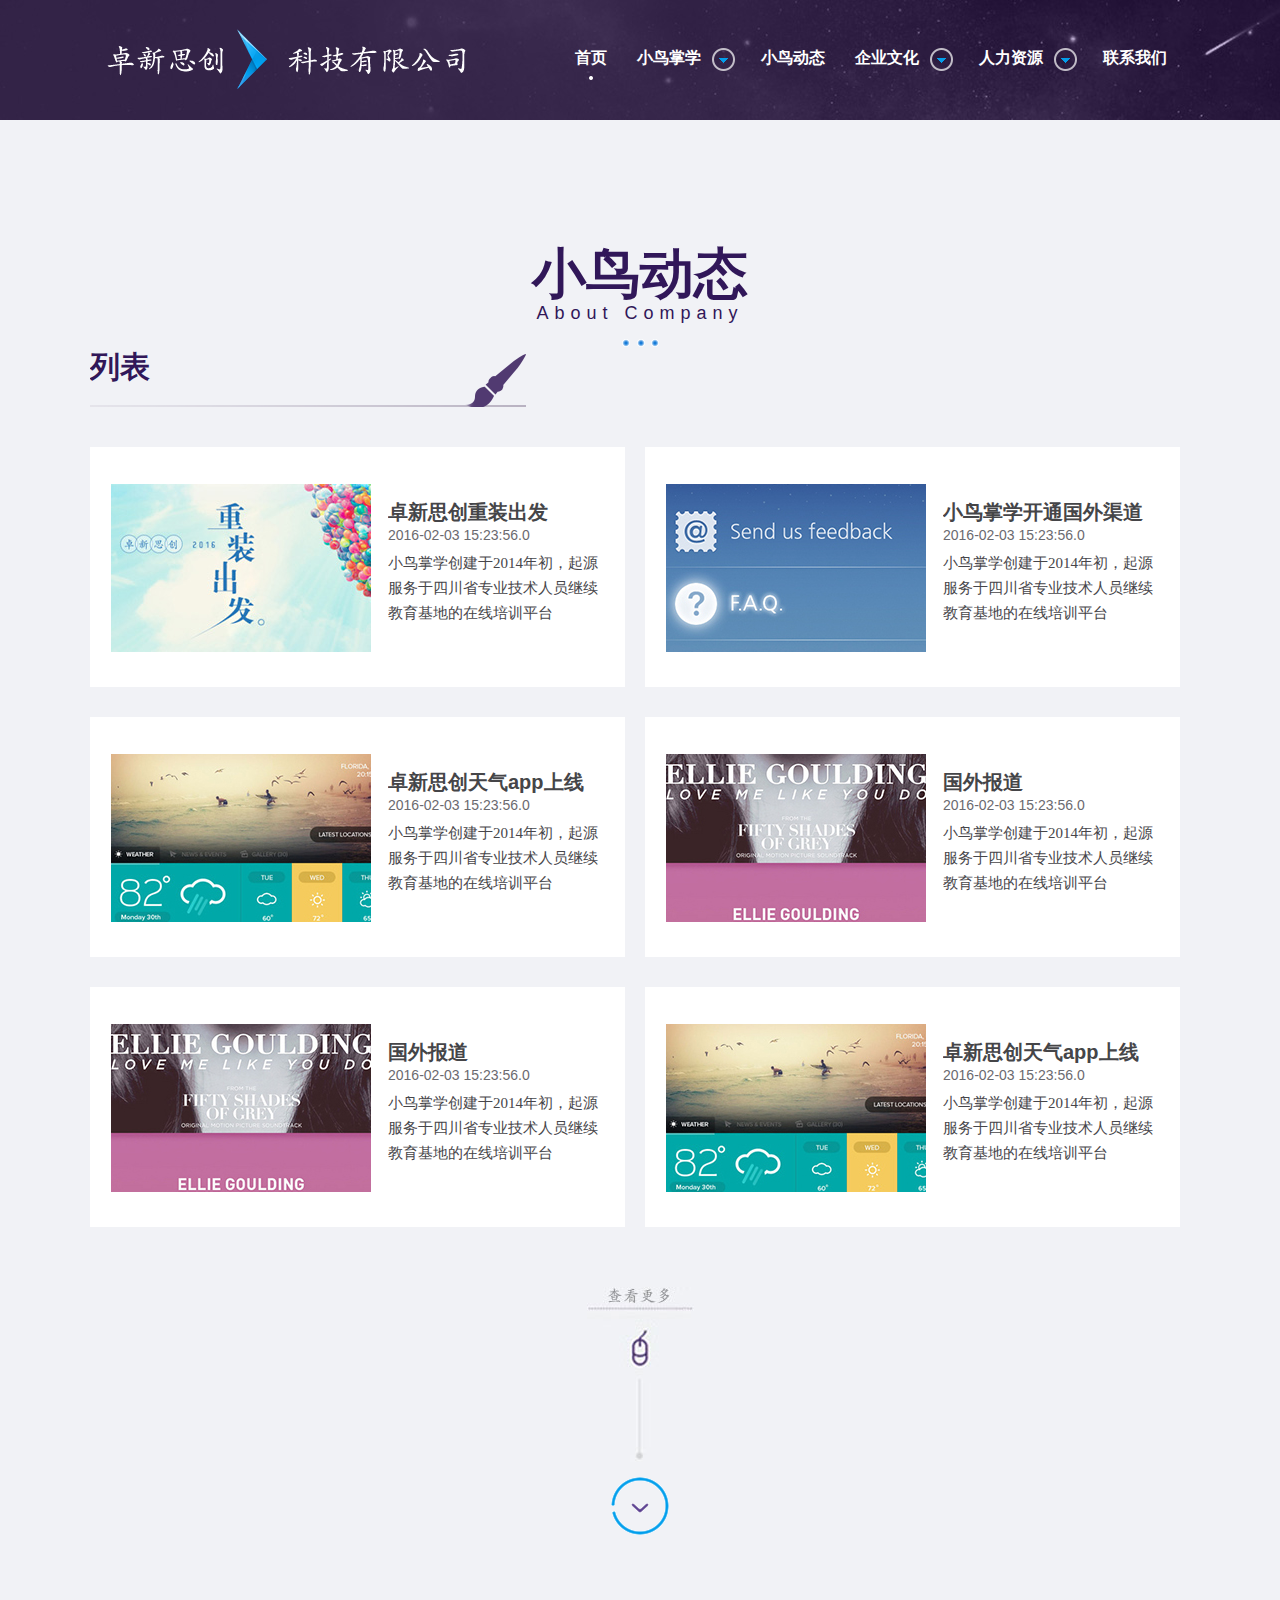
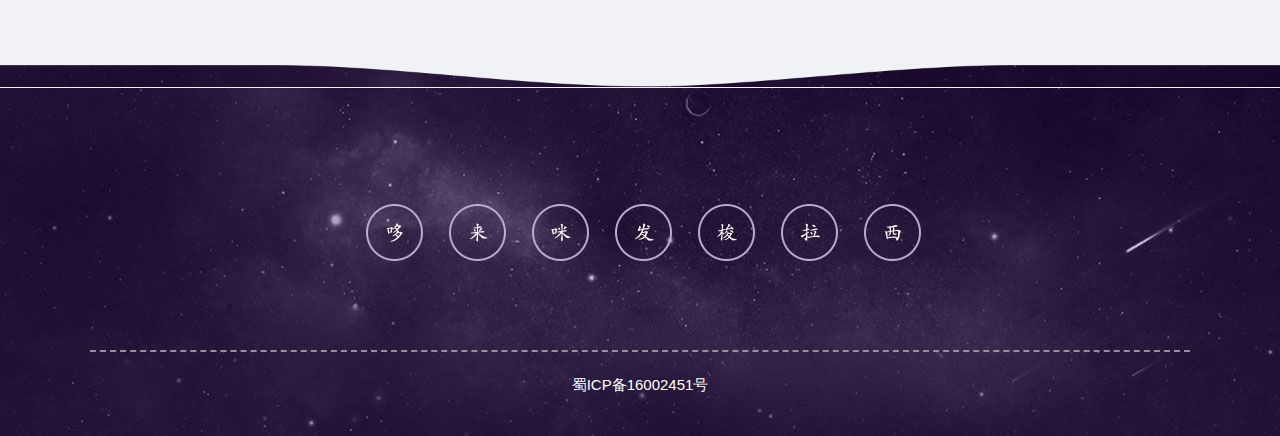
<file: 小鸟掌学/dynamic.html>
<!DOCTYPE html>
<html>
	<head>
		<meta charset="UTF-8">
		<title>文章列表</title>
		<link rel="icon" href="img/favicon.ico"/>
		<link rel="stylesheet" href="css/reset.css" />
		<link rel="stylesheet" href="css/dynamic.css" />
		<script src="js/jquery.min.js"></script>
		<script src="js/dynamic.js"></script>
	</head>
	<body>
		<!--头部-->
		<div class="header_top"></div>
		<!--内容-->
		<div class="dynamic_wrap">
			<div class="dyn_tit">
				<h1>小鸟动态</h1>
				<h2>About Company</h2>
				<img class="blockauto" src="img/three_points01.png" alt="" />
				<h3>列表<span></span></h3>
			</div>
			<div class="dyn_cont">
				<!--<div class="dyn_one">
					<div class="dyn_img">
						<img src="img/list_img01.jpg" alt="" />
					</div>
					<div class="dyn_text">
						<h4>卓新思创重装出发</h4>
						<p class="p1">2016-02-03</p>
						<p class="p2">小鸟掌学创建于2014年初，起源服务于四川省专业技术人员继续教育基地的在线培训平台</p>
					</div>
					<img class="img_hover" src="img/list_img_over_xiaojiantou.png"/>
				</div>-->
			</div>
			<div class="dyn_active">
				<img class="blockauto" src="img/list_gomore_bg.jpg" alt="" />
				<div class="list_more"></div>
			</div>
		</div>
		<!--footer条-->
		<div class="foo_bot">
			<img src="img/map_bottomimg.png" alt="" />
		</div>
		<!--脚部-->
		<div class="footer_bottom"></div>
	</body>
</html>
</file>
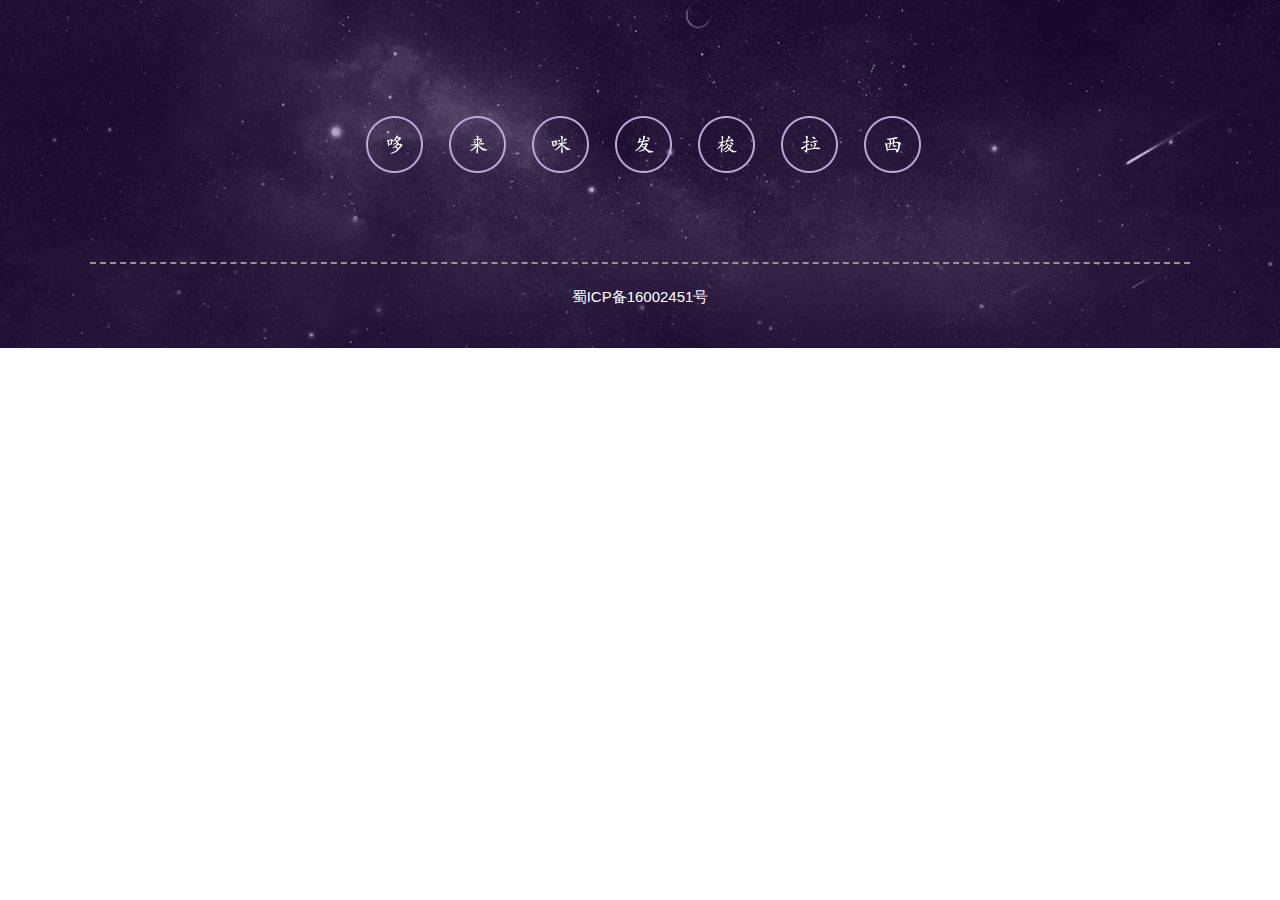
<file: 小鸟掌学/footer.html>
<!DOCTYPE html>
<html>
	<head>
		<meta charset="UTF-8">
		<title></title>
		<link rel="stylesheet" href="css/reset.css" />
		<link rel="stylesheet" href="css/footer.css" />
		<script src="js/jquery.min.js"></script>
		<script src="js/footer.js"></script>
	</head>
	<body>
		<div class="footer_wrap">
			<div class="footer">
				<div class="footer_music">
					<span class="pan1"></span>
					<span class="pan2"></span>
					<span class="pan3"></span>
					<span class="pan4"></span>
					<span class="pan5"></span>
					<span class="pan6"></span>
					<span class="pan7"></span>
				</div>
				<div class="music_content">
		            <audio src="music/sound00.mp3"></audio>
		            <audio src="music/sound01.mp3"></audio>
		            <audio src="music/sound02.mp3"></audio>
		            <audio src="music/sound03.mp3"></audio>
		            <audio src="music/sound04.mp3"></audio>
		            <audio src="music/sound05.mp3"></audio>
		            <audio src="music/sound06.mp3"></audio>
		        </div>
		        <div class="footer_hrcCont">
		                                 蜀ICP备16002451号
		        </div>
		   </div>
		</div>
		<div class="fixed_tip">
			<div class="scroll_top"></div>
			<div class="fixed_contactus"></div>
		</div>
	</body>
</html>
</file>
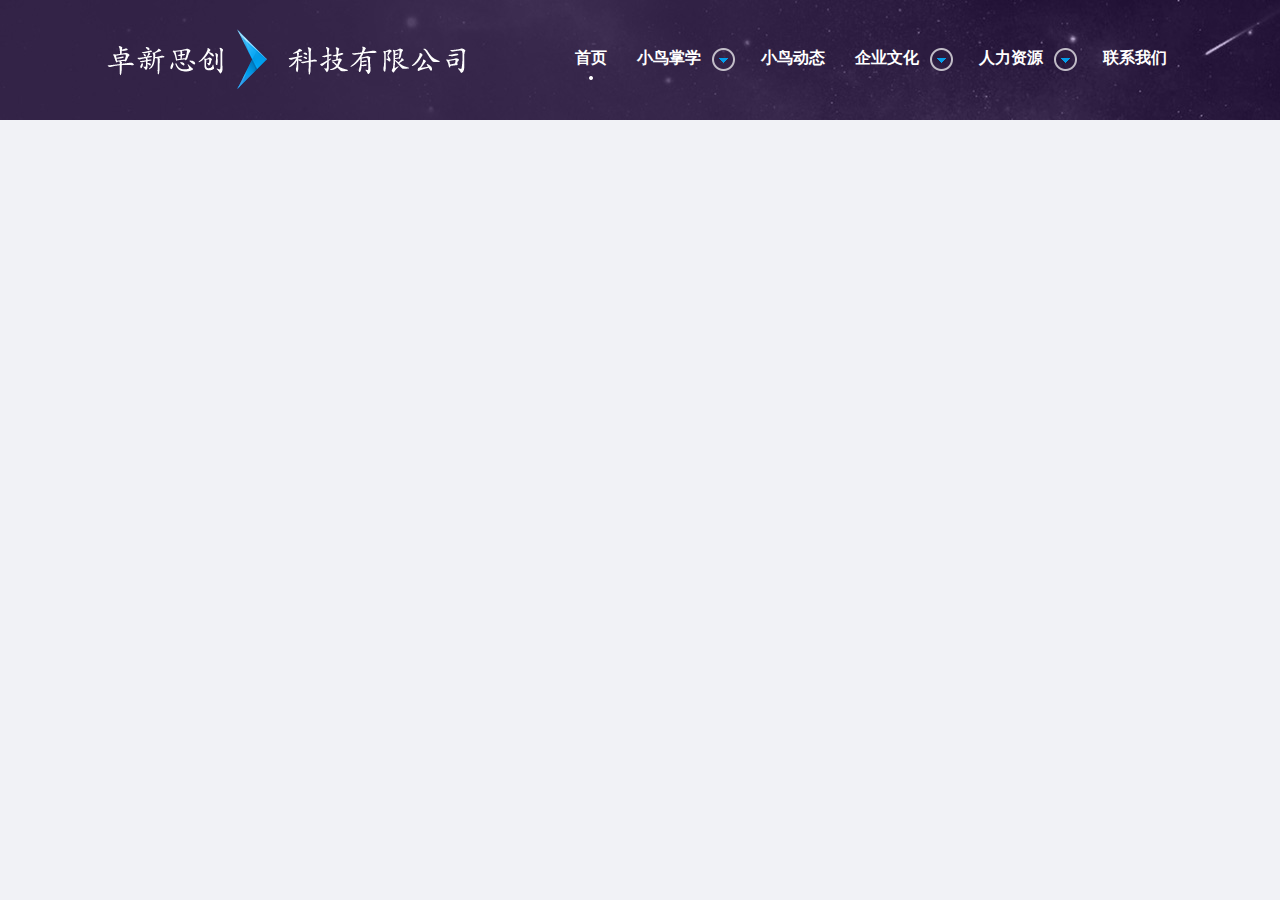
<file: 小鸟掌学/header.html>
<!DOCTYPE html>
<html>
	<head>
		<meta charset="UTF-8">
		<title></title>
		<link rel="stylesheet" href="css/reset.css" />
		<link rel="stylesheet" href="css/header.css" />
		<script src="js/jquery.min.js"></script>
		<script src="js/header.js"></script>
	</head>
	<body>
		<div class="header_wrap">
			<div class="header">
				<!--logo-->
				<div class="logo fl">
					<img onclick="javsscript:window.location.href='index.html'" src="img/logo.png" alt="" />
				</div>
				<!--logo结束-->
				<!--导航-->
				<div class="nav_wrap fr">
					<div class="nav_piece">
						<h2 class="spot1 spot2" onclick="javsscript:window.open('index.html')">首页</h2>
					</div>
					<div class="nav_piece has_downnav">
						<h2>小鸟掌学</h2>
						<span class="nav_xiajiantou"></span>
						<ul class="animate1">
							<li onclick="window.open('palm.html')">小鸟掌学主页</li>
							<li onclick="window.open('palm.html?0')">小鸟掌学概述</li>
							<li onclick="window.open('palm.html?1')">对企业的价值</li>
							<li onclick="window.open('palm.html?2')">小鸟掌云</li>
							<li onclick="window.open('palm.html?3')">微课联盟</li>
							<li onclick="window.open('palm.html?3')">App下载</li>
						</ul>
					</div>
					<div class="nav_piece">
						<h2 onclick="window.open('dynamic.html')">小鸟动态</h2>
					</div>
					<div class="nav_piece has_downnav">
						<h2>企业文化</h2>
						<span class="nav_xiajiantou"></span>
						<ul class="animate2">
							<li onclick="window.open('details.html?articleId=companyIdea')">公司理念</li>
							<li onclick="window.open('details.html?articleId=companyCulture')">公司文化</li>
							<li onclick="window.open('details.html?articleId=companyEnvironment')">公司氛围</li>
						</ul>
					</div>
					<div class="nav_piece has_downnav">
						<h2>人力资源</h2>
						<span class="nav_xiajiantou"></span>
						<ul class="animate2">
							<li onclick="window.open('details.html?articleId=talents')">人才理念</li>
							<li onclick="window.open('details.html?articleId=team')">团队介绍</li>
							<li onclick="window.open('details.html?articleId=joinUs')">招聘信息</li>
						</ul>
					</div>
					<div class="nav_piece">
						<h2 onclick="window.open('details.html?articleId=telUs')">联系我们</h2>
					</div>
				</div>
				<!--导航结束-->
			</div>
		</div>
	</body>
</html>
</file>
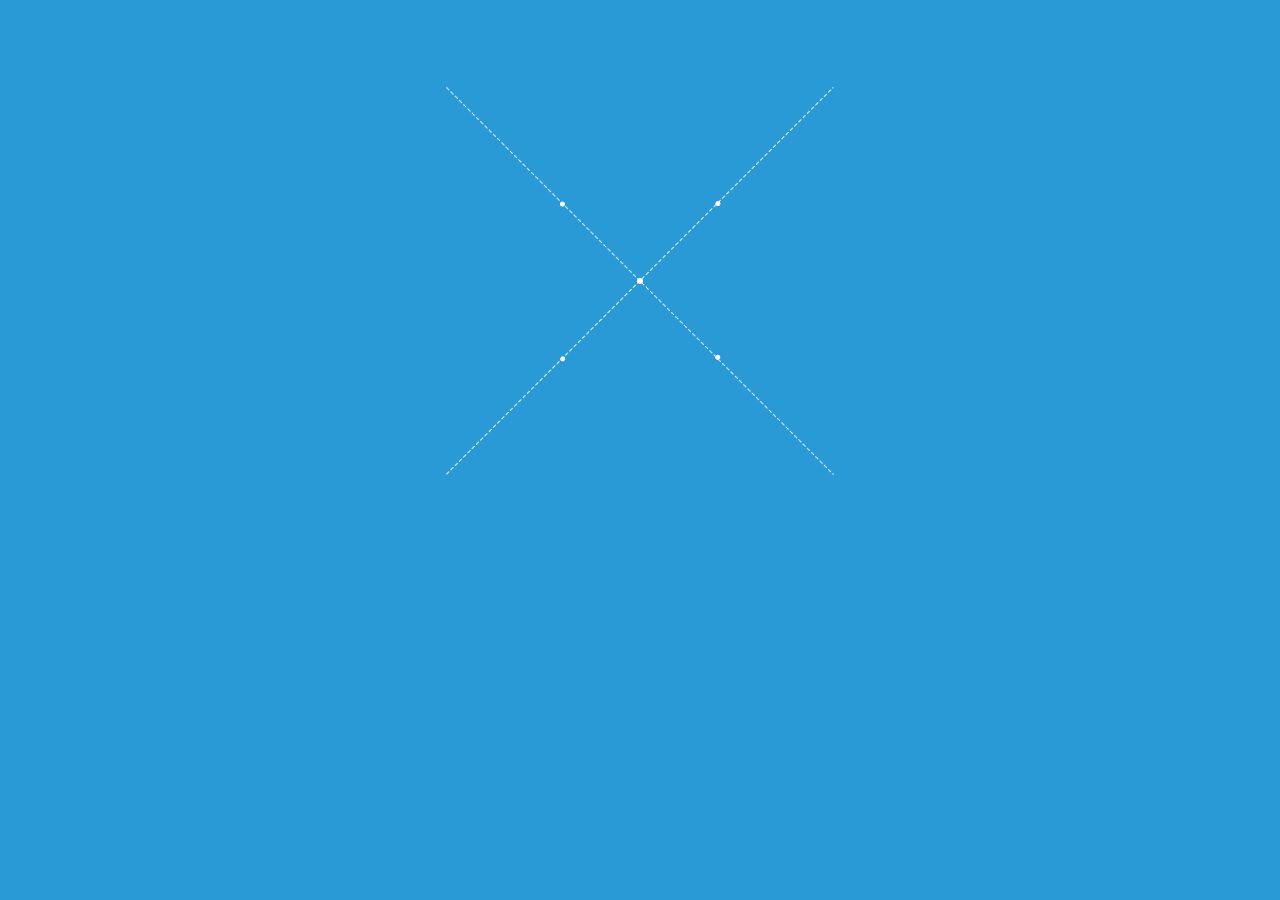
<file: 小鸟掌学/palm.html>
<!DOCTYPE html>
<html>
	<head>
		<meta charset="UTF-8">
		<title>小鸟掌学</title>
		<link rel="icon" href="img/favicon.ico" />
		<link rel="stylesheet" href="css/reset.css" />
		<link rel="stylesheet" href="css/palm.css" />
		<script src="js/jquery.min.js"></script>
		<script src="js/palm.js"></script>
	</head>
	<body>
		<div id="mask">
			<img class="imgauto" src="img/xiaoniao_welcome_icon2.gif"/>
			<div class="mas_box">
				<h1 class="title">小鸟掌学</h1>
				<h2 class="em_title">Xioaniao School</h2>
				<div class="ems">
					<img class="img1" src="img/yinhao1_zuo.png" alt="" />
					<span>学我所用、学以致用</span>
					<img class="img2" src="img/yinhao1_you.png" alt="" />
				</div>
				<p class="p1">还在为培训而苦恼吗？小鸟掌学帮助企业建立自己的企业学校</p>
				<p class="p2">实现：全民全学、全民全校、全民全智（比拼式学习）！</p>
			</div>
		</div>	
		<div class="header_wrap">
			<div class="header">
				<div class="logo fl">
					<img src="img/xiaoniaologo.png"/>
				</div>
				<div class="nav_wrap fr">
					<div class="nav_piece">
						<h2>概述</h2>
					</div>
					<div class="nav_piece">
						<h2>对企业的价值</h2>
					</div>
					<div class="nav_piece">
						<h2>小鸟掌云</h2>
					</div>
					<div class="nav_piece">
						<h2>App下载</h2>
					</div>
					<div class="nav_piece">
						<h2>联系客服</h2>
					</div>
					<div class="nav_piece1">
						<h3 onclick="window.open('index.html')">返回主页</h3>
					</div>
				</div>
			</div>
		</div>
		<div class="avticle main_wrap">
			<div class="avt_wrap">
				<div class="atv_one public main_wrap" id="atv_one">
					<div class="one_tit">
						<img class="imgauto" src="img/xiaoniao_welcome_icon3.gif" alt="" />
					</div>
					<div class="one_cont">
						<h1 class="title">小鸟掌学</h1>
						<h2 class="em_title">Xioaniao School</h2>
						<div class="ems">
							<img class="img1" src="img/yinhao1_zuo.png" alt="" />
							<span>学我所用、学以致用</span>
							<img class="img2" src="img/yinhao1_you.png" alt="" />
						</div>
						<p class="p1">还在为培训而苦恼吗？小鸟掌学帮助企业建立自己的企业学校</p>
						<p>实现：全民全学、全民全校、全民全智（比拼式学习）！</p>
					</div>
					<div class="one_btn"></div>
				</div>
				<div class="atv_two public main_wrap" id="atv_two">
					<div class="two_btn">
						<a class="a1" href="javascript:;"></a>
						<a class="a2" href="javascript:;"></a>
					</div>
					<div class="two_main">
						<div class="two_box">
							<div class="two_top title">概述</div>
							<div class="two_tit ems">
								<img class="img1" src="img/yinhao2_zuo.png" alt="" />
								<span>小鸟掌学创建于2014年初，起源服务于四川省专业技术人员继续教育基地的在线培训平台，受到客户与社会的密切关注与欢迎。卓新思创有限责任公司负责小鸟掌学的运营、推广和研发等工作。</span>
								<img class="img2" src="img/yinhao2_you.png" alt="" />
							</div>
							<div class="two_cont">
								<img src="img/app_img01.jpg" alt="" />
								<img src="img/app_img02.jpg" alt="" />
								<img src="img/app_img03.jpg" alt="" />
								<img src="img/app_img04.jpg" alt="" />
							</div>
						</div>
						<div class="two_box ">
							<div class="two_content">
								<div class="two_top">
									<img src="img/bird_title.png" alt="" />
								</div>
								<div class="two_block">
									<img src="img/yuanjin_icon.png"/>
									<div class="two_text">
										<h2>我们的愿景：</h2>
										<p>成为中国最强、最大的中小微企业定制在线学习服务提供商！</p>
									</div>
								</div>
								<div class="two_block">
									<img src="img/book_icon.png"/>
									<div class="two_text">
										<h2>我们做的是“新学习、新媒体”！</h2>
									</div>
								</div>
								<div class="two_block">
									<img src="img/school_icon.png"/>
									<div class="two_text">
										<h2>帮助企业建立自己的企业学校</h2>
										<p>实现：全民全学、全民全校、全民全智（比拼式学习）！</p>
									</div>
								</div>
							</div>
						</div>
						<div class="two_box">
							<div class="two_top">
								<img src="img/bird_title.png" alt="" />
							</div>
							<div class="two_tit1">
								<img class="img1" src="img/yinhao3_zuo.png" alt="" />
								<span>学我所用、学以致用</span>
								<img class="img2" src="img/yinhao3_you.png" alt="" />
							</div>
							<p class="two_p">随着智能手机应用，微学习（即微观背景下的学习）已经开始飞速蔓延，通过对学习内容或者学习时间进行分割，使学员对学习内容进行碎片化的学习，在企业内它可以以正式或随意的方式推送给学员。作为一种人才培养方式，微课能较好的补充实体培训中无法实现的可移动性、持续性、重复性、随时随地等不足。这有助于企业建立规范的培养体系，提高全员素质，从而达到提升企业经济效益，并建立一支忠诚善战的员工队伍。</p>
							<img style="margin-top: 20px;" class="imgauto" src="img/scrollon01.jpg"/>
						</div>
					</div>
				</div>
				<div class="atv_three public main_wrap" id="atv_three">
					<div class="inner">
						<div class="wor_inner">
							<div class="wor_tit">
								<h2>翡翠掌学对企业的价值</h2>
							</div>
							<div class="wor_con">
								<ul>
									<li>
										<p>No.1</p>
										<p class="p1">帮助企业转变为学习型组织，促进全员持续学习；</p>
									</li>
									<li>
										<p>No.2</p>
										<p class="p1">加速企业内部知识的传播，提高管理丶操作和经验技巧的传承</p>
									</li>
									<li>
										<p>No.3</p>
										<p class="p1">营造企业比拼式学习氛围，挖掘实战精华</p>
									</li>
									<li>
										<p>No.4</p>
										<p class="p1">降低企业培训的时间和金钱成本，提高培训效率和培训质量</p>
									</li>
									<li>
										<p>No.5</p>
										<p class="p1">增加凝聚力，提高员工的忠诚度，做到"上下同欲"</p>
									</li>
									<li>
										<p>No.6</p>
										<p class="p1">增强企业供应商丶经销商的知识技能的提高，形成"供应链学习模式"</p>
									</li>
								</ul>
								<div class="jiao">
									<img class="img1" src="img/jiazhi_border_11.png" alt="" />
									<img class="img1 imgs" src="img/jiazhi_border_12.png" alt="" />
									<img class="img2" src="img/jiazhi_border_21.png" alt="" />
									<img class="img2 imgs" src="img/jiazhi_border_22.png" alt="" />
									<img class="img3" src="img/jiazhi_border_31.png" alt="" />
									<img class="img3 imgs" src="img/jiazhi_border_32.png" alt="" />
									<img class="img4" src="img/jiazhi_border_41.png" alt="" />
									<img class="img4 imgs" src="img/jiazhi_border_42.png" alt="" />
								</div>
							</div>
						</div>
					</div>
				</div>
				<div class="atv_four public main_wrap" id="atv_four">
					<div class="spe_inner">
						<div class="spe_tit">
							<h2>小鸟掌学</h2>
						</div>
						<div class="specialbox">
							<div class="spe_box">
								<div class="spe_con">
									<p class="p1">翡翠学院”云平台是一套完整的专家知识、学习管理、监督考核系统。首先根据企业和员工的特性，抓取学习需求，然</p>
									<p>后从“平台学习库、行业学习库和企业内训库”中调出教学资源，按学习计划“推送”任务给每一位员工，并对学习过程进行</p>
									<p>监管，对学习效果进行评估，根据学习情况调整学习计划不能段话员工的职业生涯。</p>
									<p class="p1">翡翠学院”主要基于只能手机平台进行学习。针对性、趣味性、创新性的学习方式有助于员工进行学习兴趣，将学习与</p>
									<p>趣味结合提高学习吸收率。提高员工技能，增加企业效益。</p>
									<p></p>
									<p>“翡翠学院”云平台是企业战略变革的工具；</p>
									<p>“翡翠学院”云平台是企业文化的重要组成部分；</p>
									<p>“翡翠学院”云平台是企业培训的重要支撑手段和实施保障机制；</p>
									<p>“翡翠学院”云平台是企业上下游意识形态统一的桥梁；</p>
									<p>“翡翠学院”云平台是企业经验分享的平台</p>
								</div>
								<div class="spe_con">
									<p></p>			
									<p class="p1">我们做的是“新学习、新媒体”！</p>
									<p class="p1">我们的愿景：成为中国最强、最大的中小微企业定制在线学习服务提供商！</p>
									<p class="p1">帮助企业建立自己的企业学校，实现“全民全学、全民全校、全民全智(比拼式学习)！</p>
									<p></p>
									<p>“翡翠学院”云平台是企业战略变革的工具；</p>
									<p>“翡翠学院”云平台是企业文化的重要组成部分；</p>
									<p>“翡翠学院”云平台是企业培训的重要支撑手段和实施保障机制；</p>
									<p>“翡翠学院”云平台是企业上下游意识形态统一的桥梁；</p>
									<p>“翡翠学院”云平台是企业经验分享的平台</p>
								</div>
							</div>
						</div>
						<div class="spe_active">
							<div class="btn" id="btn1">
								<i class="above lan"></i>
								<i class="below hui"></i>
							</div>
							<div class="btn" id="btn2">
								<i class="above hui"></i>
								<i class="below lan"></i>
							</div>
						</div>
					</div>
				</div>
				<div class="atv_five public main_wrap" id="atv_five">
					<div class="foo_inner">
						<div class="foo_tit">
							<div class="foo_prev fl">
								<h4>扫我下载“翡翠掌学”App</h4>
								<img class="img1" src="img/app_downcode.png" alt="" />
							</div>
							<div class="foo_next fl">
								<h2>App下载</h2>
							</div>
						</div>
						<div class="foo_con">
							<div class="foot">
								<h2>联系客服妹纸</h2>
								<span></span>
								<p>总机：010-8888888</p>
								<p>邮箱：cp@feicuiedu.com</p>
								<p>北京市昌平区站前东街2号 回龙观田园风光综合商业楼3层</p>
							</div>
						</div>
					</div>
				</div>
			</div>
		</div>
	</body>
</html>
</file>
<file: 凡科互动/css/index.css>
body{
	font-family: '微软雅黑',Arial,Helvetica,sans-serif;
    font-size: 14px;
    color: #585858;
}
.header_wrap{
	position: relative;
    top: 0;
    left: 0;
    width: 100%;
    height: 67px;
    line-height: 68px;
    background: #fff;
    border-bottom: 1px solid #e7e7e7;
    z-index: 10;
}
.header_wrap .topLeft .logo{
	display: block;
	width: 178px;
	height: 67px;
	float: left;
}
.header_wrap .topLeft .logo img{
	width: 138px;
    height: 36px;
    margin: 17px 10px 0 30px;
}
.header_wrap .topLeft .product{
	width: 106px;
	height: 68px;
	float: left;
}
.header_wrap .topLeft .product a{
	display: inline-block;
    width: 104px;
    height: 26px;
    line-height: 26px;
    border: 1px solid #e6e6e6;
    border-radius: 3px;
    background-color: #f3f3f3;
    color: #333;
    font-size: 12px;
    text-align: center;
}
.header_wrap .topLeft .product a:hover{
	border-color: #999;
}
.header_wrap .topRight{
	margin-right: 20px;
	height: 68px;
}
.iconAll{
	display: block;
	vertical-align: middle;
	background: url(../img/iconAll.png) no-repeat;
}
.iconAll7{
	display: block;
	vertical-align: middle;
	background: url(../img/iconAll7.png) no-repeat;
}
.iconAll2{
	display: block;
	vertical-align: middle;
	background: url(../img/iconAll2.png) no-repeat;
}
.info1{
	box-sizing: border-box;
	float: left;
	position: relative;
    height: 35px;
    width: 198px;
    margin-top: 17px;
    margin-right: 20px;
    z-index: 100;   
    background: #fff;       
}
.info1:hover{
	border-color: #ccc;
}
.info1 input{
    position: absolute;
    width: 100%;
    height: 100%;
    top: 0;
    left: 0;
    box-sizing: border-box;
    padding: 0 32px 0 14px;
    color: #585858;
    border-radius: 18px; 
    border: 1px solid #e7e7e7;
}
.info1 .pan{
	position: absolute;
    width: 20px;
    height: 20px;
    top: 7px;
    right: 8px;
    cursor: pointer;
    background-position: -110px -488px;
}
.info1 .pan:hover{
    background-position: -154px -488px	
}
.infobox{
	position: absolute;
	z-index: 9;	
	border-radius: 5px;
	box-shadow: 0 0 5px rgba(0,0,0,0.15);
	border: 1px solid #e7e7e7;
	background: #fff;
}
.info1box{	
	box-sizing: border-box;
	width: 272px;
	padding: 8px 14px 16px;
    line-height: 25px;
    text-align: center;
    top: 45px;
    left: 0;
    display: none;
   
}
.info1box p .pan1{
	float: left;
	font-size: 14px;
    color: #535353;
}
.info1box p .pan2{
	float: right;
	font-size: 14px;
    color: #b2b2b2;
    text-decoration: underline;
    cursor: pointer;
}
.info1box p .pan2:hover{
	color: #898989;
}
.info1box div{
	margin-top: 4px;
    text-align: left;
}
.info1box div span{
	display: inline-block;
    margin-top: 8px;
    margin-right: 8px;
    font-size: 14px;
    border: 1px solid #dcdcdc;
    padding: 2px 6px;
    color: #898989;
    border-radius: 4px;
    cursor: pointer;
}
.info1box div span:hover{
	background: #329fea;
    color: #fff;
    border: 1px solid #329fea;
}
.public{
	width: 66px;
	height: 67px;
	float: left;
    box-sizing: border-box;
    color: #333;
    position: relative;
    z-index: 15;
    text-align: center;
}
.public:hover{
	background: #fff;
    box-shadow: 0 0 5px rgba(0,0,0,0.15);
    border-left: solid 1px #e7e7e7;
    border-right: solid 1px #e7e7e7;
}
.public:hover:after{
	content: '';
    position: absolute;
    top: 0;
    left: -1px;
    right: -1px;
    border-top:4px solid #329fea;	
}
.info2:hover .info2box{
	display: block;
}
.info2 .pan{
    width: 58px;
    height: 51px;
    background-position: -121px -1194px;
    margin: 13px auto 0;
    cursor: pointer;
}
.info2box{
    width: 260px;
    padding: 14px;
    right: 0;
    top: 68px;
    display: none;
}
.info2box>div{
	font-size: 14px;
    color: #b5b5b5;
    text-align: center;
	background: url(../img/coupon_blank.png) no-repeat;
    background-size: 100% 100%;
}
.info2box>div .line{
	display: inline-block;
    width: 14px;
    height: ;: 0;
    border-bottom: 1px solid #b5b5b5;
    vertical-align: middle;
}
.info2box>div .madden{
	display: inline-block;
    margin: 0 5px;
    vertical-align: middle;
}
.info3:hover .info3box{
	display: block;
}
.info3 .pan{
    width: 58px;
    height: 47px;
    background-position: -706px -1132px;
    margin: 14px auto 0;
    cursor: pointer;
}
.info3box{
    right: -1px;
    top: 68px;
    display: none;       
}
.in3_tit{	
	width: 280px;
    height: 40px;
    padding: 10px 10px 0 10px;     
}
.in3_tit p{
	float: left;
	display: inline-block;
	width: 138px;
	line-height: 35px;
	text-align: center;
    cursor: pointer;
    border: 1px solid #329fea;     
}
.in3_tit .p1{
	border-radius: 6px 0 0 6px;
}
.in3_tit .p2{
	border-radius: 0 6px 6px 0;
}
.in3_tit p.now{
	background-color: #329fea;
	color: #fff;
}
.in3_cont{
	width: 280px;
	margin: 7px 10px;
	position: relative;
	overflow: hidden;
	display: none;
}
.in3_cont.now{
	display: block;
}
.in3_cont ul{
	height: 100px;
	position: absolute;
	left: 0;
	top: 0;
	width: calc(100%*2);
}
.in3_cont ul li{
	float: left;
	height: 100px;
}
.in3_cont ol{
    width: 25px;
    height: 10px;
    position: absolute;
    right: 0;
    bottom: 5px;
}
.in3_cont ol li{
	width: 6px;
    height: 6px;
    margin: 0 2px;
    cursor: pointer;
    background: #fff;
    border: 1px solid #329fea;
    float: left;
    border-radius: 50%;
}
.in3_cont ol li.now{
	background: #329fea;
}
.in3_cont p{
	text-align: left;
	line-height: 30px;
	overflow: hidden;
	white-space: nowrap;
	text-overflow: ellipsis;
	color: #585858;
	cursor: pointer;
}
.in3_cont p:hover{
	color: #74b7e6;
    text-decoration: none;
}
.in3_cont p span{
	display: inline-block;
	width: 4px;
    height: 4px;
    background: #b1b1b1;
    border-radius: 100%;
    vertical-align: middle;
    margin:0 5px ;
}
.in3_cont p:hover span{
	 background: #74b7e6;
}
.info4:hover .info4box{
	display: block;
}
.info4 .pan,.info5 .pan{
	display: block;
    width: 63px;
    height: 47px;
    margin: 13px auto;
    z-index: 10;
    cursor: pointer;
}
.info4 .pan{
    background: url(../img/header_moreBar_icon.png?v=20180730202) center 8px no-repeat;	
}
.info4box{
	display: none;
	width: 303px;
    top: 68px;
    right: -120.69px;
}
.info4box li{
	border-bottom: 1px solid #e9e9e9;
    border-right: 1px solid #e9e9e9;
    float: left;
    width: 100px;
    display: inline-block;
    text-align: center;
    cursor: pointer;
    position: relative;
}
.info4box li span{
	width: 31px;
    height: 37px;
    margin: 26px auto 0;
}
.info4box li .pan1{
	background-position: -286px -1137px;
}
.info4box li .pan2{
	background-position: -152px -1137px;
}
.info4box li .pan3{
	background-position: -430px -1137px;
}
.info4box li .pan4{
	background-position: -572px -1137px;
}
.info4box li .pan5{
	background-position: -641px -1137px;
}
.info4box li .pan6{
	background-position: -496px -1137px;
}
.info4box li .pan7{
	background-position: -952px -1137px;
}
.info4box li p{
	margin-top: -8px;
}
.info4box li.list1:hover .zixun{
	display: block;
}
.info4box li.list2:hover .guanzhu{
	display: block;
}
.zixun{
	position: absolute;
	width: 290px;
    box-shadow: rgba(0,0,0,0.3) 0 0 6px;
    margin-left: -290px;
    margin-top: -123px;
    background-color: #fff;
    text-align: left;
    display: none;
}
.zixun .zi_tit{
	height: 48px;
    line-height: 48px;
    margin: 13px;
    text-align: center;
    font-size: 16px;
    font-weight: 600;
    color: #fff;
    background-color: #329fea;
    border-radius: 4px;
    cursor: pointer;
    border-bottom: 1px solid #e7e7e7;  
}
.zixun .zi_tit:hover{
	background-color: #1184d3;
}
.zixun .zi_tit>div{
	display: inline-block;
}
.zixun .zi_tit .div1{
    width: 22px;
    height: 25px;
    vertical-align: middle;  
    background: url(../img/qiyulogo.png) no-repeat;	
}
.zixun .zititle{
	color: #585858;
    font-size: 14px;
    line-height: 20px;
    margin: 16px 13px 0;
}
.zixun .zititle:before{
	content: '';
    display: inline-block;
    vertical-align: middle;
    width: 3px;
    height: 16px;
    margin-right: 4px;
    background: #329fea;
}
.zixun .zititle a{
	color: #74b7e6;
    font-size: 14px;
    float: right;
    text-decoration: underline;
    display: inline-block;
}
.zixun .zititle a:hover{
	color: #329fea;
}
.zixun .zicont{
	margin: 15px 13px;
}
.zixun .zicont p{
	text-overflow: ellipsis;
	white-space: nowrap;
    overflow: hidden;
    display: block;
    color: #949494;
    line-height: 30px;
}
.zixun .zicont p:before{
	content: '';
    display: inline-block;
    vertical-align: middle;
    width: 4px;
    height: 4px;
    margin-right: 4px;
    border-radius: 100px;
    background: #949494;
    margin-top: -2px;
    margin-right: 5px;
}
.zixun .zicont p:hover:before{
	background:#74b7e6;
}
.zixun .zicont p:hover{
	color: #74b7e6;
}
.guanzhu{
	display: none;
	position: absolute;	
    margin-left: -144px;
    margin-top: -124px;
    background-color: #fff;
    box-shadow: rgba(0,0,0,0.3) 0 0 6px;
}
.guanzhu img{
	width: 144px;
    height: 144px;
}
.guanzhu>div{
	margin: -30px 0 10px 0;
	line-height: 20px;
    color: #949494;
}  
.info4box .list4{
	border-top: 1px solid #e9e9e9;
    border-right: 1px solid #e9e9e9;
    color: #949494;
    text-align: left;
    width: 288px;
    float: left;
    background-color: #fff;
    margin-bottom: 1px;
    padding: 18px 0 8px 14px;
} 
.info4box .list4 p{
	text-align: left;
    line-height: 30px;
    overflow: hidden;
    white-space: nowrap;
    text-overflow: ellipsis;
    color: #585858;
    cursor: pointer;
} 
.info4box .list4 p span{
	display: inline-block;
    width: 4px;
    height: 4px;
    background: #b1b1b1;
    border-radius: 100%;
    vertical-align: middle;
    margin: 0 5px;
}
.info4box .list4 p:hover{
	color: #74b7e6;
    text-decoration: none;
}
.info4box .list4 p:hover span{
	background: #74b7e6;
}
.info5:hover .info5box{
	display: block;	
}
.info5 .pan{
    background: url(../img/header_myInfo_icon.png?v=201807302024) center 8px no-repeat;
}
.info5box{
	right: -1px;
    width: 208px;
    top: 68px;	
    display: none;
}
.info5box .ren_tit{
	height: 46px;
    line-height: 46px;
    max-width: 168px;
    text-overflow: ellipsis;
    overflow: hidden;
    white-space: nowrap;
    border-bottom: solid 1px #e7e7e7;
    padding: 0 20px;
    text-align: left;
}
.info5box .ren_cont{
    border-bottom: solid 1px #e7e7e7;
    padding: 13px 20px;	
}
.info5box .ren_cont a{
	display: block;
	width: 100%;
	height: 34px;
    line-height: 34px;
    text-align: left;
    background: 0;
}
.info5box .ren_cont a:hover{
	color: #329fea;
}
.info5box .ren_cont a:hover .icon1{
	color: #329fea;
}
.info5box .ren_cont a i{
	width: 16px;
    height: 16px;
    margin-right: 10px;
	display: inline-block;
	background: url(../img/header_icon_myInfo.png) no-repeat;	
}
.info5box .ren_cont a .icon1{
	background-position: 0 -2px;
}
.info5box .ren_cont a:hover .icon1{
	background-position: -24px -2px;
}
.info5box .ren_cont a .icon2{
    background-position: 0 -23px;
}
.info5box .ren_cont a:hover .icon2{
	background-position: -24px -23px;
}
.info5box .ren_foo{
	height: 46px;
}
.info5box .ren_foo .left{
	display: inline-block;
    padding: 0 20px;
    line-height: 46px;
    border-right: solid 1px #e7e7e7;
    float: left;
    text-align: left;
    width: 88px;
    text-overflow: ellipsis;
    overflow: hidden;
    white-space: nowrap;
}
.info5box .ren_foo .right{
	display: inline-block;
    text-align: center;
    line-height: 46px;
    width: 79px;
    color: #898989;
    float: left;
    cursor: pointer;
}
.info5box .ren_foo .right:hover{
	color: #329fea;
}
.info5box .ren_foo .right em{
	display: inline-block;
	width: 22px;
    height: 22px;
    margin-right: 2px;
    background-position: -462px -92px;
}
.info6{
	width: 120px;
}
.info6:hover .info6box{
	display: block;
}
.info6 .pan{
	display: block;
	width: 81px;
	height: 37px;
	margin: 16px 20px 6px 19px;
    border: 1px solid #35d581;
    color: #35d581;
    cursor: pointer;
    border-radius: 3px;
    line-height: 35px;
}
.info6box{
	display: none;
	padding: 8px;
    width: 274px;
    right: -1px;
    z-index: 12;
    text-align: left;
    line-height: 12px;
}
.info6box .mf_tit{
	width: 274px;
    height: 100px;
    position: relative;
    background: url(../img/verBg.jpg) no-repeat center;
    color: #fff;
}
.info6box .mf_tit img{
	width: 60px;
    height: 60px;
    float: left;
    margin: 20px 8px 0 12px;
}
.vartime{
	margin-top: 25px;
	display: inline-block;	
}
.vartime .p1{
	height: 20px;
    line-height: 18px;
    width: 55px;
    margin-bottom: 14px;
    text-align: center;
    background-color: #64ceab;
}
.vartime .p2{
	font-size: 12px;
}
.mf_tit a{
	display: inline-block;
	position: absolute;
	top: 20px;
    right: 15px;
    width: 64px;
    height: 32px;
    border-radius: 4px;
    line-height: 32px;
    text-align: center;
    color: #fff;
    background: #329fea;
}
.mf_tit a:hover{
	background: #1184d3;
    color: #fff;
}
.mf_cont{
	width: 100%;
    height: 32px;
    line-height: px;
    text-align: center;
    cursor: pointer;
    line-height: 32px;
}
.mf_cont span{
	display: inline-block;
    vertical-align: middle;
    width: 22px;
    height: 22px;
    background-position: -380px -92px;  
}
.mf_cont:hover{
	color: #329fea;
}
.mf_cont:hover span{
	background-position: -420px -92px;
}
.iconAll3{
	width: 22px;
	height: 22px;
	margin-top: -2px;
	display: inline-block;
	vertical-align: middle;
	background: url(../img/iconAll3.png) no-repeat;
}
/***************************/
.acticle{
	width: 100%;
	background-color: #f5f5f5;
	overflow: hidden;
}
.relative_left{
	position: relative;
	z-index: 99;
	width: 144px;
    height: 100%;
    float: left;
    background-color: #329fea;
}
.rel_nav{
	position: relative;
    width: 100%;
    cursor: pointer;
    line-height: 56px;
    text-align: center;
    color: #ceebff;
    background-color: #329fea;
}
.rel_nav.now,.rel_nav:hover{
	background: #1184d3;
    color: #fff;
}
.rel_nav .unter{
	cursor: pointer;
    line-height: 56px;
    text-align: center;
    color: #ceebff;
    display: inline-block;
}
.rel_nav .unter.now,.rel_nav .unter:hover{
	color: #FFF;
}
.rel_nav:after{
	content: '';
    display: block;
    position: absolute;
    right: 0;
    top: 22px;
    border: 7px solid transparent;
    border-right: 7px solid #f5f5f5;
    display: none;	
}
.rel_nav.now:after{
	display: block;
}
.rel_nav .pan1{
	background-position: -49px -355px;
}

.rel_nav:hover .pan1,.rel_nav .pan1.now{
	background-position: -85px -355px
}
.rel_nav .pan2{
	background-position: -131px -355px;
}

.rel_nav:hover .pan2,.rel_nav .pan2.now{
	background-position: -175px -355px
}
.rel_nav .pan3{
	background-position: -220px -355px;
}

.rel_nav:hover .pan3,.rel_nav .pan3.now{
	background-position: -256px -355px
}
.rel_nav .pan4{
	background-position: -296px -355px;
}

.rel_nav:hover .pan4,.rel_nav .pan4.now{
	background-position: -332px -355px
}
.rel_nav .pan5{
	background-position: -754px -355px;
}
.rel_nav .abluimg{
	position: absolute;
	top: 15px;
    right: 8px;
}
.rel_nav:hover .pan5,.rel_nav .pan5.now{
	background-position: -792px -355px
}
.rel_nav .pan6{
	background-position: -457px -355px;
}

.rel_nav:hover .pan6,.rel_nav .pan6.now{
	background-position: -497px -355px
}
.rel_nav .pan7{
	background-position: -540px -355px;
}

.rel_nav:hover .pan7,.rel_nav .pan7.now{
	background-position: -580px -355px
}
.rel_nav .pan8{
	background: url(../img/leftbar_fffw_hover.png) no-repeat center;
}

.rel_nav:hover .pan8,.rel_nav .pan8.now{
	background: url(../img/leftbar_fffw.png) no-repeat center;
}
.act_main{
	width: calc(100% - 144px);
	height: 100%;	
	overflow-x: hidden;
	overflow-y: auto;
	float: right;
	display: none;
}
.act_main::-webkit-scrollbar{
	width: 6px;
	height: 10px;
}
.act_main::-webkit-scrollbar-track{
	background: #EFEFEF;
	box-shadow: inset 0 0 5px rgba(0,0,0,.3);
	border-radius: 10px; 
}
.act_ban{
	width: 100%;
	position: relative;	
	height: 200px;
}
.act_ban .swiper{
	position: relative;
	z-index: 5;
	top: 0;
	left: 0;
	width: 4000px;
	height: 200px;
}
.act_ban .swiper li{
	width: 1612px;
    float: left;
    height: 200px;
    margin-left: -390px;
}
.act_ban .swiper .ali1{	
	position: relative;
	z-index: 1;
	background: url(../img/banner1.jpg) repeat-x;	
}
.act_ban .swiper li .img1,
.act_ban .swiper li .img2{
	position: absolute;
	top: 0;
	left: 68%;
}
.act_ban .swiper .ali2 .img1,
.act_ban .swiper .ali2 .img2{
	top: 55%;
    left: 76%;	
}
.act_ban .swiper .ali2 .img2,
.act_ban .swiper .ali1 .img2{
    display: none;
}
.act_ban .swiper li:hover .img1{
	display: none;
}
.act_ban .swiper .ali1:hover .img2,
.act_ban .swiper .ali2:hover .img2,
.act_ban .swiper .ali1:hover .olright,
.act_ban .swiper .ali2:hover .olleft{
	display: block;
}
.act_ban .swiper .ali2{
	position: relative;
	background: url(../img/banner2.jpg) repeat-x;
	margin-left: -390px;
}
.act_ban .swiper div{
	width: 100px;
	height: 200px;
	position: absolute;	
	top: 0;
	z-index: 99;	
}
.act_ban .swiper .olright{
	left: 94%;
	display: none;
	background: linear-gradient(to left,rgba(0,0,0,0.4),transparent);
}
.act_ban .swiper div img{
	display: block;
	margin: 80% auto 0;	
}
.act_ban .swiper .olleft{
	left: 24%;
	background: linear-gradient(to right,rgba(0,0,0,0.4),transparent);
	display: none;
}
/*-------------内容nav-----------------*/
.act_nav{
	width: 100%;
    height: 50px;
    text-align: center;
    line-height: 35px;
    color: #535353;
    background: #FFFFFF; 
}
.act_nav.navfixed{
	position: fixed;
	top: 68px;
	z-index: 99;
}
.act_nav.navfixed .slideBox{
	left: -330%;
}
.act_nav.navfixed #left369{
	left: -430%;
}
.act_ul{
	height: 50px;
	margin: 0 auto;
}
.act_ul>div,
.slideBox li{
	padding: 8px 26px;
    color: #535353;
    display: inline-block;
    border-left: 1px solid transparent;
    border-right: 1px solid transparent;
    position: relative;
    cursor: pointer;
    position: relative;	
}
.act_ul>div.now,
.act_ul>div:hover,
.slideBox li.now,
.slideBox>li:hover{
	color: #74b7e6;
}
.act_ul>div .pan,
.slideBox li .pan{
	display: inline-block;
	width: 14px;
    height: 9px;    
    background-position: -724px -623px;
}
.act_ul .now .slideBox{
	display: block;
}
.act_ul .linexian.now{
	border-left-color: #e2e2e2;
    border-right-color: #e2e2e2;
}
.act_ul .linexian.now:after{
	content: "";
    width: 100%;
    height: 1px;
    background: #fff;
    position: absolute;
    top: 50px;
    left: 0;
}
.act_ul .linexian.now .pan1{
	transform: rotate(180deg);
	transition: all .3s;
}
.act_ul .doubleTwlve{
	position: absolute;
	top: 3px;
    left: 55px;
}
.slideBox .lastli .pan2{
	transform: rotate(180deg);
	transition: all .3s;
}
.slideBox{	
	border-top: 1px solid #e2e2e2;
    border-bottom: 1px solid #e2e2e2;
    position: absolute;
    top: 50px;
    left: -254%;
    background: #fff;
    display: none;       
}
#left369{
	left: -371%;
}
.lastli .divlist{
	height: 207px;
    width: 100px;
    top: 77%;
    right: 13%;
    position:absolute;
    overflow-y: scroll;
    overflow-x: hidden;
    border-radius: 5px;
    box-shadow: 0 0 3px 1px rgba(0,0,0,0.15);	
    display: none;
    z-index: 99;
}
.lastli .divlist::-webkit-scrollbar{
	width: 6px;
	height: 10px;
}
.lastli .divlist::-webkit-scrollbar-track{
	background: #EFEFEF;
	box-shadow: inset 0 0 5px rgba(0,0,0,.3);
	border-radius: 10px; 
}
.lastli .divlist span{
	display: block;
	padding: 8px 3px;
    text-align: center;
    line-height: 16px;
    background: #fff;
    color: #535353;
}
.lastli .divlist span:hover{
	background: rgba(245,245,245);
}
/*-----------act_cont------------------*/
.act_cont{
	color: #333;	
	padding: 60px 0 4px 40px;
	width: 1123px;
	margin: 0 auto;	
}
.hdModel{
	padding: 10px 5px 0;
	background-color: #fff;
    border-radius: 6px;
    width: 235px;
    height: 171px;
    border: 1px solid #e7e7e7;
    margin:0 14px 24px 0;
    display: inline-block;
    cursor: pointer;
    transition: all .2s ease;
    position: relative;
}
.hdModel .del_tit img{	
	width: 225px;
	height: 125px;
}
.hdModel .del_tit .img2{
	display: none;
}
.hdModel .del_cont{
	margin-left: 8px;	
}
.hdModel .del_cont p{
	line-height: 46px;
	display: inline-block;
    width: 144px;
    text-overflow: ellipsis;
    white-space: nowrap;
    overflow: hidden;
}
.createImg{
	display: inline-block;
	width: 38px;
    height: 38px;
    line-height: 28px;
    float: right;
    margin-top: 6px;
    background: url(../img/btn.png) -9px -8px no-repeat;
}
.hdModel .del_hot{
	width: 56px;
    height: 43px;
    background: url(../img/hot.png) no-repeat;
    position: absolute;
    top: 0;
    right: 0;
    z-index: 1;
}
.hdModel:hover{
	box-shadow: 0 0 8px rgba(0,0,0,0.25);
}
.hdModel:hover .img1{
	display: none;
}
.hdModel:hover .img2{
	display: block;
}
.hdModel:hover .createImg{
	background-position: -53px -8px;
}
/*---------bg-mask-------------*/
.bg-mask{
	position: fixed;
    width: 100%;
    height: 100%;
    left: 0;
    top: 0;
    background: rgba(0,0,0,.7);
    transition: all .2s ease;
    z-index: 999;
    display: none;
}
.mask-cont{
	width: 660px;
	height: 518px;
	background: #fff;
    min-height: 160px;
    box-sizing: border-box;
    -webkit-box-sizing: border-box;
    position: absolute;
    left: 0;
    top: 0;
    right: 0;
    bottom: 0;
    margin: auto;
}
.mask-left{
	display: inline-block;
    height: 518px;
    box-sizing: border-box;
    -webkit-box-sizing: border-box;
    padding: 24px;
    position: relative;
    background-color: #e7e7e7;
}
.mask-left .img1{
	width: 272px;
	height: 470px;
}
.mask-left .solute1{
	position: absolute;
	width: 14.890666666666666rem;
    height: 6.101333333333334rem;
    top: 2.024rem;
    left: 2.512rem;
}
.mask-left .solute2{
	position: absolute;
	width: 3.62667rem;
    height: 3.37067rem;
    top: 8.59467rem;
    left: 13.2213rem;
    animation: awardIconTada 3s ease infinite;
}
@keyframes awardIconTada{
	0%{transform: scale(0.8);}
	50%{transform:scale(1)}
	100%{transform:scale(0.8)}
}
.mask-left .solute3{
	position: absolute;
	width: 8.448rem;
    height: 5.333333333333333rem;
    top: 17.853333rem;
    left: 4.882667rem;
}
.mask-left .solutep1{
	position: absolute;
	top: 23.698667rem;
    left: 5.498667rem;
    color: rgb(255,255,255);
    font-size: 0.7000021333333334rem;
    text-shadow: rgb(84,49,36) -1px -1px 0px, rgb(84,49,36) 0px -1px 0px, rgb(84,49,36) 1px -1px 0px, rgb(84,49,36) 1px 0px 0px, rgb(84,49,36) 1px 1px 0px, rgb(84,49,36) 0px 1px 0px, rgb(84,49,36) -1px 1px 0px, rgb(84,49,36) -1px 0px 0px;
}
.mask-left .solutep2{
	position: absolute;
    background-color: rgba(0,0,0,0.4);
    padding: .3rem 0;
    color: #fff;
    font-size: .6rem;
    word-wrap: break-word;
    text-align: center;
    z-index: 200;
    width: 272px;
    bottom: 24px;
}
.mask-right{
	float: right;
    height: 518px;
    box-sizing: border-box;
    padding: 24px 32px;
    width: 340px;
    position: relative;
}
.mask-right h3{
	margin-top: 80px;
    font-size: 20px;
    color: #000;
    font-weight: 600;
    word-wrap: break-word;
    word-break: break-all;
}
.mask-right h5{
	margin-top: 40px;
    font-size: 14px;
    color: #585858;
    font-weight: 600;
}
.mask-right .p1{
	margin-top: 6px;
    font-size: 14px;
    color: #585858;
}
.mask-right .p2 span{
    display: inline-block;
    background-color: #ededed;
    padding: 2px 10px;
    margin: 0 10px 10px 0;
    font-size: 14px;
    color: #585858;
    text-align: center;
    border-radius: 4px;	
}
.mask-right .creatbtn{
	background: #1184d3;
    color: #fff;
    text-align: center;
    margin-top: 22px;
    line-height: 44px;
}
.mask-right .creatbtn:hover{
	background: #329fea;
}
.mask-btn{
	position: absolute;
    right: 8px;
    top: 8px;
    width: 24px;
    height: 24px;
    background: url(../img/iconAll.png) no-repeat -350px -907px;
    z-index: 100;
    cursor: pointer;
} 
.mask-btn:hover{
	background-position: -306px -906px;
} 
.qrcodeBtn{
	position: absolute;
    left: -37px;
    top: -2px;
    width: 37px;
    height: 85px;
    background: url(../img/showQrcodeBtn.png) no-repeat -14px -14px;
    z-index: 100;
    cursor: pointer;
}
.qrcodeBtn:hover{
	background-position: -66px -14px;
}
.qrcodeBtn .qrc_tit{
	position: absolute;
    right: 9px;
    top: 14px;
    width: 18px;
    height: 20px;
    background: url(../img/showQrcodeBtn.png) no-repeat -126px -14px;
    z-index: 100;
    cursor: pointer;
}
.qrcodeBtn .qrc_cont{
	color: #fff;
    font-size: 14px;
    line-height: 16px;
    word-wrap: break-word;
    letter-spacing: 20px;
    margin: 0 auto;
    margin-left: 13px;
    margin-top: 36px;
    right: 50%;
    top: 50%;
}
.maskleftBg{
	width: 274px;
	height: 472px;
	position: absolute;
    top: 23px;
    bottom: 23px;
    left: 23px;
    right: 23px;
    background-color: rgba(0,0,0,0.7);
    z-index: 0;
    display: none;
}
.maskleftBg .codebox{
	background: #FFF;
	height: 200px;
    box-sizing: border-box;
    padding: 12px 12px 0 12px;
    position: absolute;
    top: 0;
    bottom: 0;
    left: 50px;
    margin: auto;
}
.maskleftBg .codebox img{
	width: 145px;
	height: 146px;
}
.maskleftBg .codebox p{
	width: 100%;
    text-align: center;
    color: #787878;
    line-height: 37px;
}
.act_foo{
	padding-top: 28px;
    padding-bottom: 52px;
    padding-right: 94px;
    font-size: 14px;
    text-align: center;
}
.act_foo .divider{
	display: flex;
    -webkit-box-align: center;
    align-items: center;
}

.act_foo .divider:after,.act_foo .divider:before{
	content: " ";
    -webkit-box-flex: 1;
    -webkit-flex-grow: 1;
    flex-grow: 1;
    background: #dcdcdc;
    height: 1px;
    display: inline-block;
}
.act_foo .divider img{
	margin: 0 24px;
}
.act_foo .text .p1{
	color: #484848;
}
.act_foo .text .p2{
	color: #949494;
}
.act_foo .text .p2 span{
	color: #329fea;
    cursor: pointer;
}
</file>
<file: 大话西游/css/index.css>
body{
	font-size: 12px;
	font-family: "Microsoft YaHei"
}
.header{
	width: 100%;
	height: 55px;
    background: #fbfbfb;
}
.header .nav1{
	width: 1000px;
	margin: 0 auto;
}
.header .nav1 .logo{
	width: 133px;
	height: 50px;
}
.inner{
	width: 1200px;
	margin: 0 auto;
}
.header .nav1 .logo img{
	margin-top: 5px;
	display: block;
}
.header .nav1 .news{
	width: 420px;
	height: 55px;
	margin-left: 5px;
	position: relative;
}
.header .nav1 .news .img2{
	display: none;
	position: absolute;
	top: 0;
	left: -40%;
	z-index: 10;
}
.header .nav1 .news:hover .img2{
	display: block;
}
.header .nav1 .news:hover .img1{
	display: none;
}
.header .nav1 .right li{
	float: left;
	position: relative;	
}
.header .nav1 .right li a.now{
	color: #bc2e2e;
    border-bottom: 3px solid #bc2e2e;
    background-color: #F3F3F3;
}
.header .nav1 .right li:nth-of-type(3) a{
	margin-right: 10px;
	color: #bc2e2e;
}
.header .nav1 .right li a{
	color: #333;
    line-height: 52px;
    padding: 0 12px;
    display: inline-block;
    border-bottom: 3px solid transparent;
}
.header .nav1 .right li:last-of-type ol li a.a3{
	color: #333;
}
.header .nav1 .right li:last-of-type ol li a.a3:hover{
	color: #bc2e2e;
}
.header .nav1 .right li:hover a{
	color: #bc2e2e;	
    border-bottom: 3px solid #bc2e2e;
    background-color: #F3F3F3;
}
i{
	font-style: normal;
	display: inline-block;
	background: url(../image/sprite-w_7fc7459.png) no-repeat center;
} 
.header .nav1 .right li a i{
    background-position: -103px -101px;
    position: absolute;
    top: 0;
    bottom: 0;
    margin: auto;
    right: 8px;
    width: 10px;
    height: 10px;
}
.header .nav1 .right li:last-of-type{
	overflow: hidden;
	height: 55px;
	width: 100px;
}
.header .nav1 .right li:last-of-type ol{
	width: 100px;
	height: 165px;	
	position: absolute;
	top: 0;
	left: 0;
}
.header .nav1 .right li:last-of-type ol li{
	float: none;
}
.header .nav1 .right li:last-of-type ol li a{
	padding: 0;
}
.header .nav2{
	background: url(../image/nav_bg_1571d09.webp.jpg) center top no-repeat;
    height: 110px;
    margin-top: 1px;
    position: relative;
    z-index: 1;
}
.header .nav2 .one{
	float: left;
}
.header .nav2 .one img{	
    display: block;
    width: 200px;
    height: 79px;
    font-size: 0;
    margin-top: 15px;
    margin-right: 20px;
}
.header .nav2 .two{
	position: relative;
}
.header .nav2 .two li{
	padding: 0 16px;
    height: 107px;
    position: relative;  
    float: left;  
}
.header .nav2 .two li a{
	font-size: 16px;
	display: inline-block;
	color: #FFFFFF;
	line-height: 110px;
}
.header .nav2 .two li img{
	position: absolute;
	top: 0;
	left: 0;
	display: none;	
	z-index: -1;
}
.header .nav2 .two li img{
	width: 96px;
	height: 110px;
}
.header .nav2 .two li img.now{
	display: block;
}
.header .nav2 .two li:hover img{
	display: block;
}
.header .nav2 .two .tiao{
	height: 23px;
    width: 1px;
    position: absolute;
    top: 50%;
    margin-top: -10px;
    right: 0;
    background: #a38f79;	
}
b{
	font-style: normal;
	display: inline-block;
	background: url(../image/index_z_1fcd134.png) no-repeat center;
	vertical-align: middle;
}
.header .nav2 .three{
	width: 99px;
	height: 110px;
	margin-left: 10px;
	font-size: 14px;
    color: #fff;
    line-height: 110px;
    cursor: pointer;
    position: relative;
}
.header .nav2 .three b{
	background-position: -173px -685px;
    width: 33px;
    height: 33px;
    margin-right: 5px;     
}
.header .nav2 .three:hover b{
	background-position: -130px -685px;
}
.header .nav2 .three span{
	width: 0;
	height: 0;
	border: 10px solid transparent;
	border-bottom: 10px solid #FFFFFF; 
	position: absolute;
	top: 75px;
    left: 65px;
    display: none;
    z-index: 20;
}
.header .nav2 .three img{
	display: none;
	position: absolute;
	top: 95px;
    left: 0px;
    z-index: 20;
}
.header .nav2 .three:hover span ,
.header .nav2 .three:hover img{
	display: block;
	 z-index: 20;
}
.header .nav2 .four{
	width: 260px;	
	position: relative;
    top: 36px;
    left: 0;
    border: solid 1px #d0d0d0;
    background: #f3f3f3;
    height: 38px;
}
.header .nav2 .four input{
	display: block;
    border: 0;
    background: transparent;
    padding: 11px;
    height: 16px;
    min-width: 300px;
}
.header .nav2 .four b{
	position: absolute;
    width: 39px;
    height: 38px;
    top: 1px;
    right: 1px;
    background-position: -753px -600px;
}
.header .nav2 .four b:hover{
	background-position: -704px -600px;
}
.banner{
	width: 100%;
    height: 500px;
    position: relative;
}
.banner .wrapper img{
	width: 100%;
	height: 500px;
	position: absolute;
	top: 0;
	left: 0;
	z-index: -5;
}
.banner_img{
	background: url(../image/next_e987282.png) no-repeat 0 bottom;
	position: absolute;   
    top: 50%;
    margin-top: -36px;
    display: block;
    width: 73px;
    height: 73px;
    opacity: .5;
    z-index: 10;
}
.banner .active .left{
	left: 3%;
    background-position: left bottom;
}
.banner .active .right{
    right: 3%;
    background-position: right bottom;
}
.banner .active .left:hover{
	background-position: left top;
}
.banner .active .right:hover{
	background-position: right top;
}
.banner .server-box{
	position: absolute;
    bottom: 20px;
    left: 66%;
    width: 204px;
    padding: 0 0 0 173px;
    height: 156px;
    z-index: 10;
    background: url(../image/index_z_1fcd134.png) no-repeat center;
    background-position: 0 0;
}
.banner .server-box ul{
	width: 204px;
    padding-top: 46px;
}
.banner .server-box ul li{
	line-height: 32px;
    width: 204px;
    color: #754a07;
    font-size: 14px;
    text-align: left;
    cursor: pointer;
}
.banner .server-box ul li b{
	background-position: -365px -187px;
	display: inline-block;
    vertical-align: middle;
    width: 11px;
    height: 11px;
    line-height: 26px;
    margin: 0 10px;
    background-repeat: no-repeat;    
}
.banner .server-box ul li .pan1{
	display: inline-block;
    width: 60px;
    margin-left: 4px;
}
.banner .server-box ul li:hover .pan1,
.banner .server-box ul li:hover .pan2{
	color: #c45330;
}
.acticle{
	width: 100%;
	margin-top: 601px;
	height: 3030px;
	background: url(../image/bg_ad5bce5.webp.jpg) no-repeat center;
	padding-top: 10px;
}
.icon{
	background: url(../image/index_z_1fcd134.png) no-repeat center;
}
.game{
	margin-top: 35px;
    height: 920px;
}
.game .zuo{
	width: 230px;
	margin-right: 20px;
	height: 880px;
}
.game .zuo .tit{
	height: 307px;
    margin-bottom: 80px;
}
.game .zuo .tit .b1{
	width: 230px;
	background-position: -387px -125px;
	height: 96px;
}
.game .zuo .tit .b1:hover{
	background-position: 0px -302px;
}
.game .zuo .tit .b2{
	width: 230px;
	background-position: -240px -302px;
	height: 96px;
}
.game .zuo .tit .b2:hover{
	background-position: 0px -408px;
	height: 96px;
}
.game .zuo .tit .btn03{
	height: 115px;
	background-position: -387px 0px;	
}
.game .zuo .tit .btn03 a{
	width: 115px;
    height: 55px;
    display: inline-block;
    float: left;       
}
.game .zuo .tit .btn03 .a1{
	background-position: -494px -408px;
}
.game .zuo .tit .btn03 .a1:hover{
	background-position: -240px -166px;
}
.game .zuo .tit .btn03 .a2{
    background-position: -240px -231px;
}
.game .zuo .tit .btn03 .a2:hover{
	background-position: -480px -302px;
}
.game .zuo .tit .btn03 .a3{
    background-position: -387px -231px;
}
.game .zuo .tit .btn03 .a3:hover{
	background-position: -627px -472px;
}
.game .zuo .tit .btn03 .a4{
    background-position: -627px -402px;
}
.game .zuo .tit .btn03 .a4:hover{
	background-position: -627px -332px;
}
.game .zuo .cont .shang{
	height: 186px;
	background: url(../image/btn_bg_16eb5eb.webp) no-repeat center;
}
.game .zuo .cont .shang li{
	width: 180px;
	margin-left: 25px;
    text-align: center;
    display: block;
    height: 41px;
    line-height: 41px;
    color: #f2ede5;
    font-size: 17px;
    vertical-align: middle;
    border-top: solid 1px #726557;
    box-sizing: border-box;
    cursor: pointer;
   	text-indent: 1em;
}
.game .zuo .cont .shang li:first-of-type{
	width: 100%;
	margin: 0;
	height: 67px;
    background: url(../image/cbg_01_c77a2ed.webp) no-repeat center;
}
.game .zuo .cont .shang li:hover{
	color: #ffe4a7;
}
.game .zuo .cont .shang li b{
	width: 24px;
	height: 22px;
	margin-right: 18px;
    line-height: 60px;
}
.game .zuo .cont .shang li .b1{
	background-position: -515px -563px;
}
.game .zuo .cont .shang li .b2{
    background-position: -549px -563px;
}
.game .zuo .cont .shang li .b3{
    background-position: -583px -563px;
}
.game .zuo .cont .zhong h4{
	height: 61px;
    line-height: 61px;
    color: #f3ead8;
    font-size: 24px;
    font-weight: 400;
}
.game .zuo .cont .zhong h4 b{
	background-position: -365px -166px;
	vertical-align: middle;
    width: 11px;
    height: 11px;
    margin: 0 8px 0 18px;
}
.game .zuo .cont .xia{
	padding: 10px 0;
    height: 110px;
    text-align: center;
    overflow: hidden;
    border: solid 1px #e1e1e1;
    border-top: 0;
    background: #f8f4ee;
    margin-top: -5px;
}
.game .zuo .cont .xia img{
	height: 100%;
}
.game .zuo .cont .xia p{
	font-size: 15px;
    color: #403f3f;
    display: block;
    width: 80%;
    overflow: hidden;
    text-overflow: ellipsis;
    white-space: nowrap;
    line-height: 26px;
    height: 26px;
    padding-left: 8px;
    cursor: pointer;
}
.game .zuo .cont .xia li:hover p{
	color: #c93231;
}
.game .zh{
	width: 545px;
}
.game .zh .tit{
	height: 307px;
	position: relative;
	margin-bottom: 80px;
}
.game .zh .tit .one{
	height: 57px;
    background: #f9f7f4;
    border-bottom: 1px solid #d6d4d2;
    text-align: center;
    line-height: 57px;
}
.game .zh .tit .one a{
	font-size: 16px;
    color: #212121;
    width: 180px;
    position: relative;
    display: inline-block;   
    line-height: 57px;
    text-align: center;
    float: left;
}
.game .zh .tit .one a b{
	margin-right: 15px;
    vertical-align: middle;
}
.game .zh .tit .one a .b1{
	background-position: -835px -542px;
	width: 28px;
	height: 31px; 
}
.game .zh .tit .one a .b2{
	background-position: -462px -685px;
	width: 43px;
	height: 27px;
}
.game .zh .tit .one a .b3{
    background-position: -515px -685px;
	width: 28px;
	height: 27px;
}
.game .zh .tit .one a em{
	position: absolute;
    bottom: -1px;
    left: 77px;
    width: 66px;
    height: 3px;
    background: #c41e20;
    display: none;
}
.game .zh .tit .one a:hover em{
	display: block;
}
.game .zh .tit .two{
	width: 545px;
    height: 249px;
    margin-bottom: 80px;
    overflow: hidden;
    position: relative; 
}
.game .zh .tit .three{
	width: 545px;
    height: 249px;
    margin-bottom: 80px;
    overflow: hidden;
    position: relative;    
    display: none;
}
.slide-img li{
	width: 545px;
    height: 249px;
	position: absolute;
	top: 0;
	left: 0;
	display: none;
}
.slide-img li.show{
	display: block;
}
.slide-nav{
	position: absolute;
    bottom: 0;
    left: 0;
    background: rgba(0,0,0,.5);
    height: 58px;
    width: 100%;
    text-align: center;
}
.slide-nav a{
	display: block;
    float: left;
    width: 69px;
    padding: 10px 20px;
    line-height: 20px;
    height: 38px;    
}
.slide-nav .show{
	background: url(../image/banner_cur_962c7db.webp) no-repeat center;
}
.slide-nav span{
	line-height: 20px;
	font-size: 15px;
    color: #f6efde;
    height: 38px;
    text-align: center;
    width: 100%;
    overflow: hidden;
    display: -webkit-box;
    text-overflow: ellipsis;
    -webkit-box-orient: vertical;
    -webkit-line-clamp: 2;
    word-break: break-all;
    white-space: normal;
}
.dianji{
	position: absolute;
    height: 30px;
    right: 0;
    top: 57px;
    background: #333e50;
    z-index: 99;
    cursor: pointer;
}
.dianji a{
	display: block;
    line-height: 30px;
    float: left;
    font-size: 16px;
    color: #fff;
    min-width: 50px;
    text-align: center;
}
.dianji a.on{
	background: #a91717;
}
.game .zh .cont{
	position: relative;
    height: 492px;
    background: #f8f8f8;
}
.game .zh .cont .one{
	height: 67px;
	position: relative;
    background: url(../image/tuijian_bg_6f35304.webp) no-repeat;
}
.game .zh .cont .one a{
	display: inline-block;
    line-height: 67px;
    color: #212121;
    font-size: 17px;
    padding: 0 25px;
    position: relative;
    z-index: 1;
}
.game .zh .cont .one a.show{
	color: #fff;
    background: url(../image/tuijian_cur_40a7c37.webp) no-repeat;
    background-size: cover;
}
.game .zh .cont .one b{
	background-position: -481px -563px;
	position: absolute;
    width: 24px;
    height: 25px;
    top: 17px;
    right: 36px;
    text-indent: -9999px;
}
.game .zh .cont .two{
	height: 104px;
    overflow: hidden;
    padding: 0 27px;
    background: url(../image/news1_bg_f9ffd8b.webp) no-repeat;
}
.game .zh .cont .two h4{
	padding-top: 5px;
	font-size: 18px;
    color: #c93231;
    display: block;
    font-weight: 700;
    line-height: 48px;
    height: 48px;
    overflow: hidden;
    text-overflow: ellipsis;
    white-space: nowrap;
}
.game .zh .cont .two p{
	color: #403f3f;
    font-size: 15px;
    line-height: 20px;
    overflow: hidden;
    display: -webkit-box;
    text-overflow: ellipsis;
    -webkit-box-orient: vertical;
    -webkit-line-clamp: 2;
    word-break: break-all;
    white-space: normal;
    height: 40px;
}
.game .zh .cont .three{
	background: url(../image/news2_bg_4750bf4.webp) no-repeat;
    height: 323px;
}
.text-list{
 	padding: 10px 27px;
 	display: none;
}
.game .zh .cont .three .show{
	display: block;
}
.text-list li{
	zoom: 1;
    position: relative;
    vertical-align: top;
}
.text-list .boss{
	background: #e7e7e7 url(../image/tuijian_bg_95b5e30.png) center left no-repeat;
    padding-left: 70px;
    height: 42px;
}
.text-list .boss a{
	font-size: 15px;
    display: block;
    width: 80%;
    overflow: hidden;
    text-overflow: ellipsis;
    white-space: nowrap;
    padding-right: 60px;
    font-weight: 700;
    height: 40px;
    line-height: 42px;
    color: #ae181c;
}
.text-list li a{
	font-size: 15px;
    color: #403f3f;
    display: block;
    line-height: 30px;
    height: 30px;
    width: 80%;
    overflow: hidden;
    text-overflow: ellipsis;
    white-space: nowrap;
    padding-right: 60px;
    position: relative;
}
.text-list li a .pan1{
	font-weight: 400;
}
.text-list li a .pan2{
	color: #868686;
    font-size: 15px;
    line-height: 30px;
    height: 30px;
    position: absolute;
    top: 0;
    right: 0;
   float: right;
    padding: 0 5px;
}
.text-list li a:hover{
	color: #c93231;
}
.notice-warp{
	width: 488px;
	margin: 4px auto 0;
	height: 30px;
	overflow: hidden;
	position: absolute;
	bottom: 10px;
	left: 27px;
}
.notice-warp span{
	color: red;
	display: inline-block;
	line-height: 30px;
}
.notice-con{
	width: 418px;
	height: 30px;
	float: right;
	overflow: hidden;
	position: relative;
	cursor: pointer;
}
.notice-con .notice-ul{
	width: calc(100%*6);
	position: absolute;
	top: 0;
	left: 0;
	height: 30px;	
}
.notice-con .notice-ul li{
	font-family: "microsoft yahei";
	display: inline-block;
	color: #313131;
	font-size: 14px;
	padding-right: 15px;
	height: 30px;
	line-height: 30px;
	vertical-align: bottom;
}
.game .you{
	width: 385px;
	position: relative;
}
.game .you .tit{
    position: relative;
    margin-bottom: 80px;
    height: 307px;
    background: #f8f4ee;
}
.game .you .tit .tit_nav{
	position: relative;
    height: 57px;
    background: rgba(249,247,244,.8);
    border-bottom: 1px solid #d6d4d2;
    line-height: 57px;
}
.tit_nav{
	width: 100%;
	position: relative;
    height: 57px;
    background: rgba(249,247,244,.8);
    border-bottom: 1px solid #d6d4d2;
    line-height: 57px;
}
.tit_nav a{
	color: #212121;
	line-height: 58px;
	font-size: 17px;
    padding: 0 25px;
    display: inline-block;
    position: relative;
}
.tit_nav a em{
	position: absolute;
    bottom: 0;
    left: 0;
    background: #c41e20;
    width: 100%;
    height: 3px;
    display: none;
}
.tit_nav a em.show{
	display: block;
}
.tit_nav span{
	background-position: -481px -563px;
	position: absolute;
    width: 24px;
    height: 25px;
    top: 17px;
    right: 36px;
    text-indent: -9999px;
}
.tit_cont_ul{
	padding: 20px 27px;
	display: none;
}
.tit_cont ul.show{
	display: block;
}
.tit_cont_ul li{
	cursor: pointer;
	padding-right: 60px;
	font-size: 15px;
    color: #403f3f;
    display: block;
    line-height: 30px;
    height: 30px;
    width: 80%;
    overflow: hidden;
    text-overflow: ellipsis;
    white-space: nowrap;
    position: relative;
}
.tit_cont_ul li:hover{
	color: #c93231;
}
.tit_cont_ul li span{
	color: #868686;
    font-size: 15px;
    line-height: 30px;
    height: 30px;
    position: absolute;
    top: 0;
    right: -5px;
    padding: 0 5px;
}
.game .you .cont{
	height: 208px;
    padding: 0 26px 0 36px;
    border: solid 1px #e1e1e1;
    margin-bottom: 40px;
    position: relative;
    background: #f8f4ee;
}
.game .you .cont h4{
	line-height: 56px;
    height: 56px;
    border-bottom: solid 1px #c4c4c4;
    margin-bottom: 6px;
    display: block;
    font-size: 24px;
    color: #212121;
    font-weight: 400;
}
.game .you .cont .p1{
	font-size: 18px;
    color: #c93231;
    overflow: hidden;
    text-overflow: ellipsis;
    white-space: nowrap;
    line-height: 34px;
    height: 34px;
    font-weight: 400;
}
.game .you .cont .p2{
	color: #403f3f;
    font-size: 15px;
    line-height: 20px;
    overflow: hidden;
    display: -webkit-box;
    text-overflow: ellipsis;
    -webkit-box-orient: vertical;
    -webkit-line-clamp: 2;
    word-break: break-all;
    white-space: normal;
    height: 40px;
    margin-bottom: 15px;
}
.game .you .cont .a1{
	display: inline-block;
	margin-right: 7px;
	font-size: 16px;
    color: #c93231;
    padding-left: 6px;
    background: url(../image/sanjiao_45be033.png) center left no-repeat;
}
.game .you .cont .a1:hover{
	text-decoration: underline;
}
.game .you .foot{
	height: 242px;
    background: #f8f8f8;
    overflow: hidden;
    margin-bottom: 15px;
}
.foo_s{
	width: 390px;
}
.foo_s a{
	display: inline-block;
	position: relative;
    text-align: center;
    font-size: 16px;
    color: #212121;
	width: 128px;
    margin-bottom: 1px;
    margin-right: -2px;
    line-height: 32px;
    height: 32px;
    padding-top: 41px;
    background: url(../image/entry_bg_02_c631318.webp) repeat center;
}
.foo_s a.show{
	color: #fff;
    background: url(../image/entry_h_f98001b.webp) top left;
}
.foo_s a b{
	width: 42px;
	height: 42px;
	position: absolute;
	top: 5px;
	left: 33%;
}
.foo_s a .b1{
	background-position: -564px -231px;
}
.foo_s a .b2{
	background-position: -512px -231px;
}
.foo_s a .b3{
	background-position: -731px -542px;
}
.foo_s a .b4{
	background-position: -627px -542px;
}
.foo_s a .b5{
	background-position: -752px -332px;
}
.foo_s a .b6{
	background-position: -752px -402px;
}
.foo_x{
	height: 95px;
    position: relative;
}
.foo_x .rl{
	padding-top: 15px;
	display: none;
}
.foo_x .rl.show{
	display: block;
}
.foo_x .rl p{
	line-height: 24px;
    font-size: 16px;
    position: relative;
    padding-left: 30px;
    cursor: pointer;
}
.foo_x .rl span{
	display: block;
	position: absolute;
	top: 10px;
	left: 15px;
	width: 5px;
	height: 5px;
	background: red;
	border-radius: 50%;
}
.foo_x .rl p:hover{
	color: red;
}
.foo_x .rl li{
	float: left;
	margin-top: 8px;
	padding: 0 10px 0 30px;
	font-size: 16px;
	cursor: pointer;
	position: relative;
}
.foo_x .rl li:hover{
	color: red;
}
.btwj{
	padding-top: 40px;
}
.part{
	height: 137px;
    background: url(../image/weihu-tit_905f3cb.webp) center left no-repeat;
    margin-bottom: 40px;
}
.part ul{
	margin-left: 230px;
    height: 100%;
}
.part ul li{
	width: 242.5px;
	float: left;
    height: 100%;
    background: url(../image/weihu-bg_2143ddc.webp) center center no-repeat;
    position: relative;
    cursor: pointer;
}
.part ul li h2{
    color: #c41e20;
    font-size: 20px;
    margin: 16px 0 0 20px;
}
.part ul li p{
	font-size: 14px;
    color: #212121;
    margin: 12px 0 0 20px;
    display: -webkit-box;
    overflow: hidden;
    text-overflow: ellipsis;
    -webkit-box-orient: vertical;
    -webkit-line-clamp: 3;
    word-break: break-all;
    white-space: normal;
    line-height: 20px;
    width: 194px;
}
.part ul li p:hover{
	color: #c41e20;
}
.part-02{
	height: 349px;
}
.part-02 .left{
	width: 230px;
	margin-right: 20px;
	float: left;
}
.part-02 .left h4{
	height: 59px;
    line-height: 59px;
    font-size: 24px;
    color: #212121;
    font-weight: 400;
    position: relative;
}
.part-02 .left h4 .b1{
	background-position: -365px -208px;
	vertical-align: middle;
    width: 11px;
    height: 11px;
    margin: 0 8px 0 18px;
    background-repeat: no-repeat;
}
.part-02 .left h4 .b2{
	position: absolute;
    width: 24px;
    height: 25px;
    top: 17px;
    right: 0;
    text-indent: -9999px;
    background-position: -481px -563px;
}
.part-02 .left ul{
	margin-top: 20px;
}
.part-02 .left li{
	width: 230px;
	height: 126px;
	margin-top: 20px;
	position:relative;
	overflow: hidden;
}
.part-02 .left li img{
	transition: all .5s;
}
.part-02 .left li b{
	position: absolute;
    width: 230px;
	height: 126px;
    top: 0;
    left: 0;
    background-position: 0px -166px;
}
.part-02 .left li em{
	width: 230px;
	position: absolute;
	bottom: 0;
	left: 0;
	font-style: normal;
	color: #FFFFFF;
	text-align: center;
	line-height: 27px;
	font-size: 14px;	
}
.part-02 .left li:hover img{
	transform: scale(1.1);
}
.part-02 .left li:hover em{
	color: #212121;
}
.part-02 .right{
	width: 950px;
	height: 351px;
}
.par_tit{
	background: #e5d9c0;
    padding-left: 36px;
    height: 59px;
}
.par_tit h4{
    line-height: 59px;
    font-size: 24px;
    color: #212121;
    font-weight: 400;
    float: left;
}
.par_tit .piv_nav{
	width: 252px;
	height: 59px;
	float: left;
	margin-left: 400px;
}
.piv_nav a{
	display: inline-block;
	width: 114px;
    height: 36px;
    color: #c90;
    margin: 10px 10px 0 0; 
}
.piv_nav .a1{
	background: url(../image/rmnt_095873e.webp) no-repeat center;
}
.par_tit .piv_nav .a1.show{
	background: url(../image/rmnt_h_9c0d87f.webp) no-repeat center;
}
.piv_nav .a2{
	background: url(../image/dhzn_f48b915.webp) no-repeat center;
}
.par_tit .piv_nav .a2.show{
	background: url(../image/dhzn_h_7049beb.webp) no-repeat center;
}
.par_tit .btns{
	width: 160px;
	height: 59px;
	float: right;
}
.par_tit .btns p{
	letter-spacing: 2px;
	font-size: 16px;
	text-align: center;
	line-height: 59px;
}
.par_cont ul{
	display: none;
}
.par_cont ul.show{
	display: block;
}
.par_cont li{
	float: left;
	position: relative;
	width: 170px;
	height: 126px;
	margin: 20px 10px 0;
	overflow: hidden;
}
.par_cont li img{
	transition: all 1s;
}
.par_cont li em{
	font-style: normal;
	position: absolute;
	bottom: 0;
	left: 0;
	background: rgba(0,0,0,.6);
	text-align: center;
	width: 100%;
	height: 24px;
	line-height: 24px;
	color: #FFFFFF;
}
.par_cont li:hover img{
	transform: scale(1.1);
}
.par_main{
	width: 1212px;
    position: relative;
    margin-bottom: 40px;
    height: 350px;
    margin-top: 40px;	
}
.par_li{
	height: 350px;
	float: left;
	margin-right: 2px;
}
.par_li .lf img{
	width: 107px;
	height: 350px;
}
.par_li .rg{
	width: 400px;
	padding: 28px 0 28px 33px;
	position: relative;
	background: url(../image/con_bg_8f3f50b.webp);
	display: none;
}
.par_li .rg.show{
	display: block;
}
.par_li .rg h2{
	margin-bottom: 10px;
    height: 59px;
    color: #212121;
    border-bottom: solid #d2cec6 1px;
    position: relative;
}
.par_li .rg h2 .b1{
	vertical-align: middle;
    width: 11px;
    height: 11px;
    margin: 0 8px 0 18px;
    position: absolute;
    top: 40%;
    left: -37px;
    background-position: -365px -208px;
} 
.par_li .rg h2 span{
	display: inline-block;
    line-height: 59px;
    height: 59px;
    position: relative;
    margin-top: -2px;
    border-bottom: solid #c41e20 3px;
    font-size: 24px;
    color: #212121;
    font-weight: 400;        
}
.par_li .rg h2 .b2{
	position: absolute;
    width: 24px;
    height: 25px;
    text-indent: -9999px;
    background-repeat: no-repeat;
    background-position: -481px -563px;
	top: 18px;
    right: 10px;        
}
.par_li .rg p{
    font-size: 15px;
    color: #403f3f;
    display: block;
    line-height: 32px;
    overflow: hidden;
    text-overflow: ellipsis;
    white-space: nowrap;
    padding-right: 80px;
    position: relative;
    cursor: pointer;
}
.par_li .rg p span{
	color: #868686;
    line-height: 32px;
    position: absolute;
    top: 0;
    right: 0;
    padding: 0 5px;
}
.par_li .rg p:hover{
	color: #c93231;
}
.tongren{
	margin-top: 430px;
	height: 600px;
}
.ton_tit{
	background: #e5d9c0;
    padding-left: 36px;
    height: 59px;
}
.ton_tit h2{
    font-size: 24px;
    color: #212121;
    font-weight: 400;	
    line-height: 59px;
    float: left;
}
.pic_nav1{
	width: 252px;
    height: 39px;
    float: left;
    margin: 12px 0 0 600px;
}
.pic_nav1>div{
	width: 114px;
	height: 36px;
}
.pic_nav1 .a1{
	background: url(../image/dhhl_4b8b55a.webp) no-repeat center;
}
.pic_nav1 .a1.show{
	background: url(../image/dhhl_h_01528c2.webp.jpg) no-repeat center;
}
.pic_nav1 .a2{
	background: url(../image/zrx_17ef947.webp) no-repeat center;
}
.pic_nav1 .a2.show{
	background: url(../image/zrx_h_a9ff171.webp.jpg) no-repeat center;
}
.ton_tit .btns{
    width: 160px;
    line-height: 59px;
    text-align: center;
    font-size: 15px;
    color: #212121;
    float: right;
    margin-right: 20px;
}
.wrapper{
	position: relative;
	height: 450px;
}
.ton_cont{
	position: absolute;
	top: 0;
	left: 0;
	
}
.ton_cont ul{
	width: 1226px;
	display: none;	
}
.ton_cont ul.show{
	display: block;
}
.ton_cont ul li{
	float: left;
    margin: 20px 26px 0 0;
    width: 280px;
    height: 430px;
    background: #fff;
    position: relative;
}
.ton_cont ul li p{
	width: 100%;
	height: 67px;
    line-height: 67px;
    background: #fff;
    color: #333;
    margin: 0;
    font-size: 16px;
    text-align: center;
}
.ton_cont ul li i{
	display: block;
	position: absolute;
    top: 0;
    left: 0;
    width: 100%;
    height: 100%;
    background: url(../image/tongren_h_4398c2e.png) no-repeat;
    display: none;
}
.ton_cont ul li:hover i{
	display: block;
}
.ton_foot{
	position: relative;
    height: 33px;
    margin: 30px 0;
}
.ton_foot a{
	width: 33px;
    height: 33px;
    position: absolute;
    top: 0;
    left: 50%;
}
.ton_foot .left{
	background: url(../image/tr_left_a8d8686.png) no-repeat;
    margin-left: -172px;
}
.ton_foot .right{
	background: url(../image/tr_right_c17516d.png) no-repeat;
    margin-left: 140px;
}
.ton_foot ul{
	position: absolute;
    left: 50%;
    margin-left: -75px;
    top: 10px;
}
.ton_foot ul li{
    width: 12px;
    height: 12px;
    background: url(../image/tr_dian_12e0adb.png) no-repeat;
    margin: 0 9px;
    float: left;	
}
.ton_foot ul li.show{
	background: url(../image/tr_dian_h_e690413.png) no-repeat;
}
.porduct{
	height: 433px;
	margin-bottom: 40px;
}
.por_zu{
	width: 230px;
	margin-right: 20px;
    background: #f8f8f8;
    float: left;
}
.por_zu h4{
	padding-top: 13px;
    line-height: 46px;
    font-size: 24px;
    color: #212121;
    font-weight: 400;
}
.por_zu h4 b{
    display: inline-block;
    vertical-align: middle;
    width: 11px;
    height: 11px;
    margin: 0 8px 0 18px;
	background-position: -365px -208px;  	
}
.por_t{
	width: 192px;
	margin: 0 auto;
	height: 84px;
	position: relative;
	overflow: hidden;
}
.por_t ul{
	position: absolute;
	top: 0;
	left: 0;
	width: calc(100%*5);
}
.por_t ul li{
	float: left;
}
.por_c{
    height: 26px;
    padding: 8px 0 0 73px;
}
.por_c li{
	display: inline-block;
    width: 5px;
    height: 5px;
    background: #c4c4c4;
    border-radius: 5px;
    line-height: 26px;
    vertical-align: middle;
    margin: 0 3px;	
}
.por_c li.show{
 	width: 7px;
    height: 7px;
    background: 0 0;
    border-radius: 7px;
    border: solid 1px #eaca7b
}
.por_zu span{
    display:block;
    width: 132px;
    text-align: center;
    line-height: 36px;
    height: 36px;
    color: #c90;
    border: solid 1px #c90;
    font-size: 15px;
    margin: 0 auto;
}
.por_zu .pan{
	 margin: 17px auto 20px;	
}
.por_zu img{
	display: block;
	margin: auto;
}
.por_zh{
	height: 431px;
    width: 473px;
    padding: 0 36px;
    border: solid 1px #e1e1e1;
    background: #fff;	
    float: left;
}
.zh_t h4{
	float: left;
	font-size: 24px;
    color: #212121;
    font-weight: 400;
    line-height: 70px;
    margin-bottom: 16px;
}
.zh_t .zh_nav{
	float: right;
    height: 41px;
    display: inline-block;
    background: 0 0;
    border-bottom: 1px solid #c4c4c4;
    margin-top: 20px;
}
.zh_t .zh_nav a{
	display: inline-block;
    color: #212121;
    font-size: 17px;
    line-height: 39px;
    margin-left: 16px;
    border-bottm: 3px solid transparent;
}
.zh_t .zh_nav a.show{
	color: #c41e20;
    border-bottom: 3px solid #c41e20;
}
.zh_t .zh_nav a:first-of-type{
	margin-left: 0;
}
.zh_c{
	
}
.zh_c .one{
	display: block;
	padding-bottom:25px ;
	border-bottom: dotted 1px #c4c4c4;
}
.zh_c .one img{
	display: block;
    float: left;
	margin-right: 12px;
}
.zh_c .one div{
	width: 315px;
	float: right;
}
.zh_c .one div .p1{
	font-size: 18px;
    color: #c93231;
    display: block;
    font-weight: 700;
    overflow: hidden;
    text-overflow: ellipsis;
    white-space: nowrap;
    line-height: 34px;
    height: 34px;
}
.zh_c .one div .p2{
	color: #403f3f;
    font-size: 15px;
    line-height: 20px;
    overflow: hidden;
    display: -webkit-box;
    text-overflow: ellipsis;
    -webkit-box-orient: vertical;
    -webkit-line-clamp: 2;
    word-break: break-all;
    white-space: normal;
    height: 40px;
}
.zh_c .two{
	padding-top: 15px;
}
.zh_c .two p{
	font-size: 15px;
    color: #403f3f;
    display: block;
    line-height: 30px;
    height: 30px;
    width: 100%;
    overflow: hidden;
    text-overflow: ellipsis;
    white-space: nowrap;
    position: relative;	
    box-sizing: border-box;
    padding-right: 100px;
    cursor: pointer;
}
.zh_c .two p span{
	position: absolute;
	top: 0;
	right: 0;
}
.zh_c .two p:hover{
    color: #c93231;		
}
.por_yo{
	float: right;
}
.por_yo img{
	width: 383px;
	height: 433px;
}
.instrs{
	padding: 4px 0;
    border: solid 1px #e5e5e5;
    text-align: left;
    background: #fff;
}
.ins_box{
	background: #f7f7f7;
    padding: 30px 0;
    height: 76px;
    font-size: 0;
    text-align: center;
    line-height: 76px;
}
.ins_ul{
	width: 1250px;
    margin-left: 80px;
}
.ins_ul li{
	float: left;
}
.ins_ul li p{
    width: 217px;
    height: 75px;
    vertical-align: middle;
    display: inline-block;
    margin: 0 60px 0 0px;
} 
.ins_ul li .p1{
	background-position: -627px -170px;
}
.ins_ul li .p1:hover{
	background-position: -254px -514px;
}
.ins_ul li .p2{
	width: 293px;
	background-position: -303px -600px;
}
.ins_ul li .p2:hover{
	background-position: 0 -600px;
}
.ins_ul li .p3{
	width: 237px;
	background-position: -627px -85px;
}
.ins_ul li .p3:hover{
	background-position: -627px 0;
}
.ins_ul li .p4{
	width: 244px;
	height: 77px;
	background-position: 0px -514px;
}
.ins_ul li .p4:hover{
	background-position: -240px -408px;
}
.footer{
	margin-top: 138px;
	background: #f3ead8;
	padding-top: 50px;
}
.footer .inner{
	width: 980px;
	height: 300px;
	margin: 0 auto;
}
.foo_t .lg{
	width: 143px;
    height: 167px;
    background: url(../image/wjds_logo_cdd6168.png) no-repeat;
    float: left;
    margin-right: 35px;
}
.foo_t .ewm{
	width: 104px;
    height: 159px;
    background: url(../image/wjds_ewm_3de662c.png) no-repeat;
    float: left;
    margin-right: 70px;
}
.foo_t .desc{
	width: 625px;
	font-size: 16px;
    line-height: 28px;
    color: #666;
    float: right;
}
.fanhui{
	width: 62px;
    height: 136px;
    position: fixed;
    bottom: 10%;
    right: 40px;
    z-index: 1111;
    background: url(../image/back_top_19494c8.png) no-repeat center top;
    text-indent: -9999px;
    cursor: pointer;
    display: none;
}
</file>
<file: 东风/css/专题.css>
body{
	font-family: "楷体";
	color: #FFFFFF;
}
#mask{
	position: fixed;
	width: 100%;
	height:635px;
	z-index: 999;
	background: #2a99d6;
}
#mask .gif{
	position: absolute;
	top: 50%;
	left: 50%;
	transform: translate(-50%,-50%);
}
.inner{
	width: 1100px;
	margin: 0 auto;
}
#mouse{
	width:30px;
	height:30px;
	background:#a6e22e;
	cursor:pointer;
	border-radius:50% ;
	position:absolute;
	left: 0;
	border-top-style: ;
	z-index: 999;
	display: none;
}
.header{
	height: 50px;
	background: url(../imgz/header_bg.jpg) no-repeat center;
}
.header .logo{
	display: inline-block;
	margin-left:70px;
	height: 50px;
}
.header ul{
	display: inline-block;
	margin-left: 30px;
}
.header ul li{
	float: left;
	margin: 0 20px;
}
.header ul li a{
	line-height: 50px;
	color:#cac7ce;
	font-size: 14px;
}
.header ul li a.now{
	color: #FFFFFF;
}
.acticle{
	width: 1366px;
	height: 585px;
	margin:  0 auto;
	overflow: hidden;
	position: relative;
}
.acticle .slide{
	width: 1366px;
 	height: calc(100%*5);
 	position: absolute;
 	top: 0;
 	left: 0;
}
.page,.summary,.worth,.special,.footer{
	width: 100%;
	height: 585px;	
}
.pag_inner{
	width: 555px;
	margin: 0 auto;
}
.pag_tit{
	height: 270px;
	padding-top:20px;
	box-sizing: border-box;
} 
.pag_tit img{
	display: block;
	margin: 0 auto;
}
.pag_con{
	height: 200px;
}
.pag_con .li1{
	height: 75px;
}
.pag_con .li1 p{
	text-align: center;
	margin-top: 6px;
}
.pag_con .li1 .p1{
	font-size: 39px;
}
.pag_con .li1 .p2{
	font-size: 13px;	
}
.pag_con .li2{
	height: 65px;
	position: relative;
}
.pag_con .li2 p{
	font-size: 45px;
	text-align: center;
	line-height:65px;
}
.pag_con .li2 .img1{
	position: absolute;
	left: 55px;
	top: 0;
}
.pag_con .li2 .img2{
	position: absolute;
	right: 55px;
	bottom: 0;
}
.pag_con .li3{
	height: 50px;
	margin-top: 10px;
}
.pag_con .li3 p{
	font-size: 18px;
	color: #282828;
	text-align: center;
}
.pag_foo img{
	display: block;
	margin: 20px auto;
}

.sum_inner{
	position: relative;
	box-sizing: border-box;
	padding-top: 20px;
	color: #311859;
}
.sum_active div{
	width: 58px;
	height: 58px;
	overflow: hidden;
	position: absolute;
	top: 50%;
}
.sum_active .left{		
	left: 0;
}
.sum_active .right{
	right: 0;
}
.sum_active .right img{
	margin-left:-58px;
}
.summarybox{
	width: 883px;
	height: 650px;
	margin: 0 auto;
	overflow: hidden;
	position: relative;
}
.summarybox .sum_box{
	width:calc(100%*4);
	position: absolute;
	top: 0;
	left: 0;
}
.sum_main{
	width: 883px;
	height: 650px;
	float: left;
}
.sum_tit{
	position: relative;
}
.sum_tit h2{	
	font-size: 48px;
	text-align: center;
}
.sum_tit p{
	width: 640px;
	height:80;
	text-indent: 2em;
	margin: 10px auto 0;
	font-size: 17;
	line-height: 25px;
	letter-spacing: 2px;
}
.sum_tit .img1{
	position: absolute;
	left: 95px;
    top: 60px;
}
.sum_tit .img2{
	position: absolute;
	right: 95px;
	bottom: 2px;
}
.sum_con{
	margin-top: 15px;
	height: 380px;
}
.sum_con ul li{
	float:left;	
	margin-right: 39px;
}
.sum_con ul li:last-of-type{
	margin: 0;
}
.wor_inner{
	padding-top: 60px;
	width: 970;
	margin: 0 auto;
	box-sizing: border-box;
}
.wor_tit{
	height: 90px;
}
.wor_tit h2{ 
	font-size: 44px;
	text-align: center;
}
.wor_con{
	height: 378px;
	position: relative;
}
.wor_con li{
	float: left;
	width: 485px;
	height: 125px;
}
.wor_con li p{
	display: inline-block;
	margin: 30px 0 0 20px;
}
.wor_con li p:first-child{
	width: 74px;
	line-height: 74px;
	border: 1px solid #534662;
	border-radius: 50%;	
	text-align: center;
	margin-left: 115px;
}
.wor_con li p:last-child{
	line-height: 24px;
	letter-spacing: 2px;
	width: 260px;
	height: 78px;
}
.wor_con img{
	position: absolute;
}
.wor_con .img1,.wor_con .img2{
	top: 0;
}
.wor_con .img3,.wor_con .img4{
	bottom: 0;
}
.wor_con .img1,.wor_con .img3{
	left: 0;
}
.wor_con .img2,.wor_con .img4{
	right: 0;
}
.wor_con .imgs{
	opacity: 0.2;
	animation: move 2s linear infinite;
}
@keyframes move{
	0{}
	100%{opacity: 1;}
}
.spe_inner{
	width: 910px;
	margin: 0 auto;
	padding-top: 20px;
	box-sizing: border-box;
	color: #717074;
}
.spe_tit{
	height: 50px;
}
.spe_tit h2{
	color: #221236;
	font-size: 42px;
	text-align: center;
}
.specialbox{
	width: 910px;
	height: 420px;
	overflow: hidden;
	position: relative;
}
.specialbox .spe_box{
	width: calc(100%*2);
	height: 420px;
	position: absolute;
	top: 0;
	left: 0;
}
.spe_con{
	float: left;	
}
.spe_con p{
	width: 910px;
	height: 37px;
	border-bottom:1px dashed #a4a4a8;
	line-height: 37px;
	font-size: 15px;
	letter-spacing: 1.5px;
}
.spe_con .p1{
	text-indent: 2em;
}
.spe_active{
	height: 20px;
	margin-top:15px ;
}
.spe_active .btn{
	width: 78px;
	height: 8px;
	display: inline-block;
	border-radius:8px;
	margin-left:10px;
	position: relative;
	overflow: hidden;
}
#btn1{
	margin-left:370px;
}
i{
	display: inline-block;
	width: 78px;
	height: 8px;
	background: url("../imgz/xiaoniaoyun_btn.png") no-repeat;
	position: absolute;
	top: 0;
	left: 0;
}
.spe_active .btn .above{
	z-index: 10;
}
.spe_active .btn .hui{
	background-position:0 -8px ;
}
.footer{
	background: url("../imgz/app&contacts_bg.gif") no-repeat center;
}
.foo_inner{
	width: 895px;
	margin: 0 auto;
	padding-top: 15px;
	box-sizing: border-box;
}
.foo_tit{
	height: 375px;
}
.foo_prev{
	width: 375px;
}
.foo_prev h4{
	width: 317px;
	height: 22px;
	text-align: center;
}
.foo_prev .bugle img{
	position: absolute;
}
.foo_prev .bugle .g1,
.foo_prev .bugle .g2{
	top: 0;
}
.foo_prev .bugle .g3,
.foo_prev .bugle .g4{
	bottom: 0;
}
.foo_prev .bugle .g1,
.foo_prev .bugle .g3{
	left: 0;
}
.foo_prev .bugle .g2,
.foo_prev .bugle .g4{
	right: 0;
}
.foo_next h2{
	font-size: 43px;
	line-height: 375px;
	margin-left: 10px;
}
.foo_con{
	height: 200px;
	color: #191919;
}
.foo_con .foot{
	width: 450px;
	height: 200px;
	float: right;
	position: relative;
}
.foo_con .foot h2{
	line-height: 65px;
	height: 63px;
	width: 388px;
	border-bottom: 2px dashed #e0e0e2; 
}
.foo_con .foot span{
	width: 6px;
	height: 6px;
	background: #1179d9;
	border-radius: 50%;
	position: absolute;
	right: 60px;
    top: 60px;
}
.foo_con .foot p{
	line-height: 30px;
	letter-spacing: 1.5px;
}
</file>
<file: 东风/css/main.css>
.inner{
    width: 1100px;
    margin: auto;
}
html,body{
    background: #f1f2f6;
    font-family: "楷体";
}
.head {
    background: url("../img/bg_01.png") no-repeat;
    height: 120px;
}
#li3,#li5,#li6{
    margin-left: 25px;
}
#header .content #nav li{
    padding: 0 20px 10px 20px;
    width: auto;
    height: 50px;
    line-height: 120px;
    float: left;
    position: relative;
    transition: all ease .3s;
}
#header .content #nav li .down{
    position: absolute;
    right: -9px;
    bottom: -64px;
}
#header .content #nav li a{
    color: #ceccd1;
}
#header .content #nav li .subnav{
    position: absolute;
    top: 80px;
    left: -33px;
    width: 210px;
    transition: all 0.3s ease 0s;
    transform: translate3d(0px, 10px, 0px);
    visibility: hidden;
    opacity: 0;
    background: #352549;
    z-index: 2;
}
#header .content #nav #li2:hover .subnav{
    opacity: 1;
    transform: translate3d(0px, 0px, 0px);
    visibility: visible;
}
#header .content #nav ol.subnav li{
    border-bottom: 1px solid #151515;
    line-height: 35px;
    height: 35px;
    width: 210px;
    padding: 0;
}
#header .content #nav #li2 .subnav li:hover .more{
    color: white;
}
#header .content #nav .subnav li a{
    padding: 0 35px;
    line-height: 35px;
    display: block;
    color: #ceccd1;
    font-size: 14px;
    transition: all ease-out .2s;
}
.more{
    color: transparent;
    display: inline-block;
    line-height: 35px;
    font-size: 14px;
    transition: all ease-out .2s;
}
#header .content #nav .zpml:hover .subnav{
    opacity: 1;
    transform: translate3d(0px, 0px, 0px);
    visibility: visible;
}
#header .content #nav #li4:hover .subnav {
    opacity: 1;
    transform: translate3d(0px, 0px, 0px);
    visibility: visible;
}
#header .content #nav #li5:hover .subnav{
    opacity: 1;
    transform: translate3d(0px, 0px, 0px);
    visibility: visible;
}
#header .content #nav .subnav li a:hover{
    color: white;
    text-indent: 10px;
    background: #0fb3e9;
}
#header .content #nav .subnav li:hover .more{
    color: white;
}
/*head结束*/

/*banner开始*/
.banner{
    background: url("../img/banbg_02(1).png") no-repeat center;
    width: 100%;
    margin-top: -4px;
    height: 600px;
    position: relative;
}
.banner .list-tab{
    position: absolute;
    top: 690px;
    left: 50%;
    transform: translate(-50%,-50%);
}
/*公司简介*/
.about{
    position: relative;
    margin-top: 175px;
    overflow: hidden;
}
.title{
    text-align: center;
}
.title h1{
    color: #311859;
    font-size: 45px;
}
.title p{
    color: #311859;
    font-size:15px;
    font-weight: 600;
}
.title ul{
    position: absolute;
    left: 50%;
   margin-left: -28px;
}
.title ul li{
    float: left;
    width: 7px;
    height: 7px;
    border-radius: 5px;
    background: #157bd9;
    margin-left: 9px;
    margin-top: 22px;
}
.cont{
    margin-top: 70px;
}
.cont .left{
    width: 1px;
    height: 366px;
    background:#d5dbe0;
    margin-top: 25px;
}
.cont .left dl dd{
    width: 7px;
    height: 7px;
    border: 2px solid #d5dbe0;
    border-radius: 5px;
    margin-top: 60px;
    background:#f1f2f6;
    margin-left: -5px;
}
.cont img{
    margin-left: 70px;
}
.cont .right{
    width: 624px;
}
.cont .right .tit{
    background: url("../img/index%20(8).png") no-repeat center;
    width: 552px;
    height: 55px;
}
.cont .right .tit span{
    font-size: 26px;
    color: #311859;
    font-weight: 400;
}
.introduction{
    margin-top: 30px;
}
.introduction img{
    margin-top: 6px;
    margin-left: 10px;
}
.introduction .nr{
    margin-left: 133px;
    width: 434px;
}
.introduction  p{
    font-size: 13px;
    line-height: 25px;
    color: #6b6a6f;
}
.introduction .nr p.p1{
    font-size: 21px;
    margin-bottom: 12px;
}
.introduction .line{
    width: 553px;
    height: 1px;
    border-bottom: 2px dashed #dbdcde;
    margin-top: 48px;
}
.introduction .line div{
    background: url("../img/index%20(10).png");
    width: 29px;
    height: 29px;
    line-height: 26px;
    text-align: center;
    color: #573c8d;
    margin-top: -13px;
    font-weight: 900;
}
.introduction .nr2{
    margin-top: 30px;
    width: 600px;
}
.nr4{
    margin-left: 339px;
    margin-top: 20px;
    position: relative;
}
.nr4 span{
    position: absolute;
    color: #6b6a6f;
    left: 46px;
    top: 18px;
}
/*主要产品*/
.product{
    background: url("../img/bg_04.png") no-repeat center;
    margin-top: 70px;
    height: 1300px;
    overflow: hidden;
}
.product .title{
    text-align: center;
    margin-top: 108px;
    color: #fff;
}
.product .title h1{
    font-size: 45px;
}
.product .title p{
    margin-top: 10px;
    font-size:15px;
    font-weight: 600;
}
.product .product-cont{
    margin-top: -206px;
}
.product .line-cont{
    width: 100%;
    height: 2px;
    background: #5a4776;
    /*margin-top: 420px;*/
}
.product .product-cont .line-up{
    margin-top: 420px;
    height: 50px;
}
.product .product-cont .line-up ul li{
    float: left;
    margin-left: 72px;
    margin-top: -5px;
    display: inline-block;
    width: 108px;
    line-height: 24px;
    color: #b6a4d1;
}
.product .product-cont .line-down{
    margin-top: 37px;
    height: 50px;
}
.product .product-cont .line-down ul li{
    float: left;
    margin-left: 62px;
    margin-top: -5px;
    display: inline-block;
    width: 119px;
    line-height: 24px;
    color: #b6a4d1;
    text-align: center;
}
.product .line-cont dl dd{
    width: 8px;
    height: 8px;
    border-radius: 15px;
    border: 2px solid #5a4776;
    background: #363048;
    float: left;
    margin-left: 168px;
    margin-top: -5px;
}
.product .line-cont dl dd .up{
    margin-top: 30px;
}
.product .line-cont span.span1{
    color: #bca9d7;
    margin-left: 168px;
}
.product .img2{
    margin-top: 70px;
    margin-left: 250px;
}
.product .cont .right .tit span{
    color: #fff;
    font-weight: 100;
}
.product .cont .right .introduction .img1{
    width: 97px;
    height: 97px;
    background: #fff;
    border-radius: 80px;
}
.product .cont .right .introduction .img1 img{
    margin-top: 21px;
    margin-left: 16px;
}
.product .cont .right .introduction div p{
    color: #b6a4d1;
}
.product .cont .right .nr4{
    margin-left: 289px;
}
.product .cont .right .nr4 span{
    color: #bca9d7;
    left: 99px;
}
.product .cont .left dl dd{
    background: #241438;
}
/*业务范围*/
.service{
    margin-top: 50px;
    position: relative;
    height: 1550px;
}
.mouse{
    position: absolute;
    left: 50%;
    transform: translate(-50%,-50%);
    background: url("../img/yewu_zhiyinimg.jpg");
    width: 108px;
    height: 171px;
    top: 35px;
}
.service .title{
    position: absolute;
    left: 50%;
    transform: translate(-50%,-50%);
    margin-top: 240px;
}
.service .service-list{
    height: 225px;
    position: absolute;
    top: 400px;
}
.service .service-list .num{
    margin-top: 32px;
}
.service .service-list .middle{
    width: 751px;
    position: absolute;
    left: 175px;
    /*background: red;*/
}
.service .service-list .middle .le{
    margin-top: 45px;
    margin-left: 93px;
}
.service .service-list .middle .mi{
    height: 116px;
    width: 116px;
    border-radius: 50%;
    background: #584597;
    position: relative;
    margin-left: 320px;
}
.service .service-list .middle .mi img{
    position: absolute;
    left: 50%;
    top: 50%;
    transform: translate(-50%,-50%);
}
.service .service-list .middle .ri{
    font-size: 13px;
    color: #6b6a6f;
    line-height: 30px;
    margin-left: 487px;
    margin-top: -100px;
}
.service .service-list .add.add1{
    width: 67px;
    height: 67px;
    background: url("../img/business_zhankaishouqi.png") no-repeat center;
    background-position: 0 0;
    margin-left: 928px;
    margin-top: 23px;
}
.service .service-list .add.add2{
    width: 67px;
    height: 67px;
    background: url("../img/business_zhankaishouqi.png") no-repeat center;
    background-position: 0 -67px;
    margin-left: 928px;
    margin-top: 23px;
}
.service .service-list.list2{
    margin-top: 260px;
}
.service .service-list.list2 .mi{
    background: #01c1cd;
}
.service .service-list .line{
    width: 100%;
    border-bottom: 2px dashed #e0e0e2;
    margin-top: 190px;
}
.service .service-list.list2 .words{
    width: 800px;
    margin: auto;
    margin-top: 206px;
    font-size: 13px;
    color: #6b6a6f;
    line-height: 30px;
}
.service .service-list.list2 .words p{
    text-indent: 2em;
}
.service .service-list.list2 .words p .span2{
    width: 6px;
    height: 6px;
    border-radius: 6px;
    border: 2px solid #157bd9;
    display: inline-block;
    margin-left: -22px;
    margin-right: 10px;
}
.service .service-list.list2 .line{
    margin-top: 46px;
}
.service .service-list.list3{
    margin-top: 944px;
}
.service .service-list.list3 .mi{
    background: #01c1cd;
}
.service .service-list.list3 .fl{
    margin-left: 19px;
}
/*团队介绍*/
.team{
    margin-top: 30px;
    height: 700px;
    position: relative;

}
.team .mouse{
    background: url("../img/tuandui_zhiyinimg.jpg");
    width: 31px;
    height: 94px;
    margin-left: 3px;
    margin-top: 20px;
}
.team .title{
    position: absolute;
    top: 130px;
    left: 50%;
    margin-left: -102px;

}
.team ul.people{

}
.team ul.people li{
    display: inline-block;
    width: 535px;
    height: 185px;
    border: 1px solid #e0e1e5;
    margin-top: 370px;
    position: relative;
}
.team ul.people li .zz{
    position: absolute;
    top: -66px;
    left: 25px;
}
.team ul.people li .zz p{
    text-align: center;
    margin: 14px 0;
    font-size: 23px;
    color: #5f4c82;
}
.team ul.people li .mm{
    width: 250px;
    position: absolute;
    left: 223px;
    top: 22px;
}
.team ul.people li .mm p{
    line-height: 26px;
    font-size: 14px;
    color: #838386;
}
.team ul.people li .mm .email{
    width: 245px;
    height: 45px;
    border: 1px solid #e0e1e5;
    margin-top: 22px;
    background: #e7e8ec;
    position: relative;
}
.team ul.people li .mm .email .ema-img{
    width: 45px;
    height: 45px;
    background: #d9d9e1;
    position: relative;
}
.team ul.people li .mm .email img{
    position: absolute;
    left: 50%;
    top: 50%;
    transform: translate(-50%,-50%);
}
.team ul.people li .mm .email .send{
    width: 200px;
    height: 45px;
    text-align: center;
    line-height: 45px;
    color: #746691;
    float: left;
    position: absolute;
    right: 0;
    bottom: 0;
}
.team ul.people .rr{
    width: 45px;
    height: 100%;
    background: #2999d6;
    position: absolute;
    right: 0;
    bottom: 0;
}
.team ul.people .rr dl dd{
    width: 45px;
    height: 45px;
    position: relative;
}
.team ul.people .rr dl dd img{
    position: absolute;
    left: 50%;
    top: 50%;
    transform: translate(-50%,-50%);
}
.team .page{
    width: 220px;
    height: 1px;
    border-bottom: 3px dashed #dfe0e3;
    position: absolute;
    top: 645px;
    left: 42%;
}
.team .page .array{
    width: 25px;
    height: 25px;
    border-radius: 50%;
    border: 2px solid #e2e2e2;
    background: #f1f2f6;
    margin-top: -12px;
    text-align: center;
    line-height: 22px;
    color: #593e8e;
    font-size: 20px;
    font-weight: 700;
}
.team .page .mid{
    width: 45px;
    height: 11px;
    border-radius: 20px;
    border: 2px solid #e2e2e2;
    background: #f1f2f6;
    margin-top: -5px;
    margin-left: 89px;
}
.team .page .mid ul li{
    float: left;
    width: 7px;
    height: 7px;
    border-radius: 5px;
    background: #e2e2e2;
    margin-left: 6px;
    margin-top: -1px;
}
/*合作机构*/
.cooperate{
     background: url("../img/bg_05_02.png") no-repeat center;
     height: 903px;
     width: 100%;
     overflow: hidden;
 }
.cooperate .title{
    margin-top: 97px;
}
.cooperate .partner{
    width: 550px;
    height: 490px;
    border-right: 1px solid #d3d3d3;
    margin-top: 100px;
}
.cooperate .partner ul.part li{
    float: left;
    margin-right: 25px;
    margin-top: 35px;
}
.cooperate .partner.user{
    border-right: 0;
    width: 517px;
}
.cooperate .partner.user .more2{
    margin-top: -48px;
}
/*联系我们*/
.contact{
    width: 100%;
}
.contact .information{
    overflow: hidden;
}
.contact .information ul li{
    float: left;
    margin-left: 27px;
    background: #fff;
    border: 1px solid #dedfe3;
    width: 345px;
    height: 45px;
    position: relative;
}
.contact .information ul li:first-of-type{
    margin-left: 0;
}
.contact .information ul li .logo1{
    width: 45px;
    height: 45px;
    background: #e7e8ec;
    position: relative;
}
.contact .information ul li .logo1 img{
    position: absolute;
    left: 50%;
    top: 50%;
    transform: translate(-50%,-50%);
}
.contact .information ul li input{
    height: 43px;
    width: 277px;
    float: right;
    position: absolute;
    right: 0;
    bottom: 0;
    color: #6c5c8b;
}
.contact .information .say{
    width: 720px;
    height: 208px;
    border: 1px solid #dedfe3;
    background: #fff;
    margin-top: 84px;
    position: relative;
}
.contact .information .say .aa{
    width: 45px;
    height: 100%;
    background: #e7e8ec;
}
.contact .information .say .aa img{
    margin-left: 13px;
    margin-top: 13px;
}
.contact .information .say textarea{
    width: 673px;
    height: 100%;
    position: absolute;
    right: 0;
    bottom: 0;
    border: none;
    resize: none;
    color: #5f4c82;
    line-height: 49px;
    text-indent: 1em;
}
.contact .information .attion{
    width: 345px;
    height: 208px;
    /*background: red;*/
    margin-top: -210px;
}
b{
    font-weight: normal;
    color: red;
}
.contact .information .attion p{
    font-size: 13px;
    color: #908e94;
    line-height: 27px;
}
.contact .information .attion p.thank{
    color: #6b6b6f;
    font-size: 15px;
}
.contact .information .attion .fs{
    width: 345px;
    height: 45px;
    position: relative;
    background: #168bcb;
    text-align: center;
    line-height: 45px;
    color: #f6f9fc;
    margin-top: 30px;
}
.contact .information .attion .fs .bb{
    width: 45px;
    height: 45px;
    position: relative;
    background: #2999d6;
}
.contact .information .attion .fs .bb img{
    position: absolute;
    left: 50%;
    top: 50%;
    transform: translate(-50%,-50%);
}
.contact .information .attion .fs .cc{
    width: 300px;
    position: absolute;
    right: 0;
    bottom: 0;
}
.contact .message{
    margin-top: 90px;
    width: 100%;
    height: 200px;
    /*background: red;*/
}
.contact .message ul.ul1 li{
  float: left;
    margin-left: 23px;
}
.contact .message ul.ul1 li .tu{
    background: #2999d6;
    width: 102px;
    height: 102px;
    border-radius: 50%;
    position: relative;
    margin-top: 10px;
}
.contact .message ul.ul1 li .tu img{
    position: absolute;
    left: 50%;
    top: 50%;
    transform: translate(-50%,-50%);
}
.message ul.ul1 li .nr1{
    margin-left: 132px;
}
.message ul.ul1 li .nr1 .line2{
    width: 205px;
    height: 1px;
    border-bottom: 2px dashed #e0e0e2;
    margin-top: 18px;
}
.message ul.ul1 li .nr1 .line2 .point{
    background: #006fd6;
    width: 6px;
    height: 6px;
    border-radius: 6px;
    float: right;
    margin-top: -1px;
}
.message ul.ul1 li .nr1 .cont1{
margin-top: 22px;
}
.message ul.ul1 li .nr1 .cont1 p{
   color: #524d5c;
    line-height: 30px;
}
.message ul.ul1 li:nth-of-type(2) .tu{
    background: #01c1cd;
}
.message ul.ul1 li:nth-of-type(3) .tu{
    background: #584597;
}
/*地图*/
.map{
    background: url("../img/index%20(47).png") no-repeat center;
    height: 658px;
    width: 100%;
    margin-top: 50px;
}
/*底部*/
.footer{
    background: url("../img/bg_06.png") center;
    height: 381px;
    width: 100%;
    margin-top: -34px;
    position: relative;
    overflow: hidden;
}
.footer .center{
    width: 562px;
    height: 57px;
    margin: 160px auto;
}
.footer .center ul li.li1{
     background: url("../img/yinyue_duo.png");
 }
.footer .center ul li.li2{
    background: url("../img/yinyue_la.png");
}
.footer .center ul li.li3{
    background: url("../img/yinyue_mi.png");
}
.footer .center ul li.li4{
    background: url("../img/yinyue_fa.png");
}
.footer .center ul li.li5{
    background: url("../img/yinyue_suo.png");
}
.footer .center ul li.li6{
    background: url("../img/yinyue_la.png");
}
.footer .center ul li.li7{
    background: url("../img/yinyue_xi.png");
}
.footer .center ul li{
    float: left;
    width: 57px;
    height: 57px;
    background-position: 0 0;
    margin-left: 25px;
}
.footer .line3{
    border-bottom: 1px dashed #9991a3;
    width: 100%;
    height: 1px;
    margin-top: -61px;
}
.footer p{
    text-align: center;
    color: #ececed;
    font-size: 17px;
    line-height: 60px;
}
.footer .fhdb{
    width: 50px;
    height: 50px;
    background: url(../img/scroll_top_bg.png);
    background-position: 0 0;
    position: absolute;
    right: 60px;
    top: 65px;
}
.footer .yx{
    position: relative;
    bottom: 233px;
    left: 1074px
}
</file>
<file: 东风/css/zxdt.css>
.zxdt {
    width: 1100px;
    height: 100%;
    margin: auto;
    margin-top: 120px;
    position: relative;
}

.zxdt .list-tit {
    margin-top: 30px;
}

.zxdt .list-cont {
    margin-top: 40px;
}

.zxdt .list-cont ul {
    margin-left: -28px;
}

.zxdt .list-cont ul li {
    width: 535px;
    height: 243px;
    background: #fff;
    margin-bottom: 28px;
    margin-left: 28px;
    float: left;
    position: relative;
}

.zxdt .list-cont ul li:last-of-type{
	float: right;
}

.zxdt .list-cont ul li .img {
    top: 39px;
    left: 20px;
    position: absolute;
}

.zxdt .list-cont ul li .text {
    position: absolute;
    width: 198px;
    right: 30px;
    top: 58px;
}

.list-cont ul li .text p {
    color: #838284;
    text-align: left;
    font-size: 13px;
    line-height: 25px;
}

.list-cont ul li .text p.p1 {
    font-size: 19px;
    color: #454548;
}
.zxdt .mm{
    margin-left: 494px;
    margin-bottom: 128px;
}
.zxdt .mm img{
    margin-top: 30px;
}
.zxdt .mm .more-btn{
    background: url("../img/lis_more_btn_bg.png") no-repeat center;
    width: 58px;
    height: 58px;
    background-position: 0 -58px;
    margin-left: 25px;
    margin-top: 14px;
}
.footer .yx{
    background: url("../img/fixed_contactus.png") no-repeat center;
    width: 235px;
    height: 87px;
}
</file>
<file: 东风/css/xq.css>
.xq{
    width: 1100px;
    height: 1950px;
    background: #fff;
    margin: auto;
}
.inner1{
    width: 784px;
    margin: auto;
}
.xq .title img{
    margin-top: 60px;
}
.xq .xq-tit{
   margin-top: 35px;
}
.xq .xq-cont p{
    font-size: 14px;
    color: #47464a;
}
.xq .xq-cont p.p2{
    margin-top: 10px;
}
.xq .xq-cont img.xq-img{
    margin-top: 60px;
}
.xq .xq-cont p.p3{
    font-size: 20px;
    color: #47464a;
    line-height: 55px;
}
.xq .xq-cont p.p4{
    line-height: 30px;
    text-indent: 2em;
}
.xq .xq-cont p.p4 span{
    background: url("../img/xq_10.png");
    width: 14px;
    height: 16px;
    display: inline-block;
    vertical-align: middle;
}
.xq .xq-cont p.p4.p5{
    text-indent: 0;
}
.xq .like{
    background: url("../img/article_iflike.png");
    width: 73px;
    height: 73px;
    margin: 100px auto;
    position: relative;
}
.xq .like .like-img{
    background: url("../img/article_iflike_nomberbg.png");
    width: 135px;
    height: 35px;
    color: #fff;
    line-height: 35px;
    text-align: center;
    font-size: 15px;
    margin-left: 79px;
    position: absolute;
    top: 20px;
}
.like .nn{
    position: absolute;
    top: 130px;
    left: -86px;
}
</file>
<file: 东风/css/首页.css>
body{
	background: #f1f2f6;
	font-family: "楷体";
	color:#b5b6ba;	
}
.inner{
	width: 1100px;
	margin: 0 auto;
}
#mouse{
	width:30px;
	height:30px;
	background:#a6e22e;
	cursor:pointer;
	border-radius:50% ;
	position:absolute;
	left:0;
	top:0;
	z-index: 999;
}
.header{
	width: 100%;
	height: 120px;
	background: #333366;
}
.nav{
	width: 1100px;
	margin: 0 auto;
	position: relative;
}
.logo{
	height: 120px;
	float: left;
}
.nav_bg{
	width: 586px;
	height: 120px;
	float: right;
}
.nav_bg li{
	float: left;
    margin: 0 10px;
    height: 40px;
    margin-top: 50px;
    position: relative;
}
.nav_bg li a{
	display: inline-block;
	color: #FFFFFF;
	font-family: cursive;	
}
.nav_bg li img{
	vertical-align: middle;
	margin-left: 3px;
}
.nav_toggle{
	width: 150px;
    background: #333366;
    position: absolute;
    z-index: 10;    
    top: 39px;
    left: -20px;
    display: none;
}
.nav_bg li:hover .nav_toggle{
	display: block;
	animation: move 1s linear;
}
/*@keyframes move{
	0%{}
	80%{height: 200px;}
	100%{height: 180px;}
}*/
.nav_toggle p{
	height: 30px;
}
.nav_toggle p a{
	display: inline-block;
	height: 30px;
	line-height: 30px;
	font-family: cursive;
	color: #FFFFFF;
	margin-left: 25px;
}
.nav_toggle p span{
	color: #FFFFFF;
	font-family: ;
	float: right;
	margin:2px 5px 0 0;
	display: none;
	font-family: "微软雅黑";
}
.nav_toggle p:hover{
	background: #00A0EA;	
}
.nav_toggle p:hover a{
	margin-left:35px;
}
.nav_toggle p:hover span{
	display: block;
}
.acticle{
	font-family: "楷体";
}
.banner_img{
	height: 593px;
	background: url(../img/ogj_02.png) no-repeat center;
}
.resume{
	width: 100%;	
}
.resume_inner{
	height: 880px;
}
.resume_title{
	width: 100%;
	height: 300px;
	border: 1px solid transparent;		
}
.resume_title .tit1{
	border: 1px solid transparent;
	height: 150px;
}
.resume_title .tit1 img{
	display: block;	
	margin: 46px auto;
}
.resume_title .tit2{
	height: 150px;
	border: 1px solid transparent;	
}
.resume_title .tit2 img{
	display: block;
	margin: 36px auto;
}
.resume_title .tit2 .dot{
	width: 60px;
	height: 40px;	
	margin: -30px auto;
}
.resume_title .tit2 .dot img{
	float: left;	
	display: inline-block;
	margin: 20px 0 0px 7px;
} 
.resume_content{
	height: 620px;
	padding-top: 75px;
	box-sizing: border-box;
}
.resume_content .prev{
	width: 480px;
}
.resume_content .prev .zuo img{
	margin-top: 25px;
}
.resume_content .next{
	width: 555px;
	position: relative;
}
.resume_content .next .tit h2{
	height: 60px;
	font-family: "楷体";	
	font-size: 35px;
}
.resume_content .next .tit .img1{
	position: absolute;
	top: 10px;
	left: 0;
}
.resume_content .next .cont{
	height: 175px;
	padding: 20px 0 0 10px;
	border-bottom: 1px dashed #dbdcde;
	
}
.resume_content .next .cont .main{
	width: 420px;
	color: #6b6a6f;
}
.resume_content .next .cont .main p{
	margin-top:10px;
	letter-spacing: 1.5px;
}
.resume_content .next .active{
	position: relative;
}
.resume_content .next .active a{
	display: block;
    width: 27px;
    height: 27px;
    line-height: 27px;
    text-align: center;
    position: absolute;
    top: -15px;
    border-radius: 50%;
    border: 1px solid #6b6a6f;
    background: #f1f2f6;
    font-weight: bold;
}
.resume_content .next .active .left{
	left: 0px;
}
.resume_content .next .active .right{
	right: 0px;
}
.resume_content .next .footer{
	margin-top:25px ;
}
.resume_content .next .footer p{
	margin-top: 5px;
	color: #6b6a6f;
	
}
.resume_content .next .footer .foot{
	width: 165px;
    height: 35px;
    font-size: 18px;
    position: relative;
    margin: 32px 0 0 370px;
}
.resume_content .next .footer .foot img{
	position: absolute;
    left: -28px;
    top: -13px;
}
.product{
	width: 100%;
	background: url(../img/bg_04.png) no-repeat center;
}
.product_inner{
	height: 1305px;
}
.product_inner .resume_title .tit2{
	height: 190px;
	margin-top: 110px;
}
.product_content{
	height: 300px;
}
.product_content .tit{
	height: 235px;
}
.product_content .tit ul{
	margin-top: 10px;
	height: 89px;
	border-bottom: 2px solid #685584;
}
.product_content .tit ul li{
	float: left;
	margin: 0 40px;
	height: 89px;
	line-height: 89px;
	color: #685584;
}
.product_content .tit ul li.now{
	line-height: 45px;
	color: #FFFFFF;
}
.product_content .tit ol{
	height: 130px;
}
.product_content .tit ol li{
	float: left;
	margin: 0 32px;
	height: 130px;
	color: #685584;
	
}
.product_content .tit ol li .main{
	margin-top: 35px;	
}
.product_content .tit ol li .now{
	margin-top: 55px;	
	color: #FFFFFF;
}
.product_content .tit ol li span{
	display: block;
	text-align: center;
	line-height: 25px;
}
.product_content .tit .image{
	width: 100%;
	height: 44px;
	margin-top: -22px;
	position: relative;	
}
.product_content .tit .image a{
	display: inline-block;
	width: 10px;
	height: 10px;
	border-radius: 50%;
	border: 2px solid #776291;
	background: #363048;
	position: absolute;
	top: 13px;	
}
.product_content .tit .image .a1{
	left: 80px;
}
.product_content .tit .image .a2{
	left: 255px;
}
.product_content .tit .image .a3{
	left: 430px;
}
.product_content .tit .image .a4{
	left: 605px;
}
.product_content .tit .image .a5{
	left: 780px;
}
.product_content .tit .image .a6{
	left: 955px;
}
.product_content .tit .image a.now{
	width: 40px;
	height: 40px;
	left: 65px;
    top: 1px;
	background: #64517e;
	border: none;
}
.product_content .tit .image img{
	position: absolute;
	top: 9px;
	left: 76px;
	display: none;
}
.product_content .tit .image img.show{
	left: 9px;
	display: block;
}
.product_content .arrow{
	width: 100%;
	height: 140px;
	position: relative;	
}
.product_content .arrow img{
	position: absolute;
	top: 50px;
    left: 230px;
}
.product_content .resume_content{
	margin-top: -55px;
} 
#tit{
	height: 60px;
}
#tit h2,#cont h2{
	color: #FFFFFF;
}
.business{
	width: 100%;	
}
.bus_inner{
	height: 1350px;
}
.bus_one{
	height: 525px;
	border-bottom: 2px dashed #e0e0e2;	
}
.bus_one .title{
	height: 285px;
}
.bus_one .title .shang{
	height: 180px;
}
.bus_one .title .shang img{
	display: block;
	margin:0 auto ;
}
.bus_one .title .xia{
	height: 120px;
}
.bus_one .title .xia .img1{
	display: block;
	margin: 0 auto;
}
.bus_one .title .xia .dot{
	margin:15px auto 0;
	width: 37px;
	
}
.bus_one .title .xia .dot img{
	display:inline-block;
}
.bus_number{
	height: 240px;
	border-top: 1px solid transparent;
}
.bus_number .number{
	margin-top:60px;
	height: 118px;
}
.bus_number .number .yi{
	width: 435px;
	float: left;
}
.bus_number .number .yi p{
	width: 180px;
	line-height: 118px;
	font-size: 63px;
	color:#b5b6ba;
	float: left;
}
.bus_number .number .yi .zi{
	float: right;
	width: 250px;
	margin-top: 35px;
}
.bus_number .number .yi .zi p{
	font-size: 24px;
	width: 100%;
	line-height: 20px;
	text-align: right;
}
.bus_number .number .yi .zi .p1{
	font-family: "agency fb";
	font-size: 12px;
	
}
.bus_number .number .er{
	width: 600px;
	float: right;
} 
.bus_number .number .er img{
	float: left;
	margin-top:15px;
}
.bus_number .number .er a{
	display: inline-block;
	width: 64px;
	height: 64px;
	border: 3px solid #c8cad0;
	border-radius: 50%;
	font-size: 50px;
	text-align: center;
	line-height: 64px;
	float: right;
	margin-top:30px;
	color: #c8cad0;
}
.bus_two{
	height: 580px;
	border-bottom: 2px dashed #e0e0e2;
}
.bus_two .content{
	width: 100%;
	padding:0 120px 0 180px;
	height: 345px;
	box-sizing: border-box;
}
.bus_two .content p{
	line-height: 28px;
	text-indent: 2em;
	position: relative;
}
.bus_two .content .p1{
	margin-top: 10px;
}
.bus_two .content p span{
	display: inline-block;
	position: absolute;
	border-radius: 50%;
	width: 8px;
	height: 8px;
	border: 2px solid #157bd9;
	left: 15px;
	top: 8px;
}
.bus_three{
	border-bottom: 2px dashed #e0e0e2;
}

.team{
	width: 100%;
}
.team_inner{
	height: 705px;
}
.team_inner .bus_one{
	border: none;
	height: 300px;
}
.team_inner .bus_one .title .shang{
	margin-top: 20px;
	height: 120px;
}
.team_cont{
	height: 200px;
	margin-top: 30px;
}
.team_prev,.team_next{
	width: 530px;
	height: 183px;
	margin-top: 65;
	border: 1px solid #e0e1e5;
}
.team_prev .zuo{
	width: 210px;
	height: 70px;
	float: left;
	margin-top: 100px;
	position: relative;
}
.team_prev .zuo img{
	position: absolute;
	top: -180px;
    left: 30px;
}
.team_prev .zuo p{
	font-size: 18px;
	text-align: center;
	color:#5f4c82
}
.team_prev .zuo .p1{
	font-size: 22px;
}
.team_prev .zhong{
	float: left;
	width: 260px;
}
.team_prev .zhong .s{
	height: 90px;
	margin-top: 30px;
}
.team_prev .zhong .s p{
	width:260px;
	line-height: 28px;
}
.team_prev .zhong .x{
	height: 45px;
	border: 1px solid #dedfe3;
}

.team_prev .zhong .x p{
	float: right;	
	width: 210px;
	line-height: 45px;
	text-align: center;
	color:#5f4c82
}
.team_prev .zhong .x .p1{
	float: left;
	width: 46px;
	font-size: 11px;
	background: #d9d9e1;
}
.team_prev .you{
	width: 46px;
	height: 187px;
	float: right;
}
.team_prev .you li{
	width:46px;
	height: 46px;
	position: relative;
	background:#2999d6;
}
.team_prev .you li.now{
	background: #168bcb;
}
.team_prev .you li img{
	position: absolute;
	top: 14px;
	left: 14px;
}
.team_foot{
	width: 195px;
	height: 95px;
	margin: 78px auto 0;
	border-top: 2px dashed #e2e2e2;
	position: relative;
}
.team_foot img{
	position: absolute;
	top: -15px;
}
.team_foot .img1{
	left: 0;
}
.team_foot .img2{
	right: 0;
}
.team_foot .yuan{
	width: 42px;
    height: 10px;
    border: 2px solid #e2e2e2;
    position: absolute;
    top: -8px;
    left: 70px;
    border-radius: 10px;
    background: #f1f2f6;
}
.team_foot .yuan span{
	display: block;
	float: left;
	width:6px;
	height: 6px;
	background: #e2e2e2;
	border-radius:50%;
	margin: 2px 4px;
}
.team_foot .yuan span.now{
	background: #006fd6;
}
.cooperation{
	width: 100%;
	background: #FFFFFF;
}
b{
	display: block;
	height: 35px;
}
.b1{	
	background: url(../img/hezuo_topbg.png) no-repeat center;
}
.b2{
	background: url(../img/hezuo_bottombg.png) no-repeat center;
}
.coo_inner{
	height: 830px;	
}
.coo_inner .coo_tit{
	height: 235px;
}
.coo_tit .tit2{
	margin-top: 55px;
}
.coo_cont{
	height: 600px;
}
.coo_cont .tt{
	height: 170px;
}
.coo_cont .hezuo{
	width: 550px;
}
.coo_cont .hezuo .tt{
	margin-left: 30px;
}
.coo_cont .hezuo .tt img{
	margin-top: 50px;
}
.coo_cont .hezuo li{
	float: left;
}

.contact{
	width: 100%;
}
.tact_inner{
	height: 850px;
}
.tact_inner .resume_title{
	margin-top: 50px;
	height: 220px;
} 
.tact_cont{
	height: 290px;
	margin-top: 20px;
}
.tact_cont .shang{
	height: 70px;
}
.tact_cont .shang li{
	width: 345px;
	height: 45px;
	border: 1px solid #dedfe3;
	float: left;
	background: #FFFFFF;
}
.tact_cont .shang li.juli{
	margin: 0 29px;
}
.tact_cont .shang li p{
	display: inline-block;
	width: 46px;
	height: 45px;
	background: #dedfe3;
	text-align: center;
	line-height: 46px;
	position: relative;
	color: #5f4c82;
}
.tact_cont .shang li .p1{
	background: #FFFFFF;
}
.tact_cont .shang li .p1 span{
	color: #FF0000;
}
.tact_cont .shang li input{
	height: 41px;
	width: 237px;	
}
.tact_cont .shang li .p2{
	width: 65px;
	background: #FFFFFF;
}
.tact_cont .shang li .put1{
	width: 218px;
}
.tact_cont .xia{
	margin-top: 10px;
}
.tact_cont .xia .zuo{
	width: 720px;
	height: 210px;
	border: 1px solid #dedfe3;
}
.tact_cont .xia .zuo p{
	width: 46px;
	height: 210px;
	background: #dedfe3;
	text-align: center;
	line-height: 46px;
}
.tact_cont .xia .zuo textarea{
	width: 672px;
	height: 208px;
	border: none;
}
.tact_cont .xia .you{
	width: 340px;
	height: 210px;
}
.tact_cont .xia .you .pp{
	margin-top:10px ;
	line-height: 22px;
	color: #7f7d83;
}
.tact_cont .xia .you .p1{
	font-size: 18px;
	margin-top:35px ;
}
.tact_cont .xia .you .pp span{
	color: #FF0000;	
}
.tact_cont .xia .you a{
	display: block;
	text-align: center;
	line-height: 46px;
	background: #168bcb;
	margin-top: 55px;
	font-size: 16px;
	color: #FFFFFF;
}
.tact_cont .xia .you a .fs{
	display: inline-block;
	width: 46px;
	background: #2999d6;
} 
.tact_cont .xia .you a .fs1{
	display: inline-block;
	width: 286px;
}
.tact_foot{
	height: 247px;
	margin-top: 90px;
}
.tact_foot li{
	width: 366px;
	float: left;	
}
.tact_foot li img{
	margin-top: 10px;	
} 
.tact_foot li .yy{
	width: 243px;
	display: inline-block;
	float: right;
	position: relative;
}
.tact_foot li .yy h3{
	width: 208px;
	height: 35px;
	color:#5f4c82;
	
	border-bottom: 1px solid #e0e0e2;
}
.tact_foot li .yy span{
	width:6px ;
	height: 6px;
	background: #006fd6;
	border-radius: 50%;
	position: absolute;
	top: 30px;
	right: 30px;
}
.tact_foot li .yy p{
	margin-top: 20px;
	color:#5f4c82;
}
.map{
	width: 1349px;
	height: 585px;
	background: url(../img/index (47).png) no-repeat center;
}
.map img{
	width: 1349px;
	height: 585px;
}
.statement{
	width: 100%;
	background: url(../img/yinyue_bg.jpg) no-repeat center;
}
.b3{
	background: url(../img/map_bottomimg.png) no-repeat center;
}
.state_inner{
	height: 380px;
	position:relative ;
}
.state_title{
	width: 853px;
	height: 150px;
	margin: 100px 0 0 240px;
}
.state_title li{
	float: left;
	margin-left: 26px;
	position: relative;
}
.state_title li p{
	width: 53px;
	height: 53px;
	border: 2px solid #8876a0;
	text-align: center;
	line-height: 53px;
	color: #FFFFFF;
	border-radius: 50%;
}
.state_title li p.now{
	background: #2999d6;
	border: 2px solid #cde3f3;
}
.state_foot{
	width: 235px;
	height: 162px;
	position: absolute;
	bottom: 170px;
    right: -35px;
}
.state_foot .lianxi{
	display: inline-block;
}
.state_foot .lianxi p{
	display: inline-block;
	width:126px;
	height: 35px;
	margin: 65px 0 0 -40px;
	border: none;
	border-radius: 0;
	text-align: center;
	background: #2999d6;
	line-height: 35px;
	color: #FFFFFF;
}
.state_foot .lianxi span{
	display: inline-block;
	width: 0;
	height: 0;
	border: 10px solid transparent;
	border-left-color:#2999d6;
	position: absolute;
	top: 71px;
    left: 86px;
}
.state_foot .fh .img1{
	position: fixed;
	bottom: 330px;
    right: 148px;
}
.state_foot .fh .img2{
	position: absolute;
	bottom: 25px;
    right: 30px;
}
.jiaobu{
	height: 79px;
	border-top:2px dashed #968ea0;
}
.jiaobu p{
	line-height: 79px;
	text-align: center;
	color: #FFFFFF;
}
</file>
<file: 大话西游/css/feature.css>
.wrapper{
	width: 100%;
	margin: auto;
}
/*********fadeInUpBig***************/
@keyframes fadeInUpBig {
  0% {
    opacity: 0;
    -webkit-transform: translateY(2000px);
    -ms-transform: translateY(2000px);
    transform: translateY(2000px);
  }

  100% {
    opacity: 1;
    -webkit-transform: translateY(0);
    -ms-transform: translateY(0);
    transform: translateY(0);
  }
}
.fadeInUpBig {
  -webkit-animation-name: fadeInUpBig 1s ease-out 1;
  animation: fadeInUpBig .8s ease-out 1;
}
/********fadeInDownBig************/
@-webkit-keyframes fadeInDownBig {
  0% {
    opacity: 0;
    -webkit-transform: translateY(-2000px);
    transform: translateY(-2000px);
  }

  100% {
    opacity: 1;
    -webkit-transform: translateY(0);
    transform: translateY(0);
  }
}
@keyframes fadeInDownBig {
  0% {
    opacity: 0;
    -webkit-transform: translateY(-2000px);
    -ms-transform: translateY(-2000px);
    transform: translateY(-2000px);
  }

  100% {
    opacity: 1;
    -webkit-transform: translateY(0);
    -ms-transform: translateY(0);
    transform: translateY(0);
  }
}
.fadeInDownBig {
  -webkit-animation: fadeInDownBig 1.5s ease-out 1;
  animation: fadeInDownBig 1.2s ease-out 1;
}
/***********fadeInLeftBig*********************/
@-webkit-keyframes fadeInLeftBig {
  0% {
    opacity: 0;
    -webkit-transform: translateX(-2000px);
    transform: translateX(-2000px);
  }
  100% {
    opacity: 1;
    -webkit-transform: translateX(0);
    transform: translateX(0);
  }
}
@keyframes fadeInLeftBig {
  0% {
    opacity: 0;
    -webkit-transform: translateX(-2000px);
    -ms-transform: translateX(-2000px);
    transform: translateX(-2000px);
  }
  100% {
    opacity: 1;
    -webkit-transform: translateX(0);
    -ms-transform: translateX(0);
    transform: translateX(0);
  }
}
.fadeInLeftBig {
  -webkit-animation: fadeInLeftBig 1.2s ease-out 1;
  animation: fadeInLeftBig 1.2s ease-out 1;
}
/**************fadeInRightBig*******************/
@-webkit-keyframes fadeInRightBig {
  0% {
    opacity: 0;
    -webkit-transform: translateX(2000px);
    transform: translateX(2000px);
  }
  100% {
    opacity: 1;
    -webkit-transform: translateX(0);
    transform: translateX(0);
  }
}
@keyframes fadeInRightBig {
  0% {
    opacity: 0;
    -webkit-transform: translateX(2000px);
    -ms-transform: translateX(2000px);
    transform: translateX(2000px);
  }
  100% {
    opacity: 1;
    -webkit-transform: translateX(0);
    -ms-transform: translateX(0);
    transform: translateX(0);
  }
}
.fadeInRightBig {
  -webkit-animation-name: fadeInRightBig 1.2s ease-out 1;
  animation-name: fadeInRightBig 1.5s ease-out 1;
}

.box_right{
	width: 200px;
	overflow: hidden;
} 
.main-right{
	width: 100%;
	height: 1000px;
	background: url(../img/right.jpg) no-repeat center;
}
.right_ul{
	width: 175px;
	padding-top: 102px;
    margin-left: 25px;
	box-sizing: border-box;
	margin-right: -100%;
}
.right_ul li{
    width: 175px;
    height: 49px;
    cursor: pointer;
    margin-top: 1px;
    overflow: hidden;
    position: relative;
}
b{
	height: 49px;
    width: 175px;
	background: url(../img/righttxt.png) no-repeat;
	display: block;
	position: absolute;
	top: 0;
	left: 150px;
	vertical-align: middle;
	margin-left: 23px;
	z-index: 1;
	opacity: 0;
	transition: all .6s;
}
.icon{
	height: 49px;
    width: 175px;
	background: url(../img/rightbtn.jpg) no-repeat;
	display: block;
	position: absolute;
	top: 0;
	left: 175px;
	vertical-align: middle;
	opacity: 0;
	transition: all .4s;
}
.right_ul li .b1{
	background-position: 0 15px;
}
.right_ul li .pan1{
	background-position: 0 0;
}
.right_ul li .b2{
    background-position: 0 -33px;
}
.right_ul li .pan2{
	background-position: 0 -52px;
}
.right_ul li .b3{
	background-position: 0 -85px;
}
.right_ul li .pan3{
	background-position: 0 -102px;
}
.right_ul li .b4{
	background-position: 0 -134px;
}
.right_ul li .pan4{
	background-position: 0 -152px;
}
.right_ul li .b5{
	background-position: 0 -186px;
}
.right_ul li .pan5{
	background-position: 0 -202px;
}
.right_ul li .b6{
	background-position: 0 -234px;
}
.right_ul li .pan6{
	background-position: 0 -252px;
}
.right_ul li .b7{
	background-position: 0 -285px;
}
.right_ul li .pan7{
	background-position: 0 -302px;
}
.right_ul li .now{
	left: 0;
	opacity: 1;
}
.right_ul li:hover b,.right_ul li:hover span{
	left: 0;
	opacity: 1;
}
.box_left{
	width: calc(100% - 200px);
	width: -moz-calc(100% - 200px);
	width: -webkit-calc(100% - 200px);
}
.main-left{
	width: 100%;
	height: 100%;
	overflow: hidden;
	position: relative;
}
.left_div{
	width: 100%;
	height: calc(100%*7);
	position: absolute;
	top: 0;
	left: 0;
}
.left_div>div{
	width: 100%;
}
.left_one,.left_two,.left_three,.left_four
,.left_five,.left_six,.left_seven{
	position: relative;
	overflow: hidden;
}
.left_one{
	background: url(../img/bg1.jpg) no-repeat;
	background-position: 0 -50px;
	background-size: 110%;
}

.left_one h4,.left_one h4 a{
	color: #973634;
}
.left_one h4{
	position: absolute;
	top: 22%;
	left: 7%;
}
.left_one h4 a{
	font-size: 14px;
}
.left_one>a{
	position: absolute;
	top: 10%;
	left: 5%;
}
.left_two{
	background: url(../img/bg2.jpg) no-repeat;
}
/*************************/
.position{
	position: absolute;
	left: 25%;
}
.num_logo{
	width: 200px;
	top: 1%;
}
.pagetitle{
	width: 500px;
	top: 22%;
}
.pagetext{
	width: 550px;
	left: 22%;
	top: 50%;
}
.pagefoot{
	top: 65%;
	z-index: 1;
	animation-duration: 1.5;
}
.pagePeo{
	position: absolute;
	right: 0;
	bottom: -18%;
}
/***************************/
.pagetext li{
	font-size: 18px;
	color: rgb(73, 24, 0);
	list-style: inside url(../img/dot.png);
	border-bottom: solid 1px #8b9896;
    width: 360px;
    padding: 4px 0;
    cursor: pointer;
}
.left_two .pagetext li{
	width: 550px;
}
.left_three{
	background: url(../img/bg3.jpg) no-repeat;
}
.left_four{
	background: url(../img/bg4.jpg) no-repeat;
}
.left_four .pagetitle{
	top: 18%;
}
.left_four .pagetext{
	top: 39%;
}
.left_four .pagefoot{
	top: 58%;
}
.left_four .pagePeo{
	bottom: 0;
}
/******/
/******/
/******/
/******/
.left_five{
	background: url(../img/bg5.jpg) no-repeat;
}
.left_five .pagePeo{
	width: 400px;
	height: 280px;
	top: 50%;
	left: 55%;
}
.pagePeopic{
	width: 384px;
	height: 254px;
	position: relative;
	top: 0;
	left: 0;
	right: 0;
	margin: auto;
	overflow: hidden;
}
.imgbox{
	width: calc(100%*9);
	position: absolute;
	top:0;
	left: 0;
}
.imgbox img{
	float: left;
	width: 384px;
	height: 254px;
}
.pagePeoactive{
	width: 160px;
	height: 16px;
	position: absolute;
	bottom: 5px;
	left: 0;
	right: 0;
	margin: auto;
}
.pagePeoactive li{
	float: left;
	background: url(../img/dot2.png) no-repeat;
	width: 16px;
	height: 16px;
	background-position: -15px 0;
	margin: 0 2px;
}
.pagePeoactive li.show{
	background-position: 0 0;
}
.LeftRight a{
	width: 19px;
	height: 34px;
	position: absolute;
	top: 40%;	
}
.LeftRight .left{
	background: url(../img/arrow2.png) no-repeat 0 0;
	left: -20px;
}
.LeftRight .right{
	background: url(../img/arrow2.png) no-repeat -19px 0;
	right: -20px;
}
.left_six{
	background: url(../img/bg6.jpg) no-repeat;
}
.left_six .pagetext li{
	width: 470px;
}
.left_six .pagefoot{
	top: 78%;
}
.left_six .pagePeo{
	right: -12%;
}
.left_seven{
	background: url(../img/bg7.jpg) no-repeat;
}
.left_seven .pagetext{
	top: ;
}
.left_seven .pagetext li{
	width: 550px;
	color: #c03b11;
	font-size: 26px;
}
.left_seven .pagetext li p{
	font-size: 22px;
    color: #491800;
    font-weight: bold;
    text-indent: 1em;
}
</file>
<file: 小鸟掌学/css/details.css>
.details{
	width: 780px;
    margin: 0 auto;
    background: #fff;
    padding: 70px 160px 220px 160px;
}
.det_tit h1{
	line-height: 60px;
	text-align: center;
    font-size: 54px;
    color: #311759;
}
.det_tit h2{
	font-family: Arial, Helvetica, sans-serif;
	text-align: center;
	letter-spacing: 6px;
	font-size: 18px;
	font-style: normal;
	color: #311759;
}
.det_tit img{
	margin: 0 auto;
    display: block;
    margin-top: 15px;
}
.det_tit h3{
	width: 230px;
	color: #311759;
    font-size: 30px;
    background: url(../img/pen_line_long.png) no-repeat -320px 58px;
    height: 60px;
    position: relative;
    margin-top: 70px;
}
.det_tit h3 span{
    width: 61px;
    height: 58px;
    background: url(../img/pen.png) no-repeat;
    position: absolute;
    right: 0px;
    top: 7px;
    cursor: pointer;
}
.det_tit p{
    color: #6b6a6f;
    padding-top: 15px;
    margin-bottom: 60px;	
}
.det_cont{
	margin-top: 35px;
}
.det_cont h2{
	font-size: 22px;
    margin-bottom: 23px;
}
.det_cont p{
    line-height: 22px;
    margin-bottom: 23px;	
}
.link_btn{
	position: relative;
	margin-top: 80px;
    margin-left: 350px;
    width: 73px;
    height: 73px;
    background: url(../img/article_iflike.png) no-repeat;
}
.link_btn:hover{
	animation: name 1s linear 1;
	background-position-y: -73px;
	transition: .3s;
}
.link_btn span{
	display: none;
	width: 135px;
    height: 35px;
    float: left;
    margin-left: 80px;
    background: url(../img/article_iflike_nomberbg.png) no-repeat;
    margin-top: 19px;
    padding-top: 8px;
    color: #fff;
    text-align: center;
    padding-left: 5px;   
}
.link_btn>p{
	display: none;
	position: absolute;
	top: 86px;
    left: -64px;
	width: 200px;
	height: 50px;
	background: #9890A2;
	text-align: center;
	line-height: 50px;
	color: darkred;
}

.link_btn:hover span{
	display: block;		
}
.foo_bot{
	background: #fff url(../img/map_bottomimg.png) top center no-repeat;
    height: 33px;
    width: 100%;
}
@keyframes name {
    0% {
        transform: scale(1.2, 0.8);
    }
    1% {
        transform: scale(1.18, 0.82);
    }
    2% {
        transform: scale(1.16, 0.84);
    }
    3% {
        transform: scale(1.13, 0.87);
    }
    4% {
        transform: scale(1.1, 0.9);
    }
    5% {
        transform: scale(1.07, 0.93);
    }
    6% {
        transform: scale(1.04, 0.96);
    }
    7% {
        transform: scale(1.01, 0.99);
    }
    8% {
        transform: scale(0.99, 1.01);
    }
    9% {
        transform: scale(0.97, 1.03);
    }
    10% {
        transform: scale(0.95, 1.05);
    }
    11% {
        transform: scale(0.94, 1.06);
    }
    12% {
        transform: scale(0.93, 1.07);
    }
    13% {
        transform: scale(0.93, 1.07);
    }
    14% {
        transform: scale(0.93, 1.07);
    }
    15% {
        transform: scale(0.93, 1.07);
    }
    16% {
        transform: scale(0.94, 1.06);
    }
    17% {
        transform: scale(0.94, 1.06);
    }
    18% {
        transform: scale(0.95, 1.05);
    }
    19% {
        transform: scale(0.96, 1.04);
    }
    20% {
        transform: scale(0.98, 1.02);
    }
    21% {
        transform: scale(0.99, 1.01);
    }
    22% {
        transform: scale(1, 1);
    }
    23% {
        transform: scale(1, 1);
    }
    24% {
        transform: scale(1.01, 0.99);
    }
    25% {
        transform: scale(1.02, 0.98);
    }
    26% {
        transform: scale(1.02, 0.98);
    }
    27% {
        transform: scale(1.02, 0.98);
    }
    28% {
        transform: scale(1.03, 0.97);
    }
    29% {
        transform: scale(1.03, 0.97);
    }
    30% {
        transform: scale(1.02, 0.98);
    }
    31% {
        transform: scale(1.02, 0.98);
    }
    32% {
        transform: scale(1.02, 0.98);
    }
    33% {
        transform: scale(1.02, 0.98);
    }
    34% {
        transform: scale(1.01, 0.99);
    }
    35% {
        transform: scale(1.01, 0.99);
    }
    36% {
        transform: scale(1.01, 0.99);
    }
    37% {
        transform: scale(1, 1);
    }
    38% {
        transform: scale(1, 1);
    }
    39% {
        transform: scale(1, 1);
    }
    40% {
        transform: scale(0.99, 1.01);
    }
    41% {
        transform: scale(0.99, 1.01);
    }
    42% {
        transform: scale(0.99, 1.01);
    }
    43% {
        transform: scale(0.99, 1.01);
    }
    44% {
        transform: scale(0.99, 1.01);
    }
    45% {
        transform: scale(0.99, 1.01);
    }
    46% {
        transform: scale(0.99, 1.01);
    }
    47% {
        transform: scale(0.99, 1.01);
    }
    48% {
        transform: scale(0.99, 1.01);
    }
    49% {
        transform: scale(1, 1);
    }
}
</file>
<file: 小鸟掌学/css/dynamic.css>
.dynamic_wrap{
	width: 1100px;
	margin: 0 auto;
    padding-top: 120px;
    overflow: hidden;
}
.dyn_tit h1{
	line-height: 60px;
	text-align: center;
    font-size: 54px;
    color: #311759;
}
.dyn_tit h2{
	font-family: Arial, Helvetica, sans-serif;
    font-weight: normal;
	text-align: center;
    color: #311759;
    letter-spacing: 6px;
    font-size: 18px;
}
.blockauto{
	display: block;
	margin: 0 auto;
}
.dyn_tit img{
	margin-top: 15px;
}
.dyn_tit h3{
	width: 200px;
	color: #311759;
    font-size: 30px;
    background: url(../img/pen_line_long.png) no-repeat 0 58px;
    height: 60px;
    position: relative;
}
.dyn_tit h3 span{
	width: 61px;
    height: 58px;
    background: url(../img/pen.png) no-repeat;
    position: absolute;
    right: 0px;
    top: 7px;
    cursor: pointer;
}
.dyn_cont{
	padding-top: 40px;
    overflow: hidden;
    width: 1130px;
    margin: 0 auto;
}
.dyn_one{
    width: 513px;
    height: 202px;
    float: left;
    background: #fff;
    padding: 36px 0 0 20px;
    margin: 0 20px 30px 0;
    border: 1px solid #fff;
    cursor: pointer;
    position: relative;	
}
.dyn_one:hover{
	border-color: #86759e;
    transform: translateY(-6px);
    transition: all 0.3s ease 0s;
}
.dyn_img{
    height: 168px;
    width: 260px;
    overflow: hidden;
    float: left;
    margin-right: 17px;	
}
.dyn_img img{
	width: 260px;
}
.dyn_text{
	width: 221px;
    float: left;
}
.dyn_text h4{
    font-size: 20px;
    color: #454548;
    line-height: 26px;
    max-height: 53px;
    overflow: hidden;
    padding-top: 15px;	
}
.dyn_text .p1{
	color: #6b6a6f;
    font-family: Arial, Helvetica, sans-serif;
    font-size: 14px;
    padding-top: 2px;
}
.dyn_text .p2{
	padding-top: 8px;
    color: #47464a;
    line-height: 25px;
    max-height: 75px;
    overflow: hidden;
    font-family: KaiTi_GB2312;
    letter-spacing: 0px;
}
.img_hover{
	position: absolute;
    left: 0px;
    top: 36px;
}
.dyn_one:hover .img_hover{
	transition: all 0.3s ease 0s;
    top: 36px;
    left: 50px;			
}
.dyn_active img{
	margin-top: 30px;
}
.dyn_active .list_more{
    height: 58px;
    width: 58px;
    background: url(../img/lis_more_btn_bg.png) no-repeat 0 -58px;
    margin: 15px auto 130px;
    cursor: pointer;	
}
.dyn_active .list_more:hover{
	background-position-y: 0;
	transition: all .3s;
}
.foo_bot{
	width: 100%;
	height: 23px;
}
.foo_bot img{
	width: 100%;
}
</file>
<file: 小鸟掌学/css/footer.css>
.footer_wrap{
	width: 100%;
	height: 348px;
	background: url(../img/yinyue_bg.jpg) no-repeat center;		
}
.footer{
	width: 1100px;
	margin: 0 auto;
}
.footer_music{
	padding: 116px 0 0 276px;
    height: 67px;
}
.footer_music span{
	display: block;
	float: left;
    cursor: pointer;
    width: 57px;
    height: 57px;
    margin-right: 26px;
}
.footer_music span.pan1{
	background: url(../img/yinyue_duo.png) no-repeat;
}
.footer_music span.pan2{
	background: url(../img/yinyue_lai.png) no-repeat;
}
.footer_music span.pan3{
	background: url(../img/yinyue_mi.png) no-repeat;
}
.footer_music span.pan4{
	background: url(../img/yinyue_fa.png) no-repeat;
}
.footer_music span.pan5{
	background: url(../img/yinyue_suo.png) no-repeat;
}
.footer_music span.pan6{
	background: url(../img/yinyue_la.png) no-repeat;
}
.footer_music span.pan7{
	background: url(../img/yinyue_xi.png) no-repeat;
}
@keyframes name {
    0% {
        transform: scale(1.2, 0.8);
    }
    1% {
        transform: scale(1.18, 0.82);
    }
    2% {
        transform: scale(1.16, 0.84);
    }
    3% {
        transform: scale(1.13, 0.87);
    }
    4% {
        transform: scale(1.1, 0.9);
    }
    5% {
        transform: scale(1.07, 0.93);
    }
    6% {
        transform: scale(1.04, 0.96);
    }
    7% {
        transform: scale(1.01, 0.99);
    }
    8% {
        transform: scale(0.99, 1.01);
    }
    9% {
        transform: scale(0.97, 1.03);
    }
    10% {
        transform: scale(0.95, 1.05);
    }
    11% {
        transform: scale(0.94, 1.06);
    }
    12% {
        transform: scale(0.93, 1.07);
    }
    13% {
        transform: scale(0.93, 1.07);
    }
    14% {
        transform: scale(0.93, 1.07);
    }
    15% {
        transform: scale(0.93, 1.07);
    }
    16% {
        transform: scale(0.94, 1.06);
    }
    17% {
        transform: scale(0.94, 1.06);
    }
    18% {
        transform: scale(0.95, 1.05);
    }
    19% {
        transform: scale(0.96, 1.04);
    }
    20% {
        transform: scale(0.98, 1.02);
    }
    21% {
        transform: scale(0.99, 1.01);
    }
    22% {
        transform: scale(1, 1);
    }
    23% {
        transform: scale(1, 1);
    }
    24% {
        transform: scale(1.01, 0.99);
    }
    25% {
        transform: scale(1.02, 0.98);
    }
    26% {
        transform: scale(1.02, 0.98);
    }
    27% {
        transform: scale(1.02, 0.98);
    }
    28% {
        transform: scale(1.03, 0.97);
    }
    29% {
        transform: scale(1.03, 0.97);
    }
    30% {
        transform: scale(1.02, 0.98);
    }
    31% {
        transform: scale(1.02, 0.98);
    }
    32% {
        transform: scale(1.02, 0.98);
    }
    33% {
        transform: scale(1.02, 0.98);
    }
    34% {
        transform: scale(1.01, 0.99);
    }
    35% {
        transform: scale(1.01, 0.99);
    }
    36% {
        transform: scale(1.01, 0.99);
    }
    37% {
        transform: scale(1, 1);
    }
    38% {
        transform: scale(1, 1);
    }
    39% {
        transform: scale(1, 1);
    }
    40% {
        transform: scale(0.99, 1.01);
    }
    41% {
        transform: scale(0.99, 1.01);
    }
    42% {
        transform: scale(0.99, 1.01);
    }
    43% {
        transform: scale(0.99, 1.01);
    }
    44% {
        transform: scale(0.99, 1.01);
    }
    45% {
        transform: scale(0.99, 1.01);
    }
    46% {
        transform: scale(0.99, 1.01);
    }
    47% {
        transform: scale(0.99, 1.01);
    }
    48% {
        transform: scale(0.99, 1.01);
    }
    49% {
        transform: scale(1, 1);
    }
}
.footer_music span:hover{
	background-position-y: -57px;
    animation: name 1s linear 1;
}
.footer_hrcCont{
    border-top: 2px #9890a2 dashed;
    text-align: center;
    line-height: 65px;
    margin-top: 79px;
    color: #fff;
    cursor: pointer;
    font-size: 15px;
    font-family: STKaiti, KaiTi_GB2312, "华文楷体", "宋体", Arial, Helvetica, sans-serif;
}
.footer_hrcCont:hover{
    color: #0A7EC3;
}
/*--------------------返回顶部---------------------------*/
.fixed_tip {
    width: 87px;
    height: 161px;
    position: fixed;
    bottom: 160px;
    right: 40px;
    display: none;
}
.scroll_top {
    background: url(../img/scroll_top_bg.png) no-repeat;
    height: 50px;
    width: 50px;
    cursor: pointer;
    margin-left: 17px;
    margin-bottom: 24px;
}
.scroll_top:hover{
    background-position-y: -50px;
    transition: ease .5s;
}
.fixed_contactus {
    width: 87px;
    height: 87px;
    position: absolute;
    right: 0;
    top: 74px;
    background: url(../img/fixed_contactus.png) top right no-repeat;
    cursor: pointer;
}
.fixed_contactus:hover{
    animation: name 1s 1 linear ;
    width: 246px;
}
</file>
<file: 小鸟掌学/css/header.css>
body{
	font-family: STKaiti, KaiTi_GB2312, "华文楷体", "宋体", Arial, Helvetica, sans-serif;
    font-size: 15px;
    background: #f1f2f6;
}
@keyframes mate1{
    0%{
        height: 0px;
    }
    10%{
        height: auto;
    }
    20%{
        height:300px;
    }
    30%{
        height: auto;
    }
    40%{
        height: 180px;
    }
    60%{
        height: 240px;
    }
    100%{
        height: auto;
    }
}
.animate1{
    animation: mate1 .5s 1 linear;
}
@keyframes mate2{
    0%{
        height: 0px;
    }
    10%{
        height: auto;
    }
    20%{
        height:170px;
    }
    30%{
        height: auto;
    }
    40%{
        height: 80px;
    }
    60%{
        height: 130px;
    }
    100%{
        height: auto;
    }
}
.animate2{
    animation: mate2 .5s 1 linear;
}
.header_wrap{
	width: 100%;
	height: 120px;
	background: url(../img/header_bg.jpg) no-repeat center;
}
.header_wrap .header{
	width: 1100px;
	margin: 0 auto;
}
.nav_wrap{
	width: 630px;
    margin: 0px auto;
    height: 25px;
    line-height: 25px;
    margin-top: 45px;
    text-align: right;
}
.nav_piece{
	float: left;
    position: relative;
    color: #fff;
}
.nav_piece h2{
	font-size: 16px;
    text-align: center;
    padding: 0 15px;
    position: relative;
    cursor: pointer;
    height: 35px;
}
.spot1,.spot2{
	background: url(../img/nav_now_bg.png) no-repeat bottom center;
}
.has_downnav{
	padding: 0 30px 0 0px; 
}
.nav_xiajiantou{
	width: 25px;
	height: 25px;
	background: url(../img/nav_xiajiantou.png) no-repeat center;
	position: absolute;
	top: 2px;
    right: 10px;
}
.has_downnav ul{
	font-size: 15px;
    position: absolute;
    left: -16px;
    top: 35px;
    width: 180px;
    line-height: 40px;
    background: #36264a;
    color: #fff;
    cursor: pointer;
    z-index: 999;
    display: none;
}
.has_downnav ul li{
	text-align: left;
    padding-left: 30px;
    transition: padding-left 0.4s ease 0s;
}
.has_downnav ul li:hover{
	color: #fff;
	padding-left: 40px;
	background: #3498db url(../img/nav_li_bg.png) no-repeat 165px 15px;
}
</file>
<file: 小鸟掌学/css/palm.css>
body{
	font-family: STKaiti, KaiTi_GB2312, "华文楷体", "宋体", Arial, Helvetica, sans-serif;
    font-size: 15px;
    background: #f1f2f6;
}
#mask{
	width: 100%;
    background-color: #299ad6;
    z-index: 999;
    text-align: center;
    padding-top: 80px;
    color: #fff;
    position: fixed;
    top: 0;
    left: 0;
}
.mas_box>h1,.mas_box>h2,
.mas_box>div,.mas_box .p1,
.mas_box .p2{
	opacity: 0;
	margin-top: 50px;
}
#mask .ems{
	margin-bottom: 20px;
}
#mask p{
	font-size: 18px;	
}
.inner{
	width: 1100px;
	margin: 0 auto;
}
.header_wrap{
	width: 100%;
	background: url(../img/header_bg.jpg) no-repeat center;
}
.header_wrap .header{
	width: 1100px;
	height: 50px;
	margin: 0 auto;
}
.header_wrap .header .logo{
	height: 50px;
}
.nav_wrap{
	width: 930px;
    margin: 0px auto;
    height: 25px;
    line-height: 25px;
    padding-top: 11px;
    text-align: right;	
}
.nav_piece,.nav_piece1{
	float: left;
	position: relative;
}
.nav_piece h2,.nav_piece1 h3{
	font-size: 16px;
    text-align: center;
    padding: 0 15px;
    position: relative;
    cursor: pointer;
    height: 30px;
    color: #aeabb4;
}
.now h2{
	background: url(../img/nav_now_bg.png) no-repeat bottom center;
    color: #fff;
}
.nav_piece h2:hover,.nav_piece1 h3:hover{
	background: url(../img/nav_now_bg.png) no-repeat bottom center;
    color: #fff;
    transition: all 0.5s ease 0s;
}
.avticle{
    width: 100%;
    background: #fff;
    overflow: hidden;
    position: relative;
}
.avt_wrap{
	width: 100%;
	position: absolute;
    top: 0;
    left: 0;    
}
.public{
    overflow: hidden;
    width: 100%;
    position: relative;	 
    float: left; 
    text-align: center;
}
.public .title,.mas_box .title{
	font-size: 44px;
    line-height: 48px;
}
.public .em_title,.mas_box .em_title{
	font-size: 16px;
    font-family: Arial, Helvetica, sans-serif;
    letter-spacing: 4px;
}
.public .ems,.mas_box .ems{
	padding-top: 10px;
}
.public .ems .img1,.mas_box .ems .img1{
	position: relative;
    left: -8px;
    top: -30px;
}
.public .ems span,.mas_box .ems span{
	font-size: 44px;
}
.public .ems .img2,.mas_box .ems .img2{
	position: relative;
    right: -8px;
    top: 17px;
}
/********/
/********/
/********/
/********/
.imgauto{
	display: block;
	margin: 0 auto;
}
.atv_one{
	background-color: #221236;
    color: #fff;
    font-size: 20px;
}
.one_tit{
	margin-top: -3%;
}
.one_cont{
	margin-top: -3%;
}
.one_cont .p1{
	margin-top: 15px;
}
.one_btn{
    height: 58px;
    width: 58px;
    background: url(../img/donext.png) 0 -58px no-repeat;
    margin: 10px auto;
    cursor: pointer;	
}
.one_btn:hover{
	background-position: 0 0;
	transition: all 0.5s ease;
}
.two_btn{
	position: relative;	
}
.two_btn a{
	display: block;
	width: 58px;
    height: 58px; 
    position: absolute;
    top: 230px; 
    z-index: 99;
}
.two_btn .a1{
	background: url(../img/goleft.png) no-repeat;
	left: 60px;
}
.two_btn .a2{
	background: url(../img/goright.png) no-repeat -58px 0;
	right: 60px;
}
.two_btn .a1:hover{
	background-position-x: -58px;
	transition: all .5s;
}
.two_btn .a2:hover{
	background-position-x: 0;
	transition: all .5s;
}
.animate{
	animation: anima 1s linear 1;
}
@keyframes anima{
	0%{opacity: 1;}
	50%{opacity: .2;}
	100%{opacity: 1;}
}
.animate1{
	opacity: .3;
}
.two_main{
	width: calc(100%*3);
	position: absolute;
	left: 0;
	top: 0;
}
.two_box{
	width: calc(100%/3);
	float: left;
}
.two_box .two_top{
	font-size: 54px;
	color: #311759;
    font-weight: bold;
}
.two_box .two_tit{
	position: relative;
}
.two_box .two_tit span{
	display: block;
	font-size: 18px;
    color: #6b6a6f;
    width: 630px;
    line-height: 30px;
    margin: 0 auto;
    position: relative;
}
.two_box .two_tit .img1{
	top: 10px;
	left: -25%;
}
.two_box .two_tit .img2{
	top: -10px;
	right: -25%;
}
.two_box .two_cont{
	width: 1130px;
	margin: 0 auto;
}
.two_box .two_cont img{
	margin-right: 30px;
}
.two_content{
	width: 700px;
	margin: 0 auto;
}
.two_block{
	margin-top: 50px;
	height: 99px;
	color: #6b6a6f;
	text-align: left;
}
.two_block img{
	display: block;
	float: left;
}
.two_block .two_text{
	width: 520px;
	float: right;
}
.two_block .two_text h2{
	font-size: 24px;
    font-weight: normal;
    margin-top: 20px;
}
.two_block .two_text p{
	font-size: 18px;
}
.two_tit1{
	width: 730px;
	color: #221236;
    font-size: 36px;
    margin: 60px auto 0;
    position: relative;
}
.two_tit1 .img1{
    position: absolute;
    top: -10px;
    left: 175px;
}
.two_tit1 .img2{
	position: absolute;
	top: 35px;
    right: 170px;
}
.two_p{
	width: 730px;
    margin: 40px auto 0;
    line-height: 30px;
    font-size: 18px;
    color: #6b6a6f;
    text-align: left;
    text-indent: 2em;
}
.atv_three{
	background: #221236;
	color: #FFFFFF;
}
.wor_inner{
	padding-top: 40px;
	width: 970px;
	margin: 0 auto;
	box-sizing: border-box;
}
.wor_tit{
	height: 90px;
}
.wor_tit h2{ 
	font-size: 54px;
	text-align: center;
}
.wor_con{
	height: 378px;
	position: relative;
	padding-left: 60px;
}
.wor_con li{
	float: left;
	width: 400px;
	height: 125px;
	border-top: 1px slide transparent;
}
.wor_con li p{
	display: inline-block;
	margin: 30px 0 0 20px;
	font-family: KaiTi_GB2312;
}
.wor_con li p:first-child{
	width: 74px;
	line-height: 74px;
	border: 1px solid #534662;
	border-radius: 50%;	
	text-align: center;
	margin-left: 30px;
}
.wor_con li p:last-child{
	line-height: 24px;
	letter-spacing: 2px;
	width: 260px;
	text-align: left;
}
.wor_con img{
	position: absolute;
}
.wor_con .img1,.wor_con .img2{
	top: 0;
}
.wor_con .img3,.wor_con .img4{
	bottom: 0;
}
.wor_con .img1,.wor_con .img3{
	left: 0;
}
.wor_con .img2,.wor_con .img4{
	right: 0;
}
.wor_con .imgs{
	opacity: 0.2;
	animation: move 2s linear infinite;
}
@keyframes move{
	0{}
	100%{opacity: 1;}
}
.spe_inner{
	width: 910px;
	margin: 0 auto;
	padding-top: 20px;
	box-sizing: border-box;
	color: #717074;
}
.spe_tit{
	height: 50px;
}
.spe_tit h2{
	color: #221236;
	font-size: 54px;
	font-weight: bold;
	text-align: center;
}
.specialbox{
	width: 910px;
	height: 420px;
	overflow: hidden;
	position: relative;
	margin-top: 10px;
}
.specialbox .spe_box{
	width: calc(100%*2);
	height: 420px;
	position: absolute;
	
	top: 0;
	left: 0;
}
.spe_con{
	float: left;	
}
.spe_con p{
	width: 910px;
	height: 37px;
	border-bottom:1px dashed #a4a4a8;
	line-height: 37px;
	font-size: 15px;
	letter-spacing: 1.5px;
	text-align: left;
	font-family: KaiTi_GB2312;
    color: #535355;
}
.spe_con .p1{
	text-indent: 2em;
}
.spe_active{
	height: 20px;
	margin-top:50px;
}
.spe_active .btn{
	width: 78px;
	height: 8px;
	display: inline-block;
	border-radius:8px;
	margin-left:10px;
	position: relative;
	overflow: hidden;
}
#btn1{
	margin:0 auto;
}
i{
	display: inline-block;
	width: 78px;
	height: 8px;
	background: url("../img/xiaoniaoyun_btn.png") no-repeat;
	position: absolute;
	top: 0;
	left: 0;
}
.spe_active .btn .above{
	z-index: 10;
}
.spe_active .btn .hui{
	background-position:0 -8px ;
}
.atv_five{
	background: url(../img/app&contacts_bg.gif);
	background-size: cover;
}
.foo_inner{
	width: 895px;
	margin: 0 auto;
	padding-top: 15px;
	box-sizing: border-box;
}
.foo_tit{
	height: 375px;
	color: #fff;
}
.foo_prev{
	width: 375px;
}
.foo_prev h4{
	height: 22px;
	text-align: center;
}
.foo_prev .bugle img{
	position: absolute;
}
.foo_prev .bugle .g1,
.foo_prev .bugle .g2{
	top: 0;
}
.foo_prev .bugle .g3,
.foo_prev .bugle .g4{
	bottom: 0;
}
.foo_prev .bugle .g1,
.foo_prev .bugle .g3{
	left: 0;
}
.foo_prev .bugle .g2,
.foo_prev .bugle .g4{
	right: 0;
}
.foo_next h2{
	font-size: 43px;
	line-height: 375px;
	margin-left: 10px;
}
.foo_con{
	height: 200px;
	color: #191919;
}
.foo_con .foot{
	width: 450px;
	height: 200px;
	float: right;
	position: relative;
}
.foo_con .foot h2{
	line-height: 65px;
	height: 63px;
	width: 388px;
	border-bottom: 2px dashed #e0e0e2; 
}
.foo_con .foot span{
	width: 6px;
	height: 6px;
	background: #1179d9;
	border-radius: 50%;
	position: absolute;
	right: 60px;
    top: 60px;
}
.foo_con .foot p{
	line-height: 30px;
	letter-spacing: 1.5px;
}
</file>
